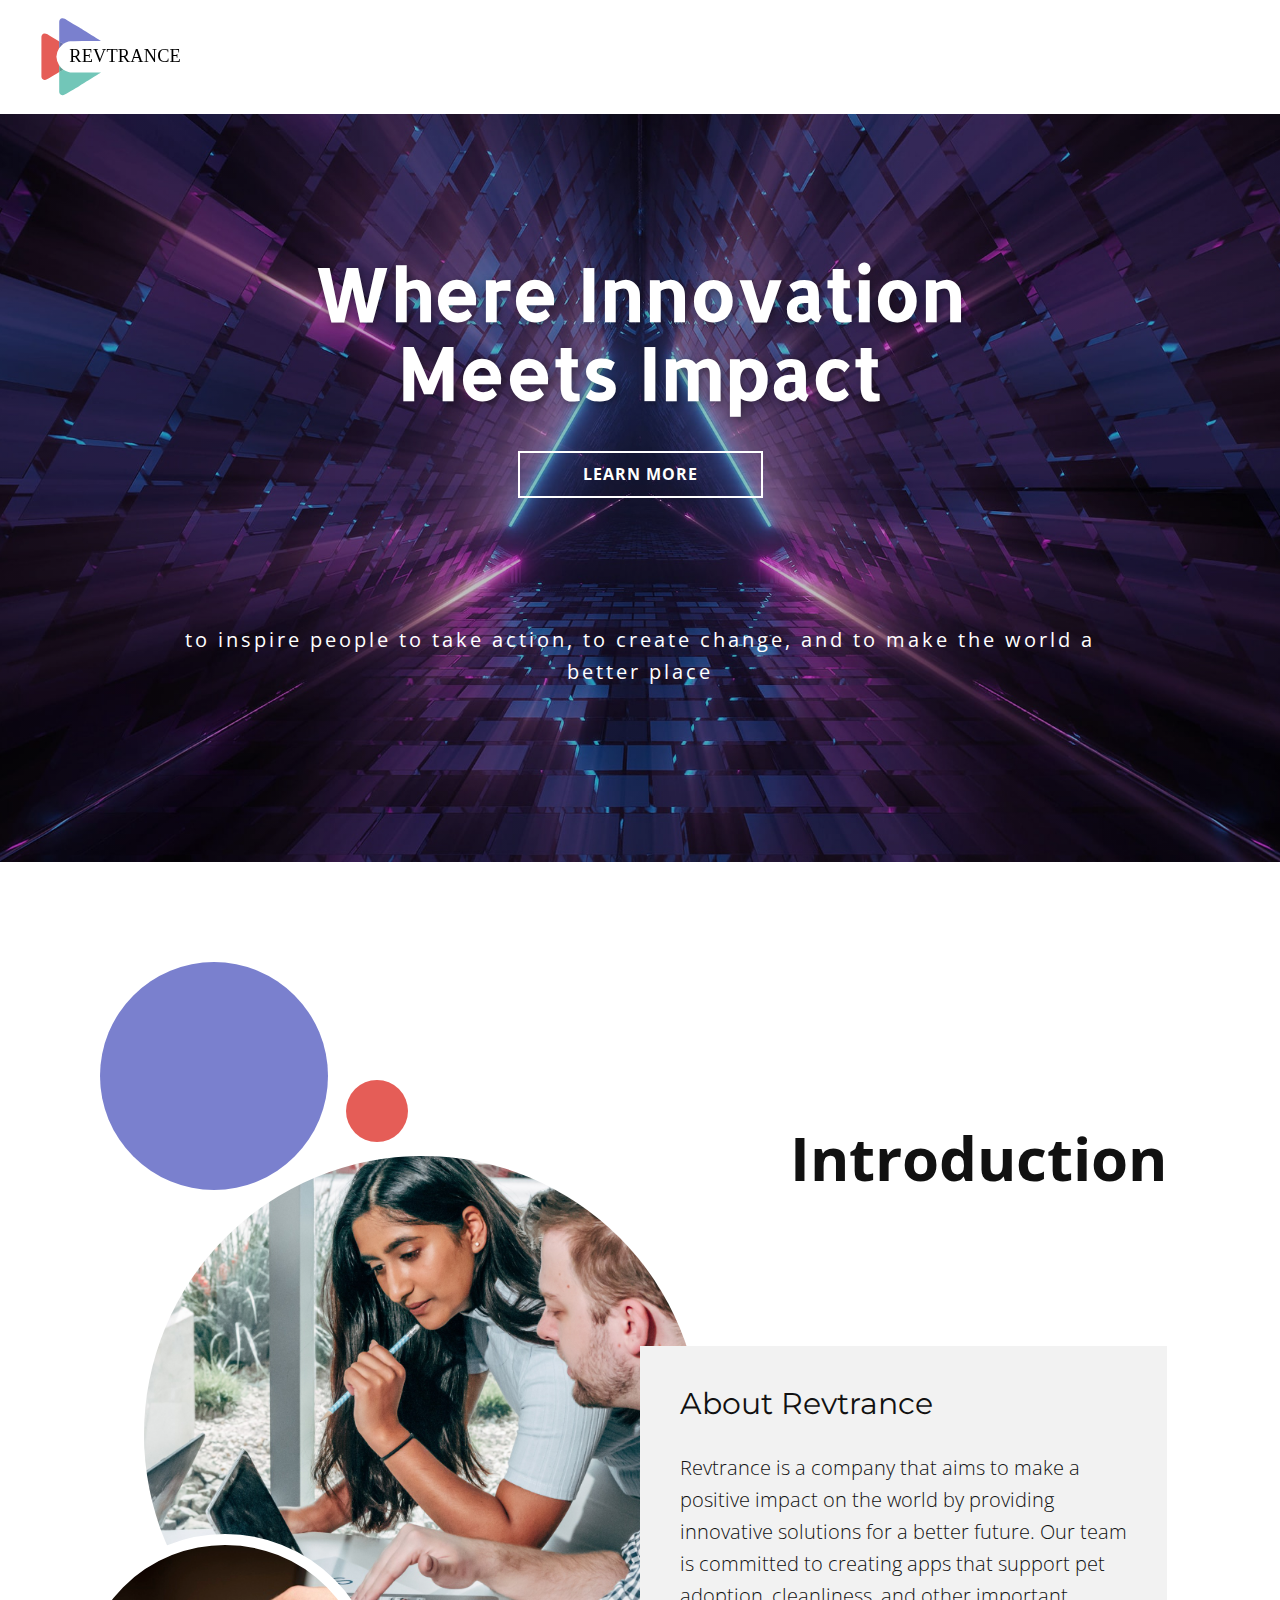
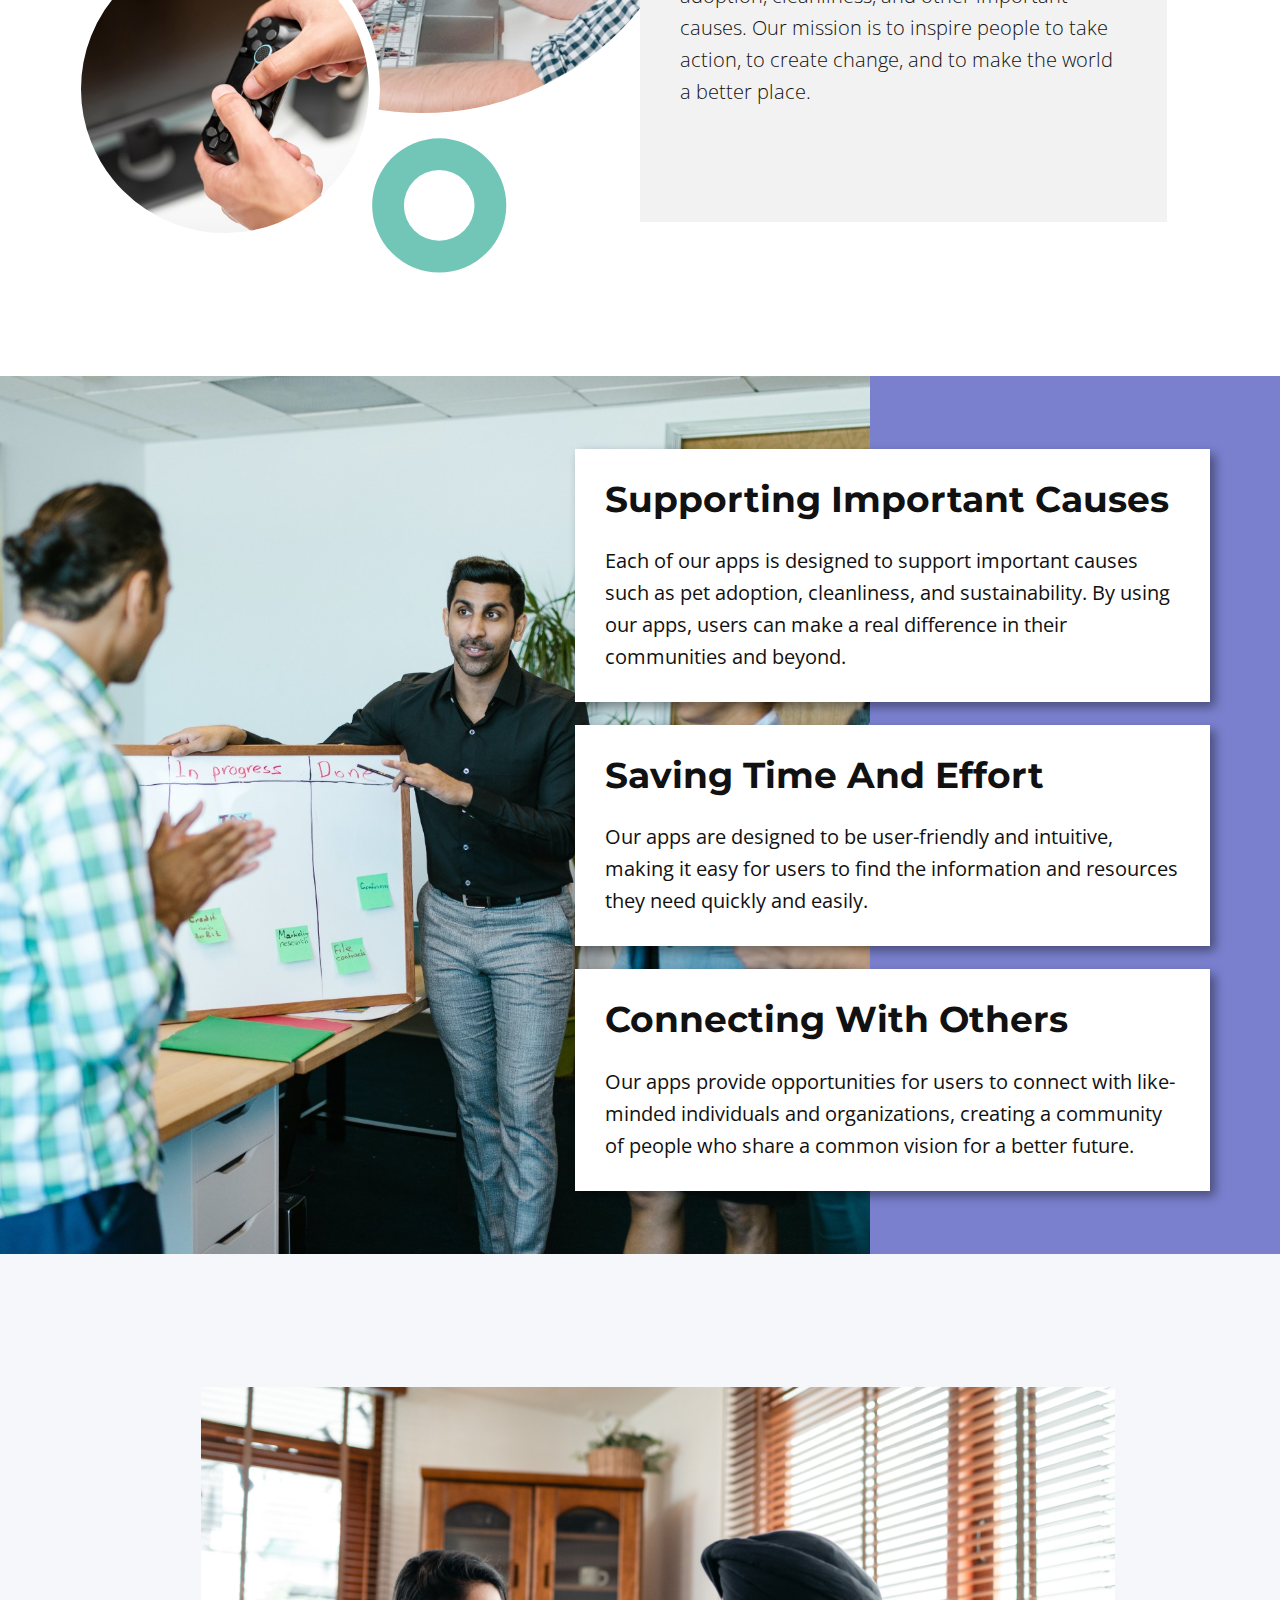
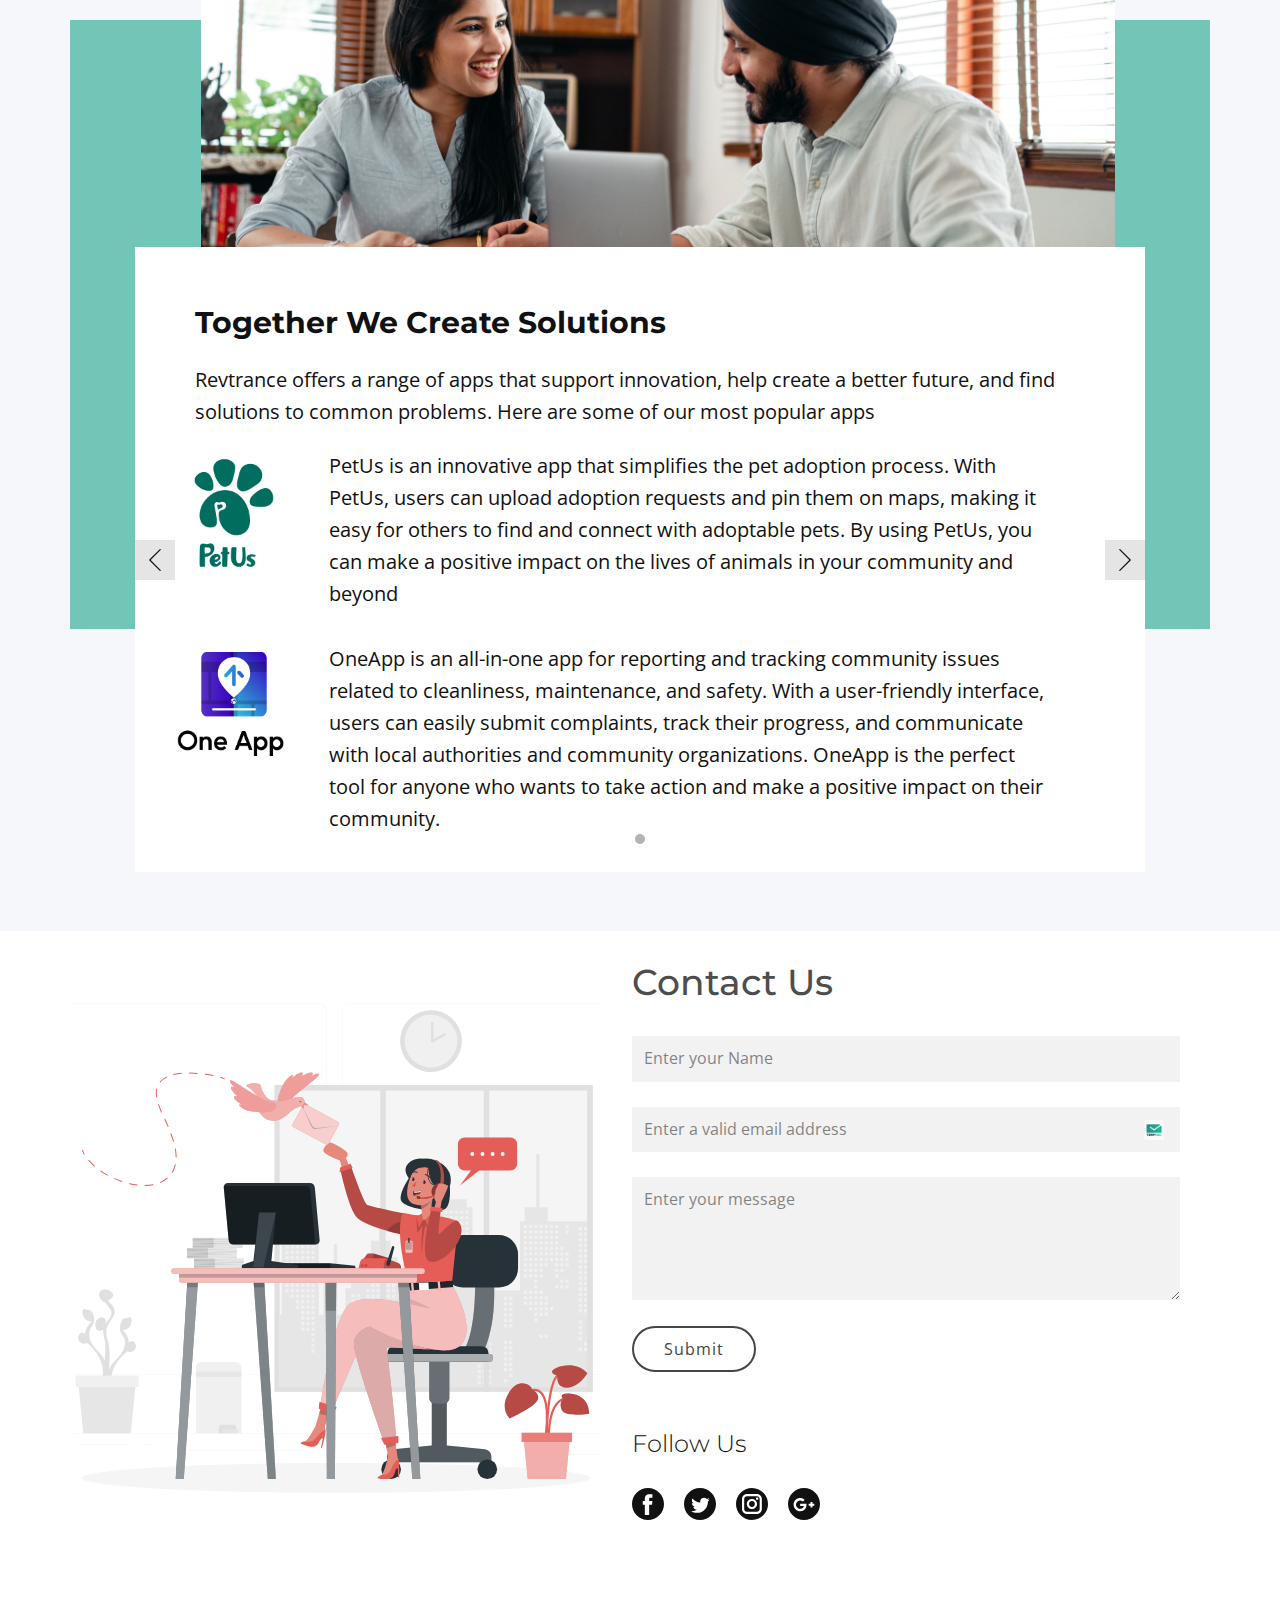
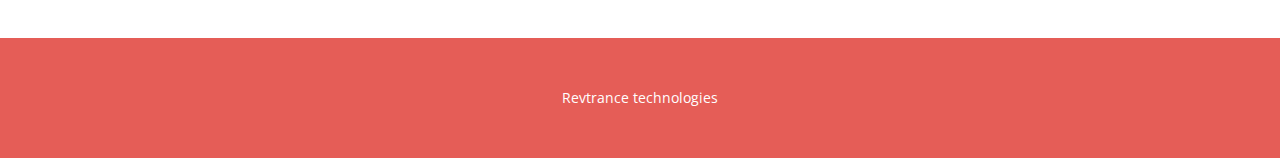
<file: index.html>
<!DOCTYPE html>
<html style="font-size: 16px;" lang="en"><head>
    <meta name="viewport" content="width=device-width, initial-scale=1.0">
    <meta charset="utf-8">
    <meta name="keywords" content="Top PC Games">
    <meta name="description" content="">
    <title>Home</title>
    <link rel="stylesheet" href="nicepage.css" media="screen">
<link rel="stylesheet" href="games-1.css" media="screen">
    <script class="u-script" type="text/javascript" src="jquery.js" defer=""></script>
    <script class="u-script" type="text/javascript" src="nicepage.js" defer=""></script>
    <meta name="generator" content="Nicepage 5.7.9, nicepage.com">
    <meta name="referrer" content="origin">
    <link id="u-theme-google-font" rel="stylesheet" href="https://fonts.googleapis.com/css?family=Montserrat:100,100i,200,200i,300,300i,400,400i,500,500i,600,600i,700,700i,800,800i,900,900i|Open+Sans:300,300i,400,400i,500,500i,600,600i,700,700i,800,800i">
    <link id="u-page-google-font" rel="stylesheet" href="https://fonts.googleapis.com/css?family=Open+Sans:300,300i,400,400i,500,500i,600,600i,700,700i,800,800i|Allerta:400">
    
    
    
    
    
    
    <script type="application/ld+json">{
		"@context": "http://schema.org",
		"@type": "Organization",
		"name": "WebSite4475500"
}</script>
    <meta name="theme-color" content="#4345e7">
    <meta property="og:title" content="games 1">
    <meta property="og:type" content="website">
  <meta data-intl-tel-input-cdn-path="intlTelInput/"></head>
  <body class="u-body u-xl-mode" data-lang="en"><header class="u-clearfix u-header u-sticky u-header" id="sec-3cd6"><div class="u-clearfix u-sheet u-valign-middle-lg u-valign-middle-md u-valign-middle-sm u-valign-middle-xl u-sheet-1">
        <img class="u-image u-image-contain u-image-default u-preserve-proportions u-image-1" src="images/revTrance.svg" alt="" data-image-width="295" data-image-height="150">
      </div></header>
    <section class="u-align-center u-clearfix u-image u-shading u-section-1" id="carousel_5d5a" src="" data-image-width="1980" data-image-height="1114">
      <div class="u-clearfix u-sheet u-sheet-1">
        <h1 class="u-custom-font u-text u-text-body-alt-color u-title u-text-1"> Where Innovation Meets Impact</h1>
        <a href="games-1.html#carousel_4cdc" class="u-active-white u-border-2 u-border-white u-btn u-button-style u-hover-white u-none u-text-active-black u-text-body-alt-color u-text-hover-black u-btn-1">Learn more</a>
        <p class="u-text u-text-body-alt-color u-text-2">to inspire people to take action, to create change, and to make the world a better place</p>
      </div>
    </section>
    <section class="u-clearfix u-section-2" id="carousel_4cdc">
      <div class="u-clearfix u-sheet u-valign-middle-xl u-sheet-1">
        <div class="u-align-left-lg u-align-left-md u-align-left-sm u-align-left-xl u-custom-color-1 u-shape u-shape-circle u-shape-1"></div>
        <div class="u-custom-color-2 u-shape u-shape-circle u-shape-2"></div>
        <div class="u-image u-image-circle u-image-1" data-image-width="1920" data-image-height="1440"></div>
        <div class="u-align-left u-container-style u-expanded-width-sm u-expanded-width-xs u-grey-5 u-group u-group-1">
          <div class="u-container-layout u-valign-top u-container-layout-1">
            <h3 class="u-text u-text-1">About revtrance</h3>
            <p class="u-text u-text-2"> Revtrance is a company that aims to make a positive impact on the world by providing innovative solutions for a better future. Our team is committed to creating apps that support pet adoption, cleanliness, and other important causes. Our mission is to inspire people to take action, to create change, and to make the world a better place.</p>
          </div>
        </div>
        <div class="u-border-11 u-border-white u-image u-image-circle u-image-2" data-image-width="626" data-image-height="417"></div>
        <h1 class="u-align-right u-custom-font u-font-open-sans u-text u-text-3">Introduction</h1><span class="u-icon u-icon-1"><svg class="u-svg-link" preserveAspectRatio="xMidYMin slice" viewBox="0 0 83.32 72.85" style=""><use xmlns:xlink="http://www.w3.org/1999/xlink" xlink:href="#svg-eef2"></use></svg><svg class="u-svg-content" viewBox="0 0 83.32 72.85" id="svg-eef2"><defs><style>.cls-1{fill:#72c6b8;}</style>
</defs><path class="cls-1" d="M41.53,5.54A32.68,32.68,0,1,0,74.21,38.22,32.68,32.68,0,0,0,41.53,5.54Zm0,49.87A17.2,17.2,0,1,1,58.72,38.22,17.2,17.2,0,0,1,41.53,55.41Z"></path></svg></span>
      </div>
    </section>
    <section class="u-clearfix u-custom-color-1 u-valign-middle-lg u-valign-middle-md u-section-3" id="carousel_9539">
      <img class="u-expanded-height-lg u-expanded-height-md u-expanded-height-xl u-image u-image-1" src="images/pexels-rodnae-productions-7581110.jpg" data-image-width="1920" data-image-height="1280">
      <div class="u-list u-list-1">
        <div class="u-repeater u-repeater-1">
          <div class="u-container-style u-list-item u-repeater-item u-white u-list-item-1">
            <div class="u-container-layout u-similar-container u-container-layout-1">
              <h2 class="u-text u-text-1"> Supporting important causes</h2>
              <p class="u-text u-text-2"> Each of our apps is designed to support important causes such as pet adoption, cleanliness, and sustainability. By using our apps, users can make a real difference in their communities and beyond.</p>
            </div>
          </div>
          <div class="u-container-style u-list-item u-repeater-item u-white u-list-item-2">
            <div class="u-container-layout u-similar-container u-container-layout-2">
              <h2 class="u-text u-text-3"> Saving time and effort</h2>
              <p class="u-text u-text-4"> Our apps are designed to be user-friendly and intuitive, making it easy for users to find the information and resources they need quickly and easily.</p>
            </div>
          </div>
          <div class="u-container-style u-list-item u-repeater-item u-white u-list-item-3">
            <div class="u-container-layout u-similar-container u-container-layout-3">
              <h2 class="u-text u-text-5"> Connecting with others</h2>
              <p class="u-text u-text-6"> Our apps provide opportunities for users to connect with like-minded individuals and organizations, creating a community of people who share a common vision for a better future.</p>
            </div>
          </div>
        </div>
      </div>
    </section>
    <section class="u-clearfix u-palette-5-light-3 u-section-4" id="sec-f967">
      <div class="u-clearfix u-sheet u-sheet-1">
        <div class="u-custom-color-3 u-expanded-width u-shape u-shape-rectangle u-shape-1"></div>
        <img src="images/pexels-ketut-subiyanto-4308102.jpg" alt="" class="u-image u-image-default u-image-1" data-image-width="1920" data-image-height="1280">
        <div id="carousel-ab56" data-interval="5000" data-u-ride="carousel" class="u-carousel u-slider u-slider-1">
          <ol class="u-absolute-hcenter u-carousel-indicators u-carousel-indicators-1">
            <li data-u-target="#carousel-ab56" class="u-active u-grey-30 u-shape-circle" data-u-slide-to="0" style="width: 10px; height: 10px;"></li>
          </ol>
          <div class="u-carousel-inner" role="listbox">
            <div class="u-active u-carousel-item u-container-style u-slide u-white u-carousel-item-1">
              <div class="u-container-layout u-container-layout-1">
                <h3 class="u-align-left-sm u-align-left-xs u-text u-text-default-lg u-text-default-md u-text-default-sm u-text-default-xl u-text-1"> Together we create solutions</h3>
                <p class="u-large-text u-text u-text-variant u-text-2"> Revtrance offers a range of apps that support innovation, help create a better future, and find solutions to common problems. Here are some of our most popular apps</p>
                <p class="u-large-text u-text u-text-variant u-text-3"> PetUs is an innovative app that simplifies the pet adoption process. With PetUs, users can upload adoption requests and pin them on maps, making it easy for others to find and connect with adoptable pets. By using PetUs, you can make a positive impact on the lives of animals in your community and beyond</p>
                <img class="u-image u-image-contain u-image-default u-image-2" src="images/petuslogo-05.png" alt="" data-image-width="2664" data-image-height="2418">
                <p class="u-large-text u-text u-text-variant u-text-4"> OneApp is an all-in-one app for reporting and tracking community issues related to cleanliness, maintenance, and safety. With a user-friendly interface, users can easily submit complaints, track their progress, and communicate with local authorities and community organizations. OneApp is the perfect tool for anyone who wants to take action and make a positive impact on their community.</p>
                <img class="u-image u-image-default u-image-3" src="images/oneapplogo.png" alt="" data-image-width="655" data-image-height="597">
              </div>
            </div>
          </div>
          <a class="u-absolute-vcenter u-carousel-control u-carousel-control-prev u-grey-10 u-hover-grey-15 u-spacing-9 u-text-body-color u-text-hover-grey-60 u-carousel-control-1" href="#carousel-ab56" role="button" data-u-slide="prev">
            <span aria-hidden="true">
              <svg viewBox="0 0 477.175 477.175"><path d="M145.188,238.575l215.5-215.5c5.3-5.3,5.3-13.8,0-19.1s-13.8-5.3-19.1,0l-225.1,225.1c-5.3,5.3-5.3,13.8,0,19.1l225.1,225
                    c2.6,2.6,6.1,4,9.5,4s6.9-1.3,9.5-4c5.3-5.3,5.3-13.8,0-19.1L145.188,238.575z"></path></svg>
            </span>
            <span class="sr-only">Previous</span>
          </a>
          <a class="u-absolute-vcenter u-carousel-control u-carousel-control-next u-grey-10 u-hover-grey-15 u-spacing-9 u-text-body-color u-text-hover-grey-60 u-carousel-control-2" href="#carousel-ab56" role="button" data-u-slide="next">
            <span aria-hidden="true">
              <svg viewBox="0 0 477.175 477.175"><path d="M360.731,229.075l-225.1-225.1c-5.3-5.3-13.8-5.3-19.1,0s-5.3,13.8,0,19.1l215.5,215.5l-215.5,215.5
                    c-5.3,5.3-5.3,13.8,0,19.1c2.6,2.6,6.1,4,9.5,4c3.4,0,6.9-1.3,9.5-4l225.1-225.1C365.931,242.875,365.931,234.275,360.731,229.075z"></path></svg>
            </span>
            <span class="sr-only">Next</span>
          </a>
        </div>
      </div>
    </section>
    <section class="u-clearfix u-section-5" id="carousel_5131">
      <div class="u-clearfix u-sheet u-sheet-1">
        <div class="u-clearfix u-expanded-width u-gutter-0 u-layout-wrap u-layout-wrap-1">
          <div class="u-gutter-0 u-layout">
            <div class="u-layout-row">
              <div class="u-size-28">
                <div class="u-layout-col">
                  <div class="u-align-left u-container-align-center u-container-style u-image u-layout-cell u-left-cell u-size-60 u-image-1" data-image-width="150" data-image-height="150">
                    <div class="u-container-layout u-container-layout-1"></div>
                  </div>
                </div>
              </div>
              <div class="u-size-32">
                <div class="u-layout-row">
                  <div class="u-container-style u-layout-cell u-right-cell u-size-60 u-layout-cell-2">
                    <div class="u-container-layout u-container-layout-2">
                      <h2 class="u-text u-text-grey-70 u-text-1">Contact Us<span style="font-weight: 700;">
                          <span style="font-weight: 400;">
                            <span style="font-weight: 700;"></span>
                          </span>
                        </span>
                      </h2>
                      <div class="u-expanded-width u-form u-form-1">
                        <form action="https://forms.nicepagesrv.com/v2/form/process" class="u-block-998e-21 u-clearfix u-form-spacing-25 u-form-vertical u-inner-form" source="email"><!-- hidden inputs for siteId and pageId -->
                          <div class="u-form-group u-form-name">
                            <label for="name-e4cc" class="u-form-control-hidden u-label">Name</label>
                            <input type="text" placeholder="Enter your Name" id="name-e4cc" name="name" class="u-border-no-bottom u-border-no-left u-border-no-right u-border-no-top u-grey-5 u-input u-input-rectangle" required="">
                          </div><!-- always visible -->
                          <div class="u-form-email u-form-group">
                            <label for="email-e4cc" class="u-form-control-hidden u-label">Email</label>
                            <input type="email" placeholder="Enter a valid email address" id="email-e4cc" name="email" class="u-border-no-bottom u-border-no-left u-border-no-right u-border-no-top u-grey-5 u-input u-input-rectangle u-input-2" required="">
                          </div>
                          <div class="u-form-group u-form-message">
                            <label for="message-e4cc" class="u-form-control-hidden u-label">Message</label>
                            <textarea placeholder="Enter your message" rows="4" cols="50" id="message-e4cc" name="message" class="u-border-no-bottom u-border-no-left u-border-no-right u-border-no-top u-grey-5 u-input u-input-rectangle" required=""></textarea>
                          </div>
                          <div class="u-form-group u-form-submit">
                            <a href="#" class="u-border-2 u-border-grey-dark-1 u-btn u-btn-round u-btn-submit u-button-style u-none u-radius-30 u-btn-1">Submit</a>
                            <input type="submit" value="submit" class="u-form-control-hidden u-grey-5">
                          </div>
                          <div class="u-form-send-message u-form-send-success"> Thank you! Your message has been sent. </div>
                          <div class="u-form-send-error u-form-send-message"> Unable to send your message. Please fix errors then try again. </div>
                          <input type="hidden" value="" name="recaptchaResponse">
                          <input type="hidden" name="formServices" value="94a74df8a0a3d452e97407d8c22b031c">
                        </form>
                      </div>
                      <h4 class="u-text u-text-2">follow us</h4>
                      <div class="u-social-icons u-spacing-20 u-social-icons-1">
                        <a class="u-social-url" target="_blank" href=""><span class="u-icon u-icon-circle u-social-facebook u-social-icon u-icon-1"><svg class="u-svg-link" preserveAspectRatio="xMidYMin slice" viewBox="0 0 112.2 112.2"><use xmlns:xlink="http://www.w3.org/1999/xlink" xlink:href="#svg-05cd"></use></svg><svg x="0px" y="0px" viewBox="0 0 112.2 112.2" style="enable-background:new 0 0 112.2 112.2;" xml:space="preserve" id="svg-05cd" class="u-svg-content"><path d="M56.1,0C25.1,0,0,25.1,0,56.1c0,31,25.1,56.1,56.1,56.1c31,0,56.1-25.1,56.1-56.1C112.2,25.1,87.1,0,56.1,0z M71.6,34.3h-8.2c-1.3,0-3.2,0.7-3.2,3.5v7.6h11.3l-1.3,12.9h-10V95H45V58.3h-7.2V45.4H45v-8.3c0-6,2.8-15.3,15.3-15.3l11.2,0V34.3z "></path></svg></span>
                        </a>
                        <a class="u-social-url" target="_blank" href=""><span class="u-icon u-icon-circle u-social-icon u-social-twitter u-icon-2"><svg class="u-svg-link" preserveAspectRatio="xMidYMin slice" viewBox="0 0 112.2 112.2"><use xmlns:xlink="http://www.w3.org/1999/xlink" xlink:href="#svg-ed78"></use></svg><svg x="0px" y="0px" viewBox="0 0 112.2 112.2" style="enable-background:new 0 0 112.2 112.2;" xml:space="preserve" id="svg-ed78" class="u-svg-content"><path d="M56.1,0C25.1,0,0,25.1,0,56.1s25.1,56.1,56.1,56.1s56.1-25.1,56.1-56.1S87.1,0,56.1,0z M83.8,47.3 c0,0.6,0,1.2,0,1.7c0,17.7-13.5,38.2-38.2,38.2c-7.6,0-14.6-2.2-20.6-6c1,0.1,2.1,0.2,3.2,0.2c6.3,0,12.1-2.1,16.7-5.7 c-5.9-0.1-10.8-4-12.5-9.3c0.8,0.2,1.7,0.2,2.5,0.2c1.2,0,2.4-0.2,3.5-0.5c-6.1-1.2-10.8-6.7-10.8-13.1c0-0.1,0-0.1,0-0.2 c1.8,1,3.9,1.6,6.1,1.7c-3.6-2.4-6-6.5-6-11.2c0-2.5,0.7-4.8,1.8-6.7c6.6,8.1,16.5,13.5,27.6,14c-0.2-1-0.3-2-0.3-3.1 c0-7.4,6-13.4,13.4-13.4c3.9,0,7.3,1.6,9.8,4.2c3.1-0.6,5.9-1.7,8.5-3.3c-1,3.1-3.1,5.8-5.9,7.4c2.7-0.3,5.3-1,7.7-2.1 C88.7,43,86.4,45.4,83.8,47.3z"></path></svg></span>
                        </a>
                        <a class="u-social-url" target="_blank" href=""><span class="u-icon u-icon-circle u-social-icon u-social-instagram u-icon-3"><svg class="u-svg-link" preserveAspectRatio="xMidYMin slice" viewBox="0 0 112.2 112.2"><use xmlns:xlink="http://www.w3.org/1999/xlink" xlink:href="#svg-556d"></use></svg><svg x="0px" y="0px" viewBox="0 0 112.2 112.2" style="enable-background:new 0 0 112.2 112.2;" xml:space="preserve" id="svg-556d" class="u-svg-content"><path d="M56.1,0C25.1,0,0,25.1,0,56.1c0,31,25.1,56.1,56.1,56.1c31,0,56.1-25.1,56.1-56.1C112.2,25.1,87.1,0,56.1,0z M90.6,73.4c0,9.6-7.8,17.5-17.5,17.5H38.6c-9.6,0-17.5-7.9-17.5-17.6V38.8c0-9.6,7.8-17.5,17.5-17.5h34.5c9.6,0,17.5,7.8,17.5,17.5 V73.4z"></path><path d="M73.1,28.9H38.6c-5.4,0-9.9,4.4-9.9,9.9v34.5c0,5.4,4.4,9.9,9.9,9.9h34.5c5.4,0,9.9-4.4,9.9-9.9V38.8 C83,33.4,78.6,28.9,73.1,28.9z M55.9,74C46,74,38,66,38,56.1c0-9.9,8-17.9,17.9-17.9c9.9,0,17.9,8,17.9,17.9 C73.8,66,65.8,74,55.9,74z M74.3,41.9c-2.3,0-4.2-1.9-4.2-4.2s1.9-4.2,4.2-4.2c2.3,0,4.2,1.9,4.2,4.2S76.6,41.9,74.3,41.9z"></path><path d="M55.9,45.8c-5.7,0-10.4,4.6-10.3,10.3c0,5.7,4.6,10.3,10.3,10.3s10.3-4.6,10.3-10.3 C66.2,50.4,61.6,45.8,55.9,45.8z"></path></svg></span>
                        </a>
                        <a class="u-social-url" target="_blank" href=""><span class="u-icon u-icon-circle u-social-google u-social-icon u-icon-4"><svg class="u-svg-link" preserveAspectRatio="xMidYMin slice" viewBox="0 0 112.2 112.2"><use xmlns:xlink="http://www.w3.org/1999/xlink" xlink:href="#svg-af15"></use></svg><svg x="0px" y="0px" viewBox="0 0 112.2 112.2" style="enable-background:new 0 0 112.2 112.2;" xml:space="preserve" id="svg-af15" class="u-svg-content"><path d="M56.1,0C25.1,0,0,25.1,0,56.1s25.1,56.1,56.1,56.1c31,0,56.1-25.1,56.1-56.1S87.1,0,56.1,0z M60.1,73.8 c-5.7,7.4-16.3,9.5-24.9,6.6c-9.1-3-15.8-12.2-15.6-21.9c-0.5-11.9,10-22.9,21.9-23.1c6.1-0.5,12,1.8,16.6,5.7 c-1.9,2.1-3.8,4.1-5.9,6.1c-4.1-2.5-8.9-4.3-13.7-2.7c-7.6,2.2-12.3,11.2-9.4,18.7c2.3,7.8,11.8,12.1,19.3,8.8 c3.9-1.4,6.4-4.9,7.5-8.8c-4.4-0.1-8.8,0-13.3-0.2c0-2.6,0-5.2,0-7.9c7.4,0,14.7,0,22.1,0C65.2,61.8,64.2,68.7,60.1,73.8z M92.3,61.9c-2.2,0-4.4,0-6.6,0c0,2.2,0,4.4,0,6.6c-2.2,0-4.4,0-6.6,0c0-2.2,0-4.4,0-6.6c-2.2,0-4.4,0-6.6,0c0-2.2,0-4.4,0-6.6 c2.2,0,4.4,0,6.6,0c0-2.2,0-4.4,0.1-6.6c2.2,0,4.4,0,6.6,0c0,2.2,0,4.4,0,6.6c2.2,0,4.4,0,6.6,0C92.3,57.5,92.3,59.7,92.3,61.9z"></path></svg></span>
                        </a>
                      </div>
                    </div>
                  </div>
                </div>
              </div>
            </div>
          </div>
        </div>
      </div>
    </section>
    
    
    <footer class="u-align-center u-clearfix u-custom-color-2 u-footer u-footer" id="sec-f456"><div class="u-clearfix u-sheet u-sheet-1">
        <p class="u-small-text u-text u-text-variant u-text-1">Revtrance technologies</p>
      </div></footer>
    
  
</body></html>
</file>
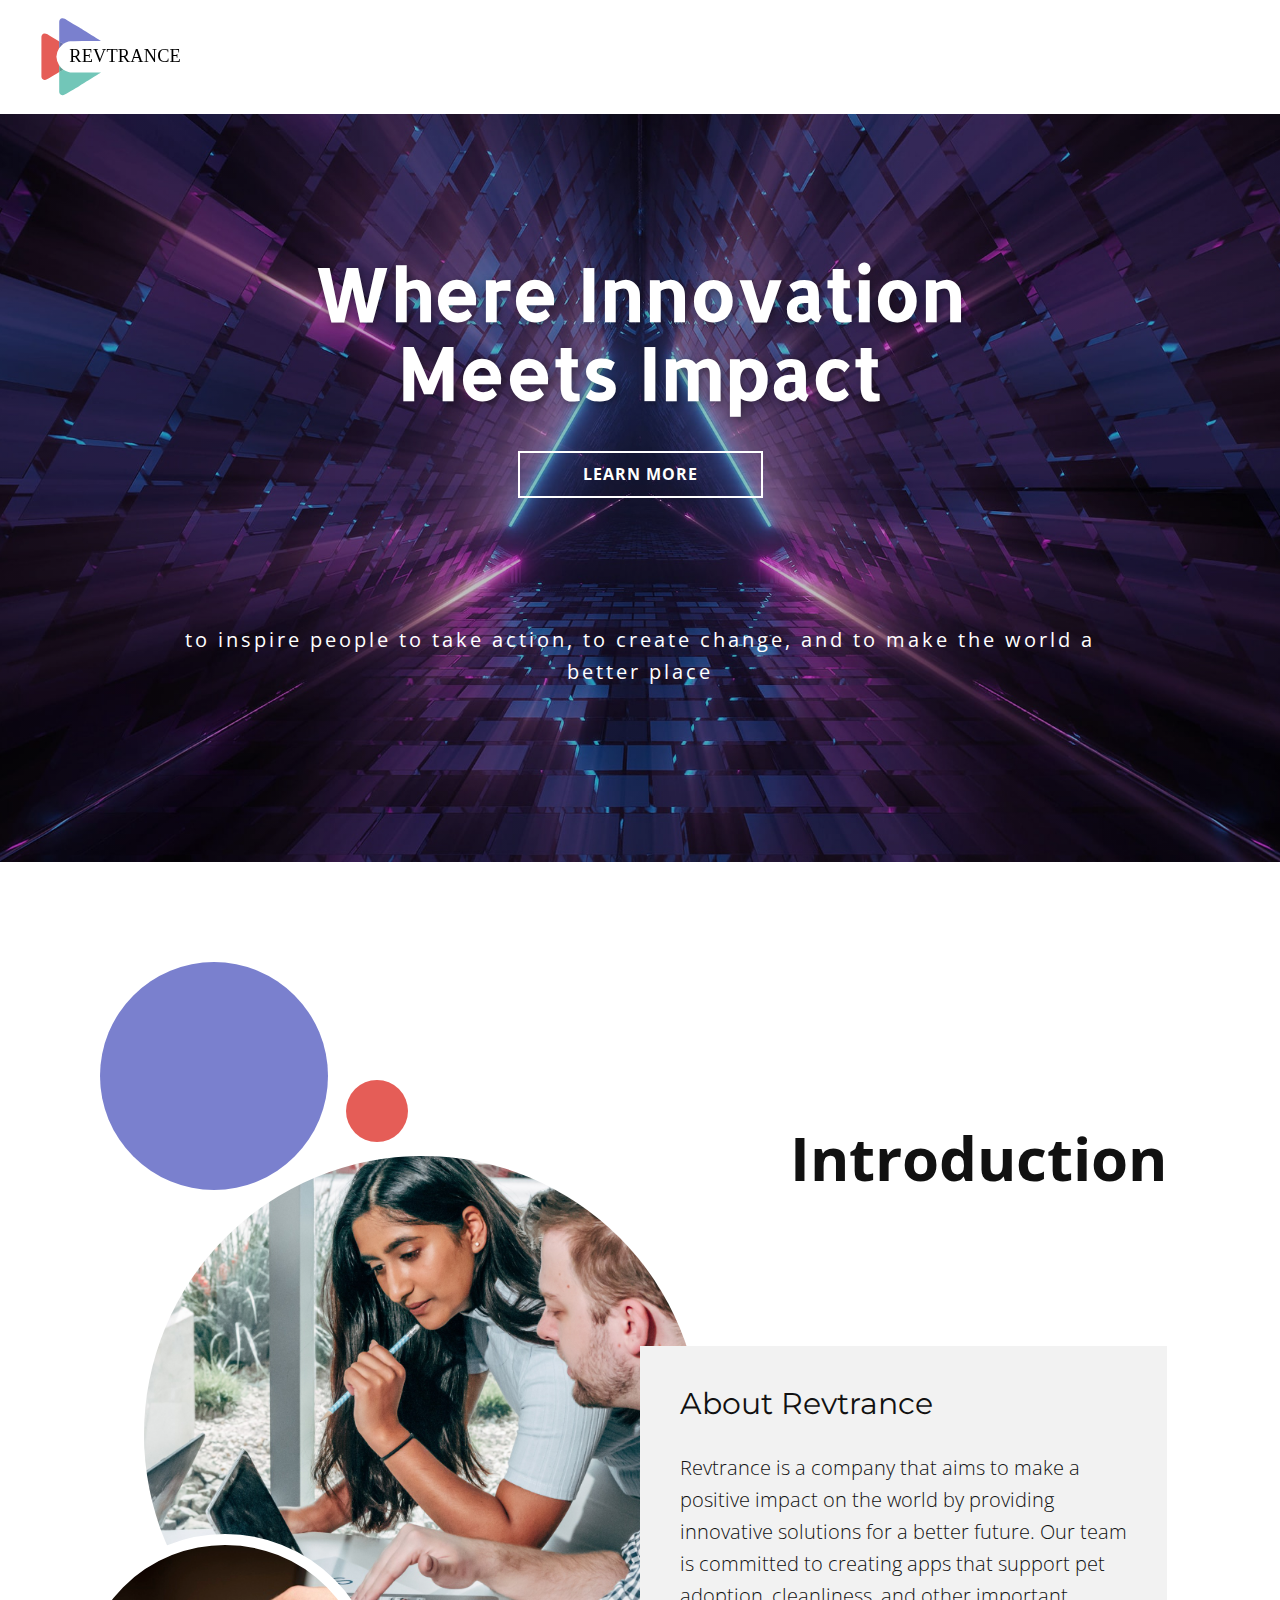
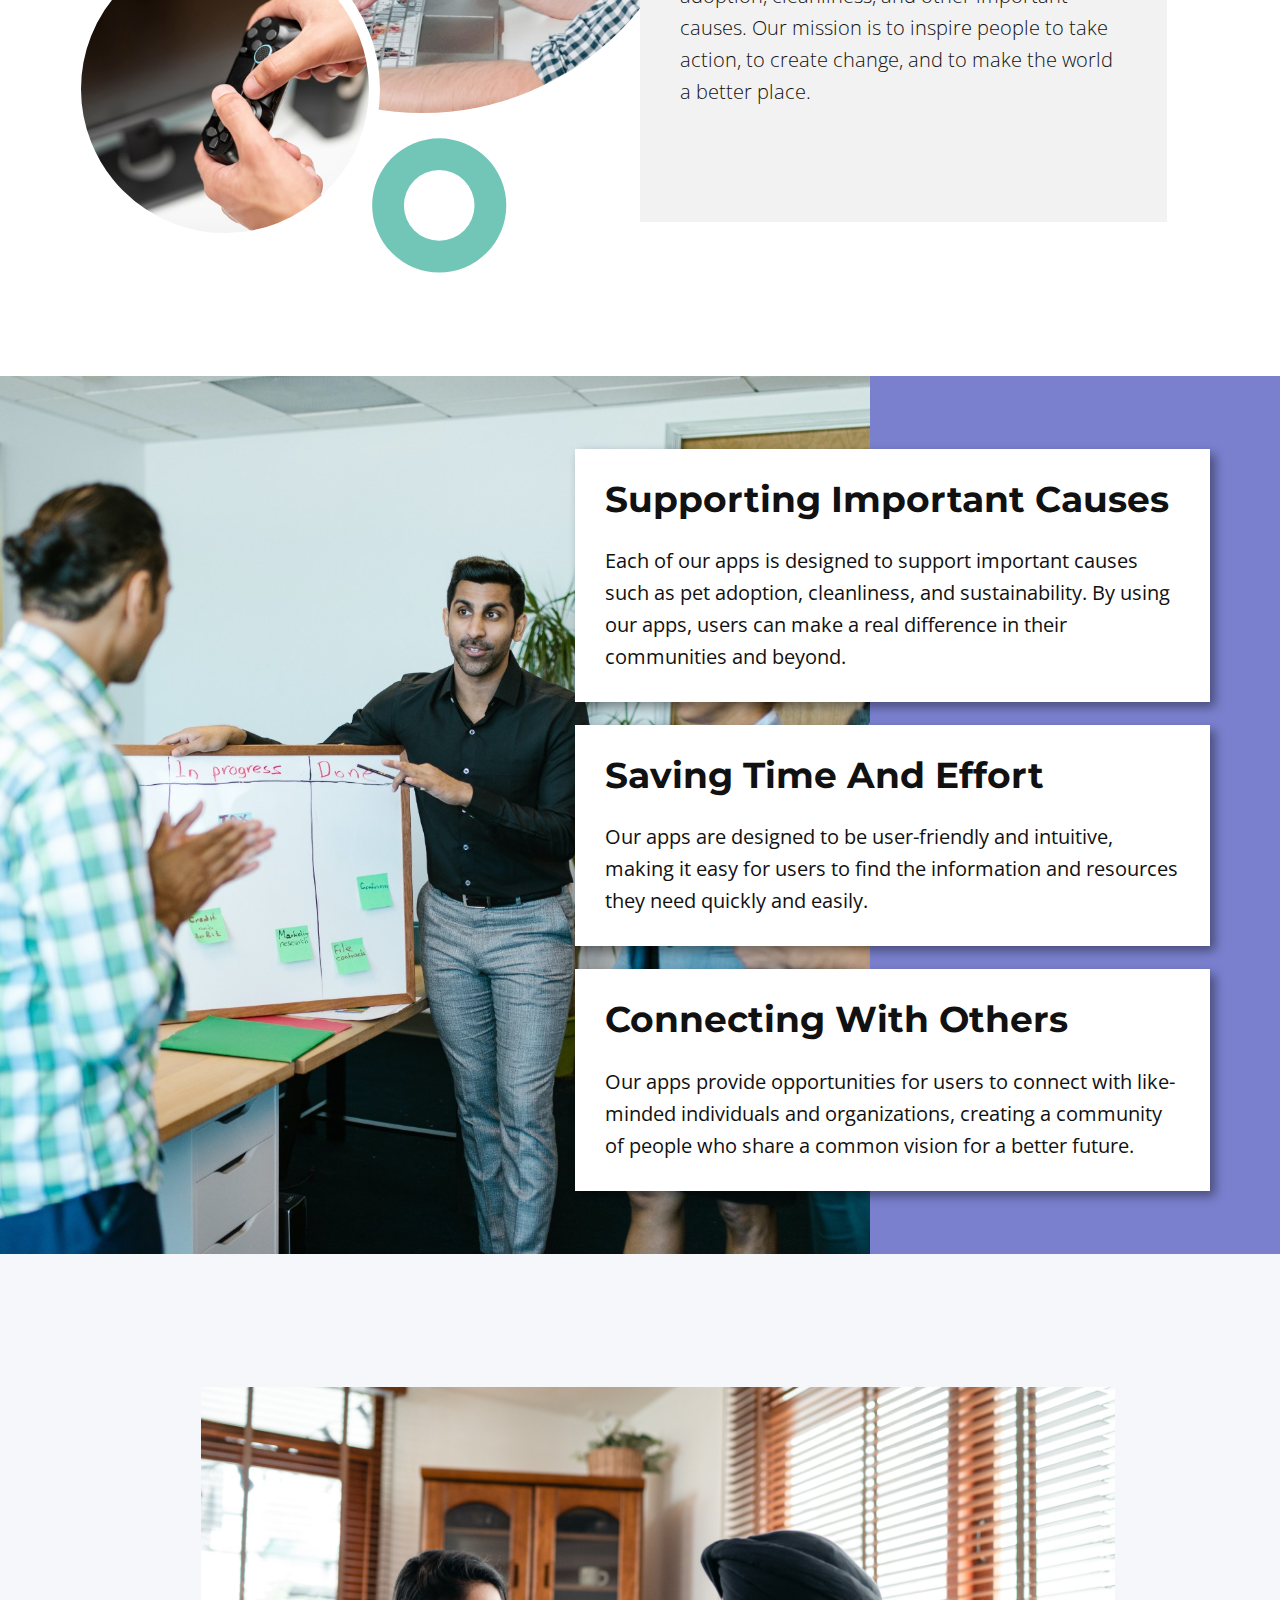
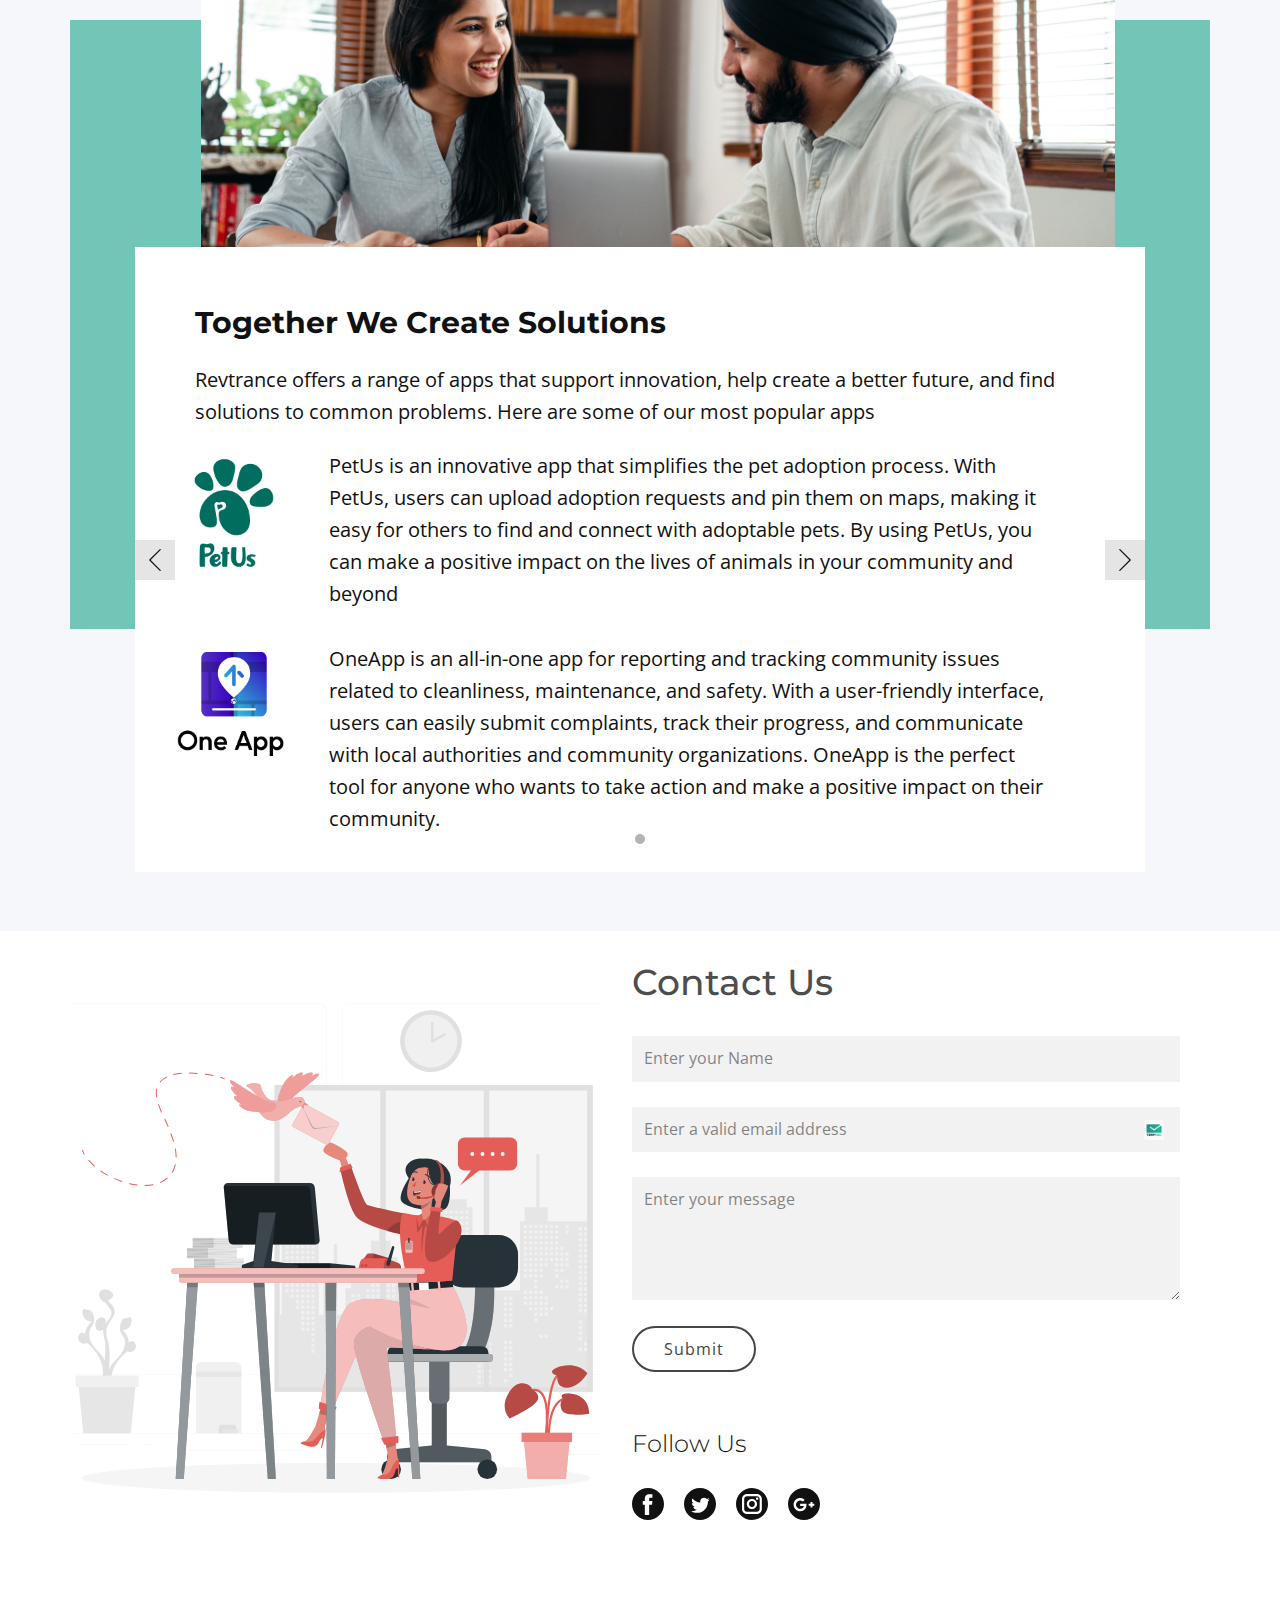
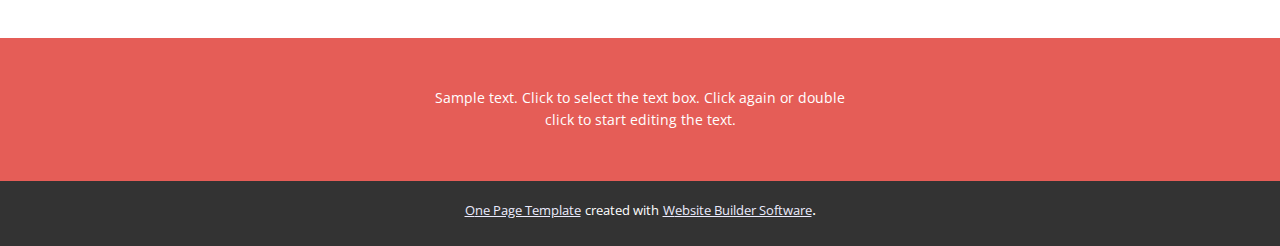
<file: games-1.html>
<!DOCTYPE html>
<html style="font-size: 16px;" lang="en"><head>
    <meta name="viewport" content="width=device-width, initial-scale=1.0">
    <meta charset="utf-8">
    <meta name="keywords" content="Top PC Games">
    <meta name="description" content="">
    <title>games 1</title>
    <link rel="stylesheet" href="nicepage.css" media="screen">
<link rel="stylesheet" href="games-1.css" media="screen">
    <script class="u-script" type="text/javascript" src="jquery.js" defer=""></script>
    <script class="u-script" type="text/javascript" src="nicepage.js" defer=""></script>
    <meta name="generator" content="Nicepage 5.7.9, nicepage.com">
    <meta name="referrer" content="origin">
    <link id="u-theme-google-font" rel="stylesheet" href="https://fonts.googleapis.com/css?family=Montserrat:100,100i,200,200i,300,300i,400,400i,500,500i,600,600i,700,700i,800,800i,900,900i|Open+Sans:300,300i,400,400i,500,500i,600,600i,700,700i,800,800i">
    <link id="u-page-google-font" rel="stylesheet" href="https://fonts.googleapis.com/css?family=Open+Sans:300,300i,400,400i,500,500i,600,600i,700,700i,800,800i|Allerta:400">
    
    
    
    
    
    
    <script type="application/ld+json">{
		"@context": "http://schema.org",
		"@type": "Organization",
		"name": "WebSite4475500"
}</script>
    <meta name="theme-color" content="#4345e7">
    <meta property="og:title" content="games 1">
    <meta property="og:type" content="website">
  <meta data-intl-tel-input-cdn-path="intlTelInput/"></head>
  <body class="u-body u-xl-mode" data-lang="en"><header class="u-clearfix u-header u-sticky u-header" id="sec-3cd6"><div class="u-clearfix u-sheet u-valign-middle-lg u-valign-middle-md u-valign-middle-sm u-valign-middle-xl u-sheet-1">
        <img class="u-image u-image-contain u-image-default u-preserve-proportions u-image-1" src="images/revTrance.svg" alt="" data-image-width="295" data-image-height="150">
      </div></header>
    <section class="u-align-center u-clearfix u-image u-shading u-section-1" id="carousel_5d5a" src="" data-image-width="1980" data-image-height="1114">
      <div class="u-clearfix u-sheet u-sheet-1">
        <h1 class="u-custom-font u-text u-text-body-alt-color u-title u-text-1"> Where Innovation Meets Impact</h1>
        <a href="games-1.html#carousel_4cdc" class="u-active-white u-border-2 u-border-white u-btn u-button-style u-hover-white u-none u-text-active-black u-text-body-alt-color u-text-hover-black u-btn-1">Learn more</a>
        <p class="u-text u-text-body-alt-color u-text-2">to inspire people to take action, to create change, and to make the world a better place</p>
      </div>
    </section>
    <section class="u-clearfix u-section-2" id="carousel_4cdc">
      <div class="u-clearfix u-sheet u-valign-middle-xl u-sheet-1">
        <div class="u-align-left-lg u-align-left-md u-align-left-sm u-align-left-xl u-custom-color-1 u-shape u-shape-circle u-shape-1"></div>
        <div class="u-custom-color-2 u-shape u-shape-circle u-shape-2"></div>
        <div class="u-image u-image-circle u-image-1" data-image-width="1920" data-image-height="1440"></div>
        <div class="u-align-left u-container-style u-expanded-width-sm u-expanded-width-xs u-grey-5 u-group u-group-1">
          <div class="u-container-layout u-valign-top u-container-layout-1">
            <h3 class="u-text u-text-1">About revtrance</h3>
            <p class="u-text u-text-2"> Revtrance is a company that aims to make a positive impact on the world by providing innovative solutions for a better future. Our team is committed to creating apps that support pet adoption, cleanliness, and other important causes. Our mission is to inspire people to take action, to create change, and to make the world a better place.</p>
          </div>
        </div>
        <div class="u-border-11 u-border-white u-image u-image-circle u-image-2" data-image-width="626" data-image-height="417"></div>
        <h1 class="u-align-right u-custom-font u-font-open-sans u-text u-text-3">Introduction</h1><span class="u-icon u-icon-1"><svg class="u-svg-link" preserveAspectRatio="xMidYMin slice" viewBox="0 0 83.32 72.85" style=""><use xmlns:xlink="http://www.w3.org/1999/xlink" xlink:href="#svg-eef2"></use></svg><svg class="u-svg-content" viewBox="0 0 83.32 72.85" id="svg-eef2"><defs><style>.cls-1{fill:#72c6b8;}</style>
</defs><path class="cls-1" d="M41.53,5.54A32.68,32.68,0,1,0,74.21,38.22,32.68,32.68,0,0,0,41.53,5.54Zm0,49.87A17.2,17.2,0,1,1,58.72,38.22,17.2,17.2,0,0,1,41.53,55.41Z"></path></svg></span>
      </div>
    </section>
    <section class="u-clearfix u-custom-color-1 u-valign-middle-lg u-valign-middle-md u-section-3" id="carousel_9539">
      <img class="u-expanded-height-lg u-expanded-height-md u-expanded-height-xl u-image u-image-1" src="images/pexels-rodnae-productions-7581110.jpg" data-image-width="1920" data-image-height="1280">
      <div class="u-list u-list-1">
        <div class="u-repeater u-repeater-1">
          <div class="u-container-style u-list-item u-repeater-item u-white u-list-item-1">
            <div class="u-container-layout u-similar-container u-container-layout-1">
              <h2 class="u-text u-text-1"> Supporting important causes</h2>
              <p class="u-text u-text-2"> Each of our apps is designed to support important causes such as pet adoption, cleanliness, and sustainability. By using our apps, users can make a real difference in their communities and beyond.</p>
            </div>
          </div>
          <div class="u-container-style u-list-item u-repeater-item u-white u-list-item-2">
            <div class="u-container-layout u-similar-container u-container-layout-2">
              <h2 class="u-text u-text-3"> Saving time and effort</h2>
              <p class="u-text u-text-4"> Our apps are designed to be user-friendly and intuitive, making it easy for users to find the information and resources they need quickly and easily.</p>
            </div>
          </div>
          <div class="u-container-style u-list-item u-repeater-item u-white u-list-item-3">
            <div class="u-container-layout u-similar-container u-container-layout-3">
              <h2 class="u-text u-text-5"> Connecting with others</h2>
              <p class="u-text u-text-6"> Our apps provide opportunities for users to connect with like-minded individuals and organizations, creating a community of people who share a common vision for a better future.</p>
            </div>
          </div>
        </div>
      </div>
    </section>
    <section class="u-clearfix u-palette-5-light-3 u-section-4" id="sec-f967">
      <div class="u-clearfix u-sheet u-sheet-1">
        <div class="u-custom-color-3 u-expanded-width u-shape u-shape-rectangle u-shape-1"></div>
        <img src="images/pexels-ketut-subiyanto-4308102.jpg" alt="" class="u-image u-image-default u-image-1" data-image-width="1920" data-image-height="1280">
        <div id="carousel-ab56" data-interval="5000" data-u-ride="carousel" class="u-carousel u-slider u-slider-1">
          <ol class="u-absolute-hcenter u-carousel-indicators u-carousel-indicators-1">
            <li data-u-target="#carousel-ab56" class="u-active u-grey-30 u-shape-circle" data-u-slide-to="0" style="width: 10px; height: 10px;"></li>
          </ol>
          <div class="u-carousel-inner" role="listbox">
            <div class="u-active u-carousel-item u-container-style u-slide u-white u-carousel-item-1">
              <div class="u-container-layout u-container-layout-1">
                <h3 class="u-align-left-sm u-align-left-xs u-text u-text-default-lg u-text-default-md u-text-default-sm u-text-default-xl u-text-1"> Together we create solutions</h3>
                <p class="u-large-text u-text u-text-variant u-text-2"> Revtrance offers a range of apps that support innovation, help create a better future, and find solutions to common problems. Here are some of our most popular apps</p>
                <p class="u-large-text u-text u-text-variant u-text-3"> PetUs is an innovative app that simplifies the pet adoption process. With PetUs, users can upload adoption requests and pin them on maps, making it easy for others to find and connect with adoptable pets. By using PetUs, you can make a positive impact on the lives of animals in your community and beyond</p>
                <img class="u-image u-image-contain u-image-default u-image-2" src="images/petuslogo-05.png" alt="" data-image-width="2664" data-image-height="2418">
                <p class="u-large-text u-text u-text-variant u-text-4"> OneApp is an all-in-one app for reporting and tracking community issues related to cleanliness, maintenance, and safety. With a user-friendly interface, users can easily submit complaints, track their progress, and communicate with local authorities and community organizations. OneApp is the perfect tool for anyone who wants to take action and make a positive impact on their community.</p>
                <img class="u-image u-image-default u-image-3" src="images/oneapplogo.png" alt="" data-image-width="655" data-image-height="597">
              </div>
            </div>
          </div>
          <a class="u-absolute-vcenter u-carousel-control u-carousel-control-prev u-grey-10 u-hover-grey-15 u-spacing-9 u-text-body-color u-text-hover-grey-60 u-carousel-control-1" href="#carousel-ab56" role="button" data-u-slide="prev">
            <span aria-hidden="true">
              <svg viewBox="0 0 477.175 477.175"><path d="M145.188,238.575l215.5-215.5c5.3-5.3,5.3-13.8,0-19.1s-13.8-5.3-19.1,0l-225.1,225.1c-5.3,5.3-5.3,13.8,0,19.1l225.1,225
                    c2.6,2.6,6.1,4,9.5,4s6.9-1.3,9.5-4c5.3-5.3,5.3-13.8,0-19.1L145.188,238.575z"></path></svg>
            </span>
            <span class="sr-only">Previous</span>
          </a>
          <a class="u-absolute-vcenter u-carousel-control u-carousel-control-next u-grey-10 u-hover-grey-15 u-spacing-9 u-text-body-color u-text-hover-grey-60 u-carousel-control-2" href="#carousel-ab56" role="button" data-u-slide="next">
            <span aria-hidden="true">
              <svg viewBox="0 0 477.175 477.175"><path d="M360.731,229.075l-225.1-225.1c-5.3-5.3-13.8-5.3-19.1,0s-5.3,13.8,0,19.1l215.5,215.5l-215.5,215.5
                    c-5.3,5.3-5.3,13.8,0,19.1c2.6,2.6,6.1,4,9.5,4c3.4,0,6.9-1.3,9.5-4l225.1-225.1C365.931,242.875,365.931,234.275,360.731,229.075z"></path></svg>
            </span>
            <span class="sr-only">Next</span>
          </a>
        </div>
      </div>
    </section>
    <section class="u-clearfix u-section-5" id="carousel_5131">
      <div class="u-clearfix u-sheet u-sheet-1">
        <div class="u-clearfix u-expanded-width u-gutter-0 u-layout-wrap u-layout-wrap-1">
          <div class="u-gutter-0 u-layout">
            <div class="u-layout-row">
              <div class="u-size-28">
                <div class="u-layout-col">
                  <div class="u-align-left u-container-align-center u-container-style u-image u-layout-cell u-left-cell u-size-60 u-image-1" data-image-width="150" data-image-height="150">
                    <div class="u-container-layout u-container-layout-1"></div>
                  </div>
                </div>
              </div>
              <div class="u-size-32">
                <div class="u-layout-row">
                  <div class="u-container-style u-layout-cell u-right-cell u-size-60 u-layout-cell-2">
                    <div class="u-container-layout u-container-layout-2">
                      <h2 class="u-text u-text-grey-70 u-text-1">Contact Us<span style="font-weight: 700;">
                          <span style="font-weight: 400;">
                            <span style="font-weight: 700;"></span>
                          </span>
                        </span>
                      </h2>
                      <div class="u-expanded-width u-form u-form-1">
                        <form action="https://forms.nicepagesrv.com/v2/form/process" class="u-block-998e-21 u-clearfix u-form-spacing-25 u-form-vertical u-inner-form" source="email"><!-- hidden inputs for siteId and pageId -->
                          <div class="u-form-group u-form-name">
                            <label for="name-e4cc" class="u-form-control-hidden u-label">Name</label>
                            <input type="text" placeholder="Enter your Name" id="name-e4cc" name="name" class="u-border-no-bottom u-border-no-left u-border-no-right u-border-no-top u-grey-5 u-input u-input-rectangle" required="">
                          </div><!-- always visible -->
                          <div class="u-form-email u-form-group">
                            <label for="email-e4cc" class="u-form-control-hidden u-label">Email</label>
                            <input type="email" placeholder="Enter a valid email address" id="email-e4cc" name="email" class="u-border-no-bottom u-border-no-left u-border-no-right u-border-no-top u-grey-5 u-input u-input-rectangle u-input-2" required="">
                          </div>
                          <div class="u-form-group u-form-message">
                            <label for="message-e4cc" class="u-form-control-hidden u-label">Message</label>
                            <textarea placeholder="Enter your message" rows="4" cols="50" id="message-e4cc" name="message" class="u-border-no-bottom u-border-no-left u-border-no-right u-border-no-top u-grey-5 u-input u-input-rectangle" required=""></textarea>
                          </div>
                          <div class="u-form-group u-form-submit">
                            <a href="#" class="u-border-2 u-border-grey-dark-1 u-btn u-btn-round u-btn-submit u-button-style u-none u-radius-30 u-btn-1">Submit</a>
                            <input type="submit" value="submit" class="u-form-control-hidden u-grey-5">
                          </div>
                          <div class="u-form-send-message u-form-send-success"> Thank you! Your message has been sent. </div>
                          <div class="u-form-send-error u-form-send-message"> Unable to send your message. Please fix errors then try again. </div>
                          <input type="hidden" value="" name="recaptchaResponse">
                          <input type="hidden" name="formServices" value="94a74df8a0a3d452e97407d8c22b031c">
                        </form>
                      </div>
                      <h4 class="u-text u-text-2">follow us</h4>
                      <div class="u-social-icons u-spacing-20 u-social-icons-1">
                        <a class="u-social-url" target="_blank" href=""><span class="u-icon u-icon-circle u-social-facebook u-social-icon u-icon-1"><svg class="u-svg-link" preserveAspectRatio="xMidYMin slice" viewBox="0 0 112.2 112.2"><use xmlns:xlink="http://www.w3.org/1999/xlink" xlink:href="#svg-05cd"></use></svg><svg x="0px" y="0px" viewBox="0 0 112.2 112.2" style="enable-background:new 0 0 112.2 112.2;" xml:space="preserve" id="svg-05cd" class="u-svg-content"><path d="M56.1,0C25.1,0,0,25.1,0,56.1c0,31,25.1,56.1,56.1,56.1c31,0,56.1-25.1,56.1-56.1C112.2,25.1,87.1,0,56.1,0z M71.6,34.3h-8.2c-1.3,0-3.2,0.7-3.2,3.5v7.6h11.3l-1.3,12.9h-10V95H45V58.3h-7.2V45.4H45v-8.3c0-6,2.8-15.3,15.3-15.3l11.2,0V34.3z "></path></svg></span>
                        </a>
                        <a class="u-social-url" target="_blank" href=""><span class="u-icon u-icon-circle u-social-icon u-social-twitter u-icon-2"><svg class="u-svg-link" preserveAspectRatio="xMidYMin slice" viewBox="0 0 112.2 112.2"><use xmlns:xlink="http://www.w3.org/1999/xlink" xlink:href="#svg-ed78"></use></svg><svg x="0px" y="0px" viewBox="0 0 112.2 112.2" style="enable-background:new 0 0 112.2 112.2;" xml:space="preserve" id="svg-ed78" class="u-svg-content"><path d="M56.1,0C25.1,0,0,25.1,0,56.1s25.1,56.1,56.1,56.1s56.1-25.1,56.1-56.1S87.1,0,56.1,0z M83.8,47.3 c0,0.6,0,1.2,0,1.7c0,17.7-13.5,38.2-38.2,38.2c-7.6,0-14.6-2.2-20.6-6c1,0.1,2.1,0.2,3.2,0.2c6.3,0,12.1-2.1,16.7-5.7 c-5.9-0.1-10.8-4-12.5-9.3c0.8,0.2,1.7,0.2,2.5,0.2c1.2,0,2.4-0.2,3.5-0.5c-6.1-1.2-10.8-6.7-10.8-13.1c0-0.1,0-0.1,0-0.2 c1.8,1,3.9,1.6,6.1,1.7c-3.6-2.4-6-6.5-6-11.2c0-2.5,0.7-4.8,1.8-6.7c6.6,8.1,16.5,13.5,27.6,14c-0.2-1-0.3-2-0.3-3.1 c0-7.4,6-13.4,13.4-13.4c3.9,0,7.3,1.6,9.8,4.2c3.1-0.6,5.9-1.7,8.5-3.3c-1,3.1-3.1,5.8-5.9,7.4c2.7-0.3,5.3-1,7.7-2.1 C88.7,43,86.4,45.4,83.8,47.3z"></path></svg></span>
                        </a>
                        <a class="u-social-url" target="_blank" href=""><span class="u-icon u-icon-circle u-social-icon u-social-instagram u-icon-3"><svg class="u-svg-link" preserveAspectRatio="xMidYMin slice" viewBox="0 0 112.2 112.2"><use xmlns:xlink="http://www.w3.org/1999/xlink" xlink:href="#svg-556d"></use></svg><svg x="0px" y="0px" viewBox="0 0 112.2 112.2" style="enable-background:new 0 0 112.2 112.2;" xml:space="preserve" id="svg-556d" class="u-svg-content"><path d="M56.1,0C25.1,0,0,25.1,0,56.1c0,31,25.1,56.1,56.1,56.1c31,0,56.1-25.1,56.1-56.1C112.2,25.1,87.1,0,56.1,0z M90.6,73.4c0,9.6-7.8,17.5-17.5,17.5H38.6c-9.6,0-17.5-7.9-17.5-17.6V38.8c0-9.6,7.8-17.5,17.5-17.5h34.5c9.6,0,17.5,7.8,17.5,17.5 V73.4z"></path><path d="M73.1,28.9H38.6c-5.4,0-9.9,4.4-9.9,9.9v34.5c0,5.4,4.4,9.9,9.9,9.9h34.5c5.4,0,9.9-4.4,9.9-9.9V38.8 C83,33.4,78.6,28.9,73.1,28.9z M55.9,74C46,74,38,66,38,56.1c0-9.9,8-17.9,17.9-17.9c9.9,0,17.9,8,17.9,17.9 C73.8,66,65.8,74,55.9,74z M74.3,41.9c-2.3,0-4.2-1.9-4.2-4.2s1.9-4.2,4.2-4.2c2.3,0,4.2,1.9,4.2,4.2S76.6,41.9,74.3,41.9z"></path><path d="M55.9,45.8c-5.7,0-10.4,4.6-10.3,10.3c0,5.7,4.6,10.3,10.3,10.3s10.3-4.6,10.3-10.3 C66.2,50.4,61.6,45.8,55.9,45.8z"></path></svg></span>
                        </a>
                        <a class="u-social-url" target="_blank" href=""><span class="u-icon u-icon-circle u-social-google u-social-icon u-icon-4"><svg class="u-svg-link" preserveAspectRatio="xMidYMin slice" viewBox="0 0 112.2 112.2"><use xmlns:xlink="http://www.w3.org/1999/xlink" xlink:href="#svg-af15"></use></svg><svg x="0px" y="0px" viewBox="0 0 112.2 112.2" style="enable-background:new 0 0 112.2 112.2;" xml:space="preserve" id="svg-af15" class="u-svg-content"><path d="M56.1,0C25.1,0,0,25.1,0,56.1s25.1,56.1,56.1,56.1c31,0,56.1-25.1,56.1-56.1S87.1,0,56.1,0z M60.1,73.8 c-5.7,7.4-16.3,9.5-24.9,6.6c-9.1-3-15.8-12.2-15.6-21.9c-0.5-11.9,10-22.9,21.9-23.1c6.1-0.5,12,1.8,16.6,5.7 c-1.9,2.1-3.8,4.1-5.9,6.1c-4.1-2.5-8.9-4.3-13.7-2.7c-7.6,2.2-12.3,11.2-9.4,18.7c2.3,7.8,11.8,12.1,19.3,8.8 c3.9-1.4,6.4-4.9,7.5-8.8c-4.4-0.1-8.8,0-13.3-0.2c0-2.6,0-5.2,0-7.9c7.4,0,14.7,0,22.1,0C65.2,61.8,64.2,68.7,60.1,73.8z M92.3,61.9c-2.2,0-4.4,0-6.6,0c0,2.2,0,4.4,0,6.6c-2.2,0-4.4,0-6.6,0c0-2.2,0-4.4,0-6.6c-2.2,0-4.4,0-6.6,0c0-2.2,0-4.4,0-6.6 c2.2,0,4.4,0,6.6,0c0-2.2,0-4.4,0.1-6.6c2.2,0,4.4,0,6.6,0c0,2.2,0,4.4,0,6.6c2.2,0,4.4,0,6.6,0C92.3,57.5,92.3,59.7,92.3,61.9z"></path></svg></span>
                        </a>
                      </div>
                    </div>
                  </div>
                </div>
              </div>
            </div>
          </div>
        </div>
      </div>
    </section>
    
    
    <footer class="u-align-center u-clearfix u-custom-color-2 u-footer u-footer" id="sec-f456"><div class="u-clearfix u-sheet u-sheet-1">
        <p class="u-small-text u-text u-text-variant u-text-1">Sample text. Click to select the text box. Click again or double click to start editing the text.</p>
      </div></footer>
    <section class="u-backlink u-clearfix u-grey-80">
      <a class="u-link" href="one-page-template" target="_blank">
        <span>One Page Template</span>
      </a>
      <p class="u-text">
        <span>created with</span>
      </p>
      <a class="u-link" href="" target="_blank">
        <span>Website Builder Software</span>
      </a>. 
    </section>
  
</body></html>
</file>
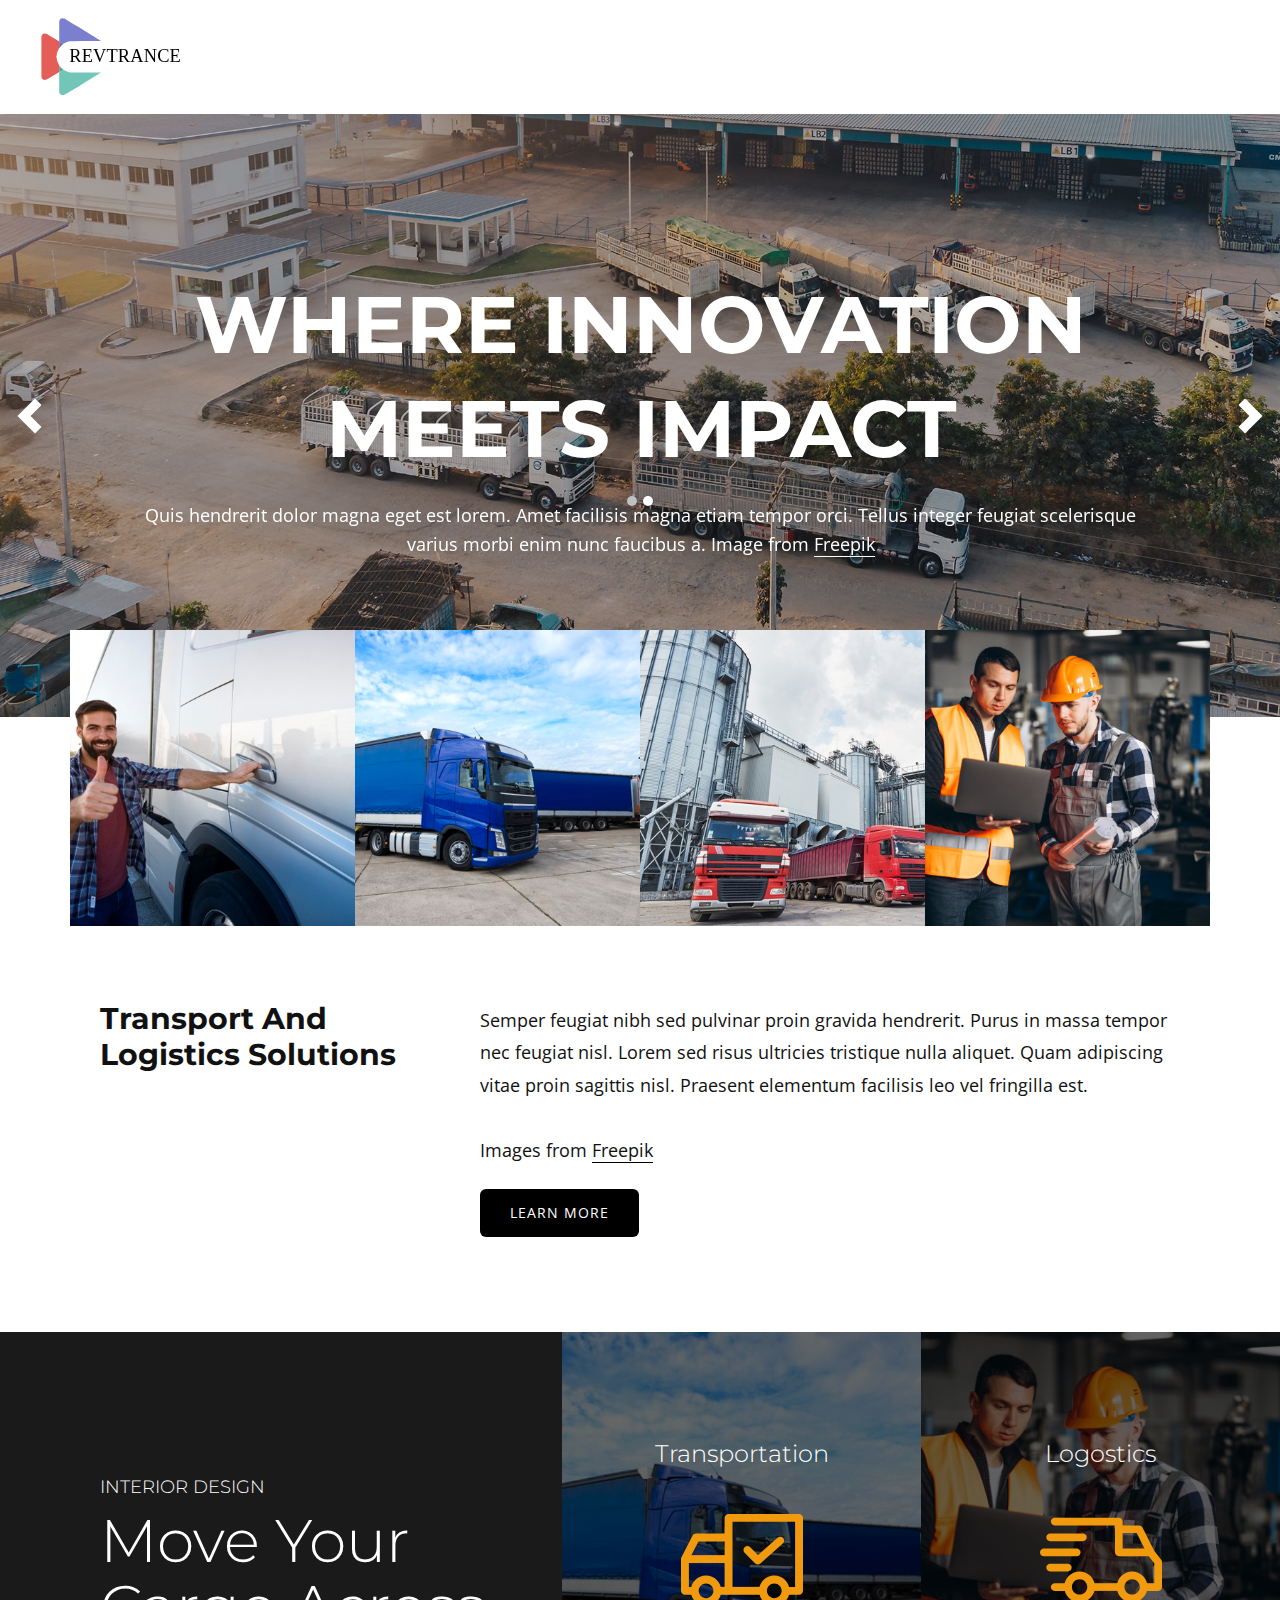
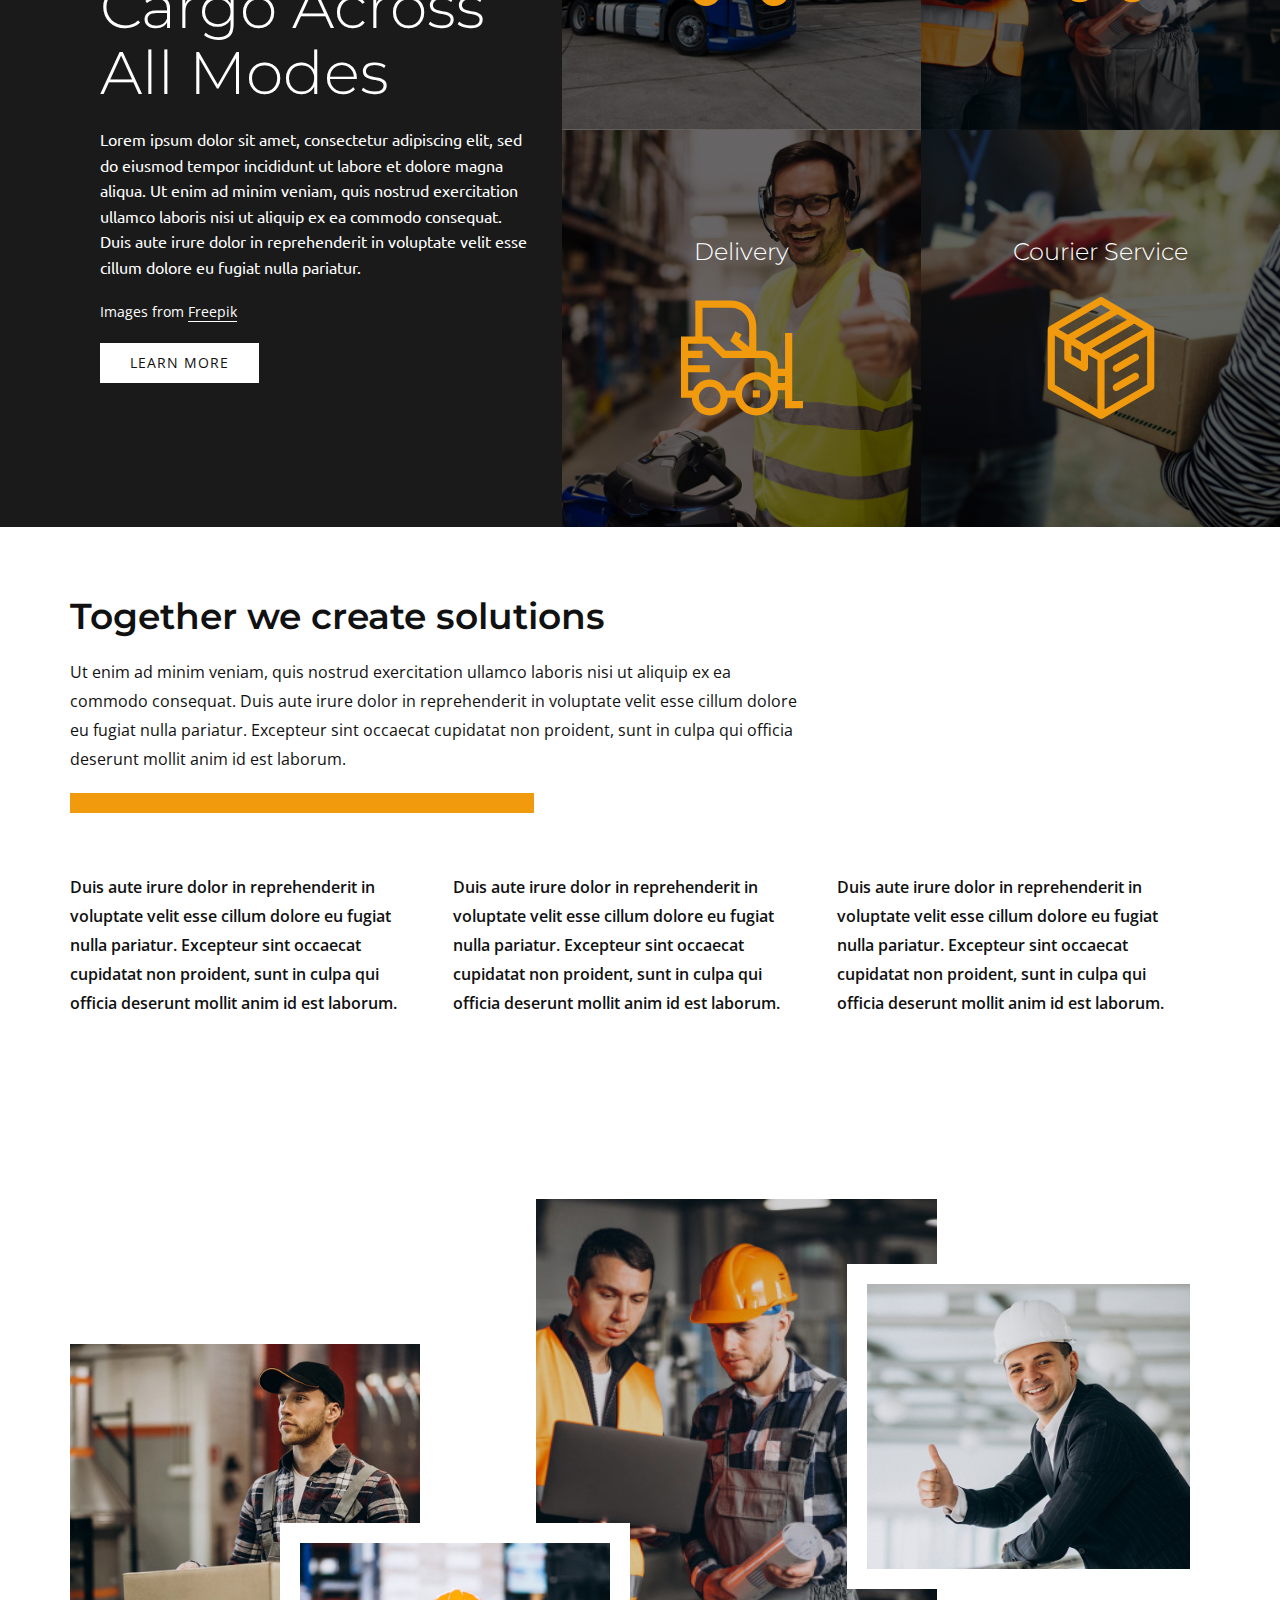
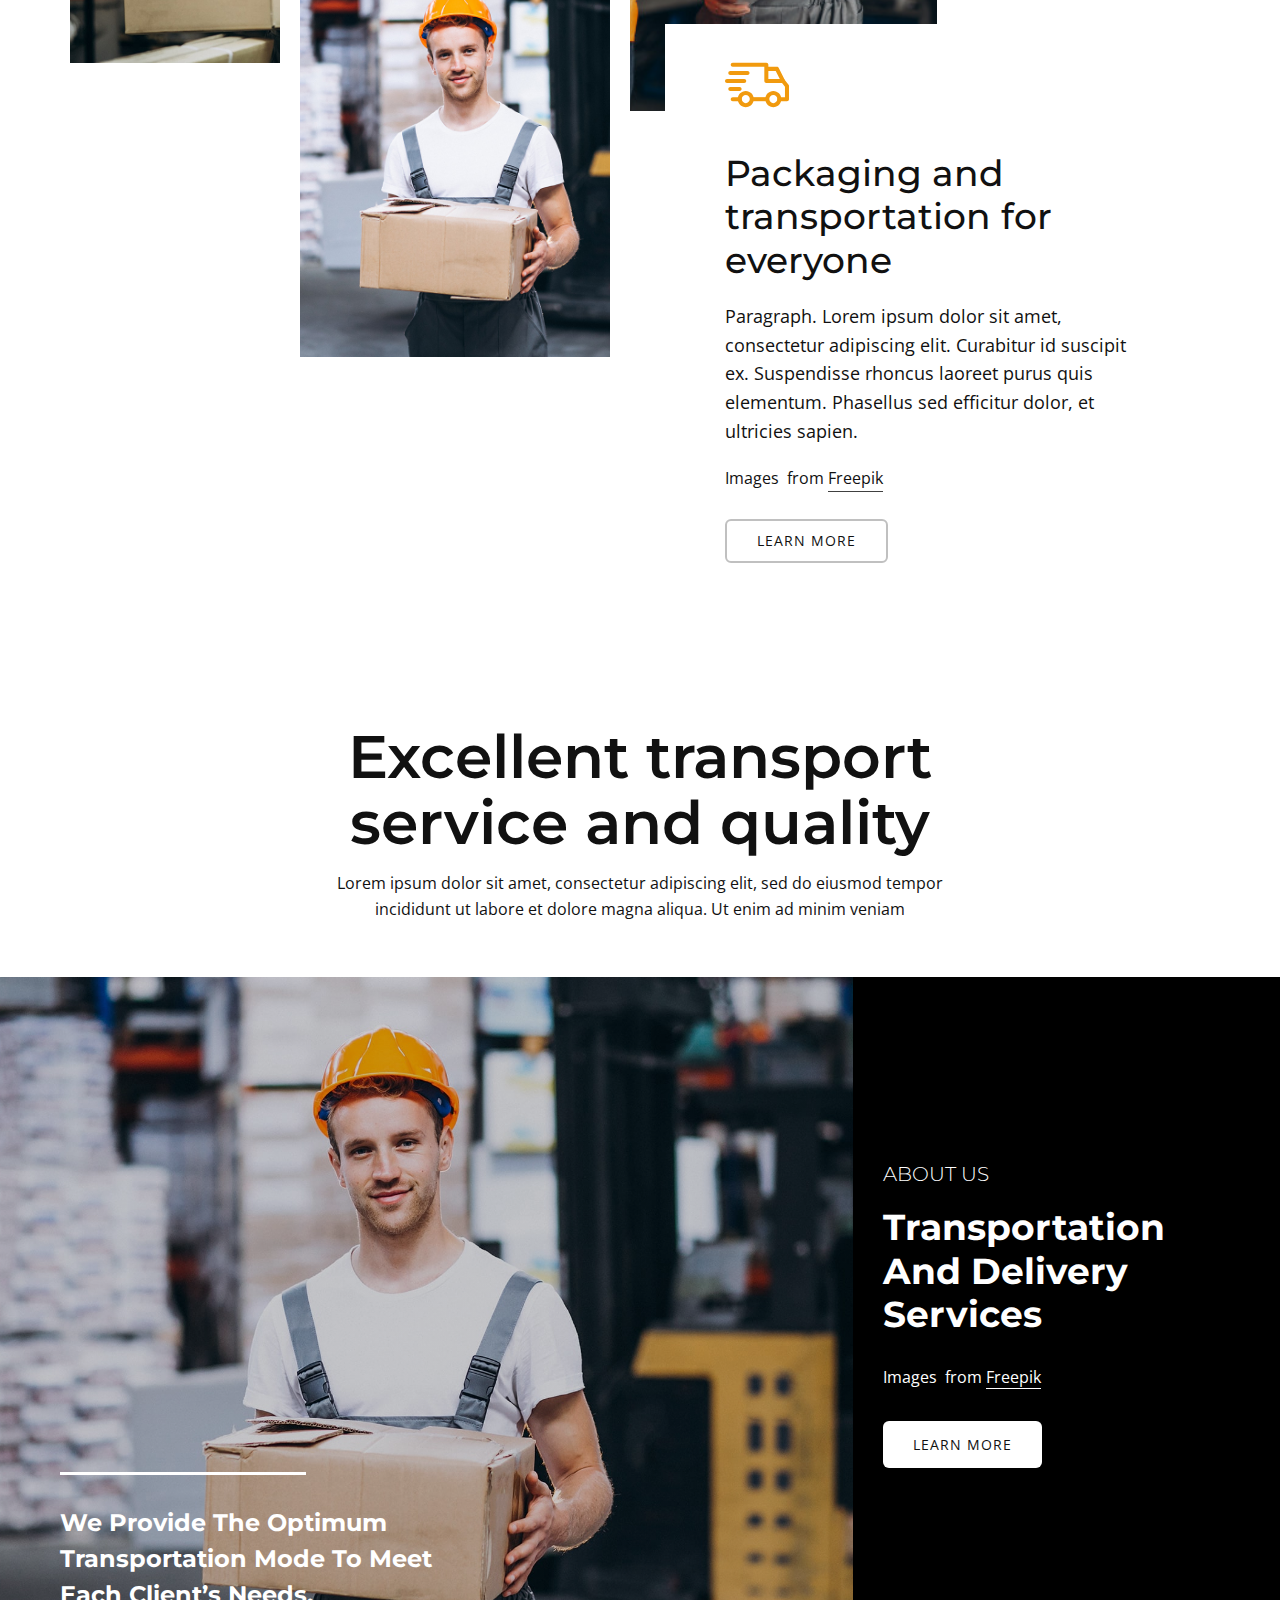
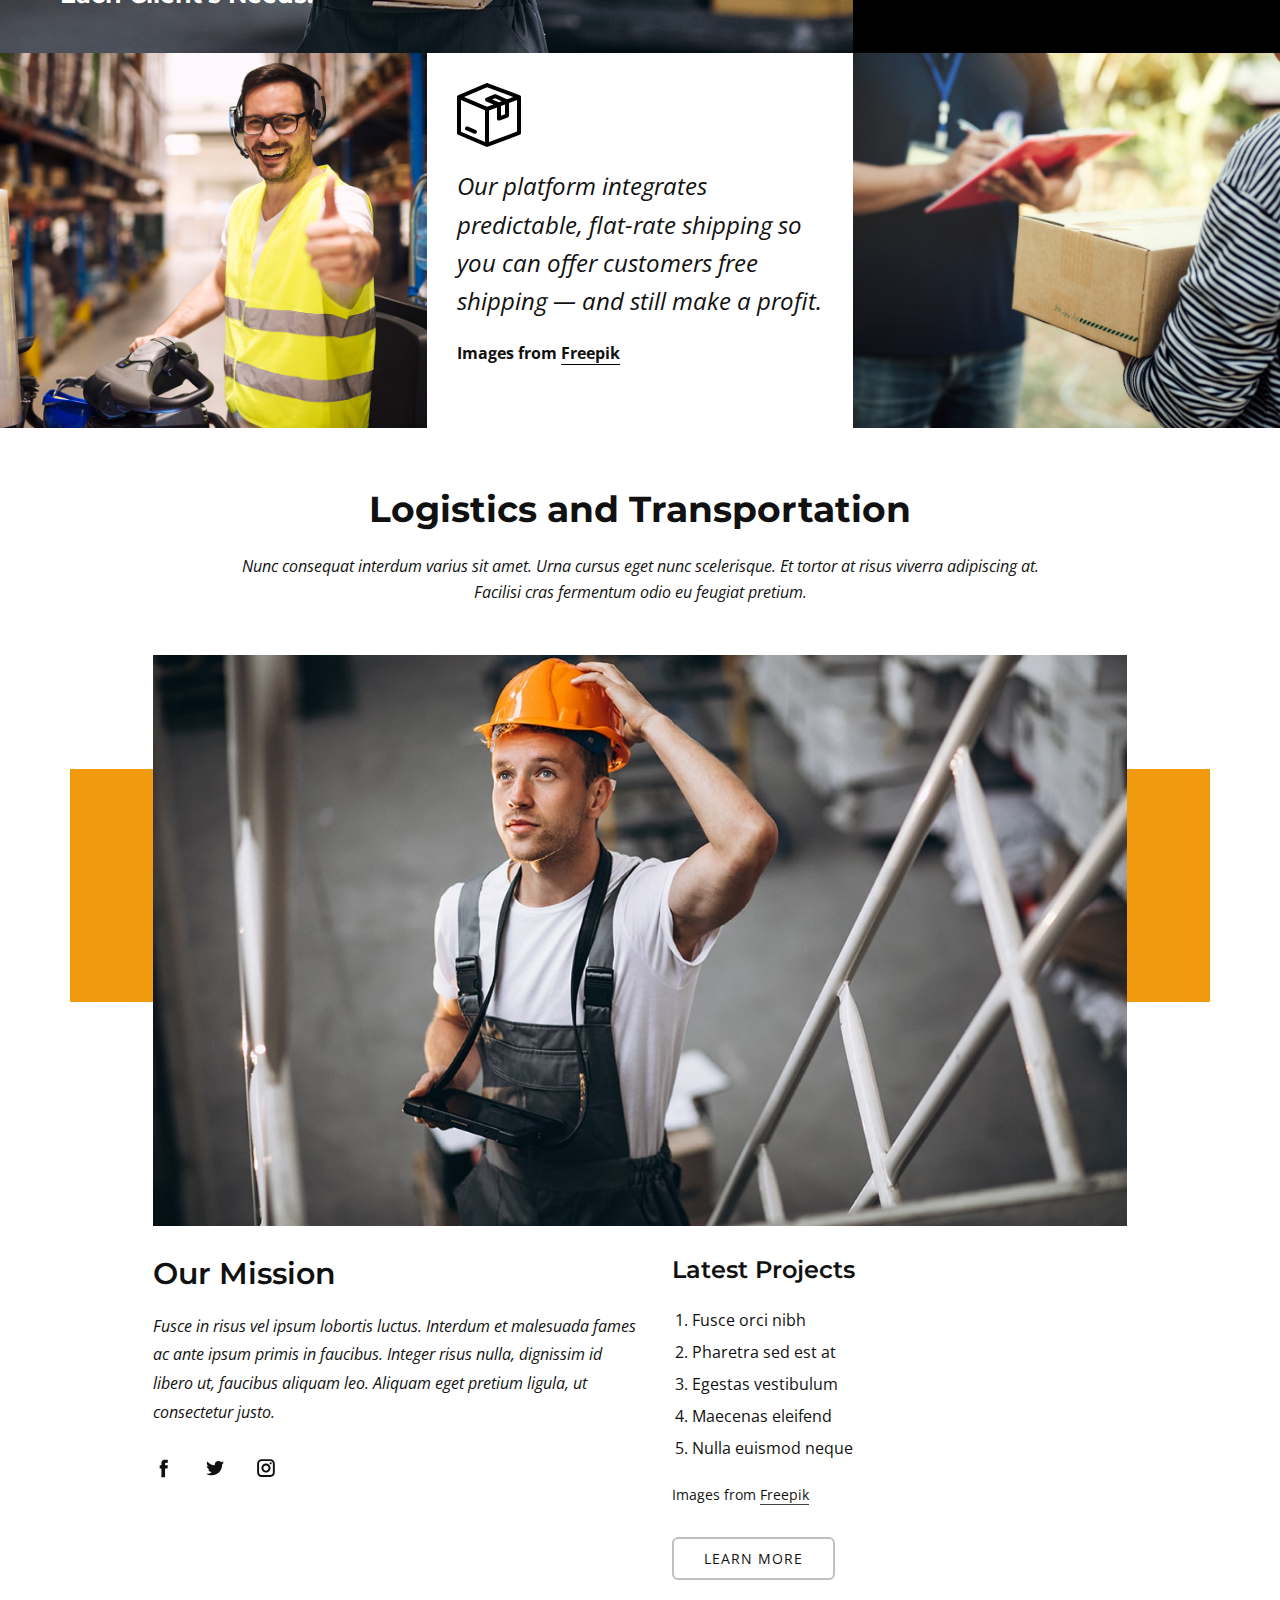
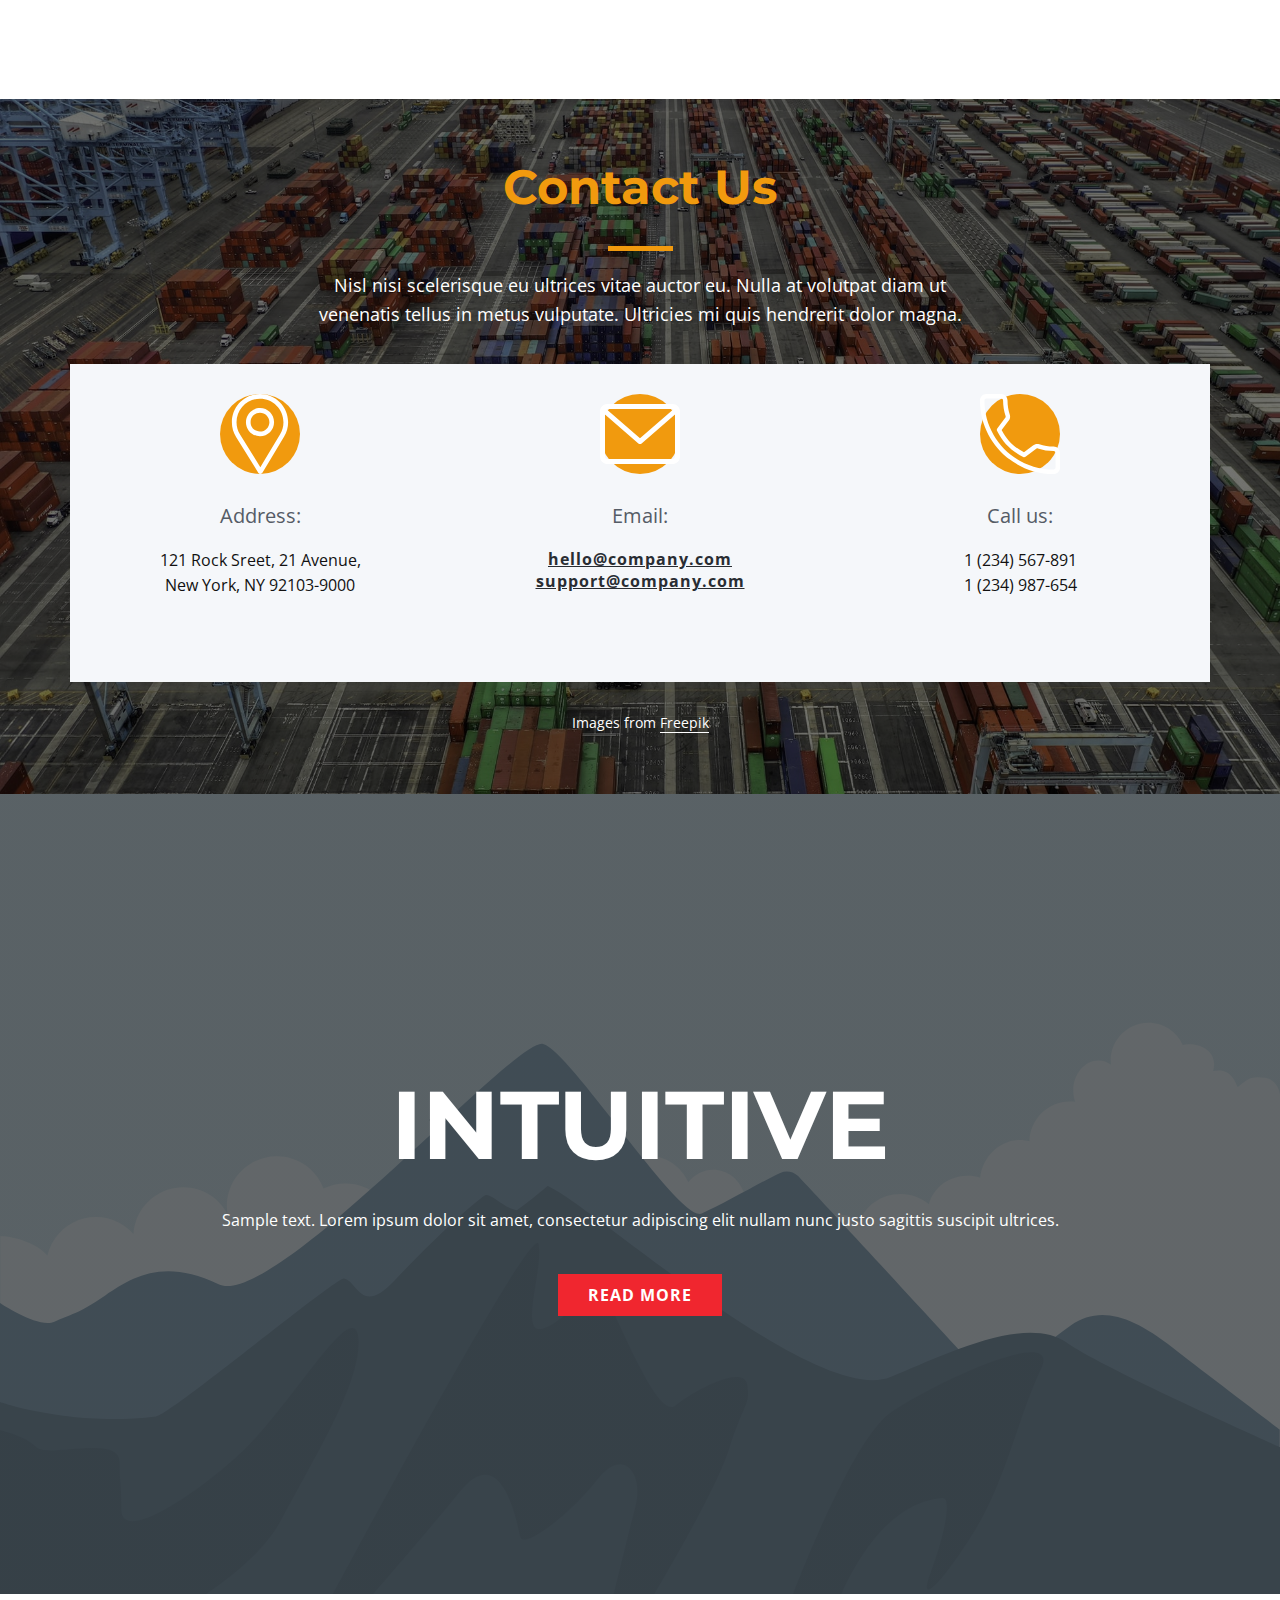
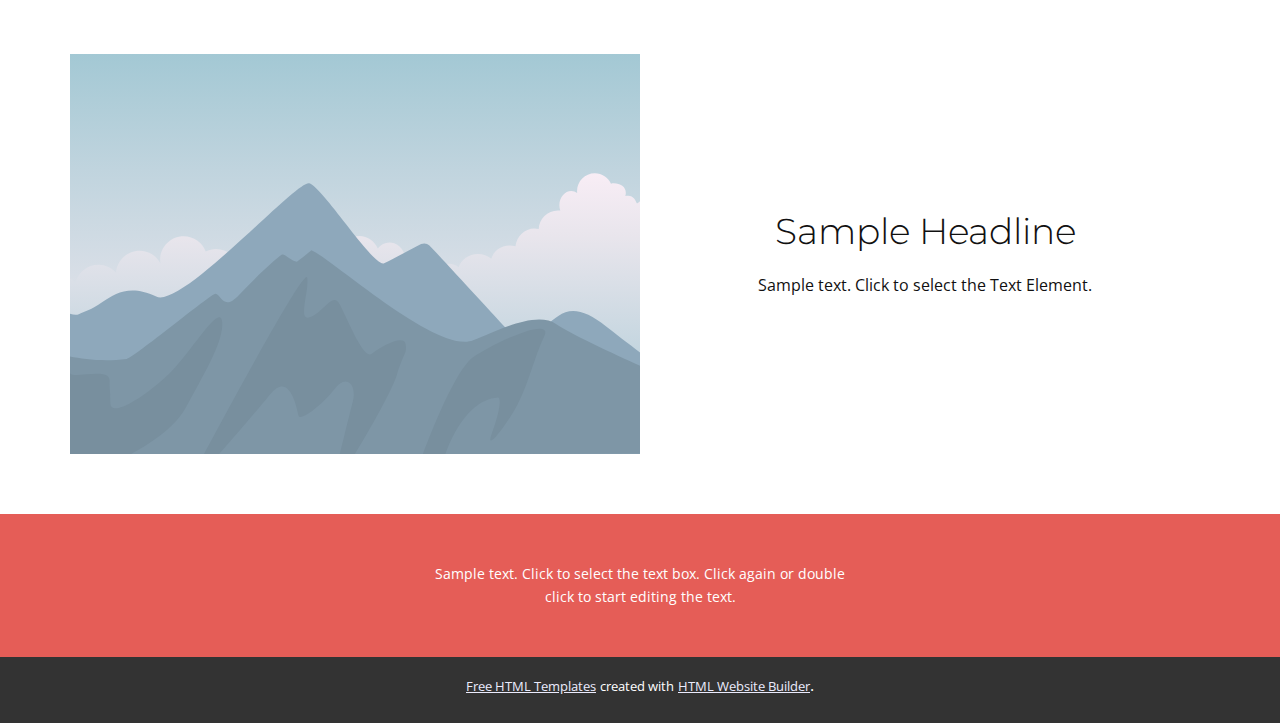
<file: Page-4.html>
<!DOCTYPE html>
<html style="font-size: 16px;" lang="en"><head>
    <meta name="viewport" content="width=device-width, initial-scale=1.0">
    <meta charset="utf-8">
    <meta name="keywords" content="On Top of the World, financial success">
    <meta name="description" content="">
    <title>Page 4</title>
    <link rel="stylesheet" href="nicepage.css" media="screen">
<link rel="stylesheet" href="Page-4.css" media="screen">
    <script class="u-script" type="text/javascript" src="jquery.js" defer=""></script>
    <script class="u-script" type="text/javascript" src="nicepage.js" defer=""></script>
    <meta name="generator" content="Nicepage 5.7.9, nicepage.com">
    <link id="u-theme-google-font" rel="stylesheet" href="https://fonts.googleapis.com/css?family=Montserrat:100,100i,200,200i,300,300i,400,400i,500,500i,600,600i,700,700i,800,800i,900,900i|Open+Sans:300,300i,400,400i,500,500i,600,600i,700,700i,800,800i">
    <link id="u-page-google-font" rel="stylesheet" href="https://fonts.googleapis.com/css?family=Montserrat:100,100i,200,200i,300,300i,400,400i,500,500i,600,600i,700,700i,800,800i,900,900i|Ubuntu:300,300i,400,400i,500,500i,700,700i|Montserrat:100,100i,200,200i,300,300i,400,400i,500,500i,600,600i,700,700i,800,800i,900,900i|Open+Sans:300,300i,400,400i,500,500i,600,600i,700,700i,800,800i">
    
    
    
    
    
    
    
    
    
    
    
    <script type="application/ld+json">{
		"@context": "http://schema.org",
		"@type": "Organization",
		"name": "WebSite4475500"
}</script>
    <meta name="theme-color" content="#4345e7">
    <meta property="og:title" content="Page 4">
    <meta property="og:type" content="website">
  <meta data-intl-tel-input-cdn-path="intlTelInput/"></head>
  <body class="u-body u-xl-mode" data-lang="en"><header class="u-clearfix u-header u-sticky u-header" id="sec-3cd6"><div class="u-clearfix u-sheet u-valign-middle-lg u-valign-middle-md u-valign-middle-sm u-valign-middle-xl u-sheet-1">
        <img class="u-image u-image-contain u-image-default u-preserve-proportions u-image-1" src="images/revTrance.svg" alt="" data-image-width="295" data-image-height="150">
      </div></header> 
    <section class="u-align-center u-clearfix u-section-1" id="sec-63bc">
      <div id="carousel-bd35" data-interval="5000" data-u-ride="carousel" class="u-carousel u-expanded-width u-slider u-slider-1">
        <ol class="u-absolute-hcenter u-carousel-indicators u-carousel-indicators-1">
          <li data-u-target="#carousel-bd35" class="u-active u-active-grey-25 u-shape-circle u-white" data-u-slide-to="0" style="width: 10px; height: 10px;"></li>
          <li data-u-target="#carousel-bd35" class="u-active-grey-25 u-shape-circle u-white" data-u-slide-to="1" style="width: 10px; height: 10px;"></li>
        </ol>
        <div class="u-carousel-inner" role="listbox">
          <div class="u-active u-align-center u-carousel-item u-container-style u-image u-shading u-slide u-image-1" data-image-width="1980" data-image-height="901">
            <div class="u-container-layout u-valign-middle-xl u-container-layout-1">
              <div class="u-container-style u-group u-shape-rectangle u-group-1" data-animation-name="fadeIn" data-animation-duration="1000" data-animation-delay="0" data-animation-direction="Up">
                <div class="u-container-layout u-valign-top u-container-layout-2">
                  <h2 class="u-align-center u-text u-text-body-alt-color u-text-1"> Where Innovation Meets Impact</h2>
                  <p class="u-align-center u-text u-text-2">Quis hendrerit dolor magna eget est lorem. Amet facilisis magna etiam tempor orci. Tellus integer feugiat scelerisque varius morbi enim nunc faucibus a. Image from <a href="https://www.freepik.com/photos/business" class="u-active-none u-border-1 u-border-no-left u-border-no-right u-border-no-top u-border-white u-btn u-button-link u-button-style u-hover-none u-none u-text-body-alt-color u-btn-1" target="_blank">Freepik</a>
                  </p>
                </div>
              </div>
            </div>
          </div>
          <div class="u-align-center u-carousel-item u-container-style u-expanded-width u-image u-shading u-slide u-image-2" data-image-width="1980" data-image-height="1321">
            <div class="u-container-layout u-valign-middle-xl u-container-layout-3">
              <div class="u-container-style u-group u-shape-rectangle u-group-2" data-animation-name="fadeIn" data-animation-duration="1000" data-animation-delay="0" data-animation-direction="Up">
                <div class="u-container-layout u-valign-top u-container-layout-4">
                  <h2 class="u-align-center u-text u-text-body-alt-color u-text-3">Transport and Logistics</h2>
                  <p class="u-align-center u-text u-text-4">Quis hendrerit dolor magna eget est lorem. Amet facilisis magna etiam tempor orci. Tellus integer feugiat scelerisque varius morbi enim nunc faucibus a. Image from <a href="https://www.freepik.com/photos/business" class="u-active-none u-border-1 u-border-no-left u-border-no-right u-border-no-top u-border-white u-btn u-button-link u-button-style u-hover-none u-none u-text-body-alt-color u-btn-2" target="_blank">Freepik</a>
                  </p>
                </div>
              </div>
            </div>
          </div>
        </div>
        <a class="u-absolute-vcenter u-carousel-control u-carousel-control-prev u-spacing-12 u-text-body-alt-color u-carousel-control-1" href="#carousel-bd35" role="button" data-u-slide="prev">
          <span aria-hidden="true">
            <svg viewBox="0 0 8 8"><path d="M5.25 0l-4 4 4 4 1.5-1.5-2.5-2.5 2.5-2.5-1.5-1.5z"></path></svg>
          </span>
          <span class="sr-only">
            <svg viewBox="0 0 8 8"><path d="M5.25 0l-4 4 4 4 1.5-1.5-2.5-2.5 2.5-2.5-1.5-1.5z"></path></svg>
          </span>
        </a>
        <a class="u-absolute-vcenter u-carousel-control u-carousel-control-next u-spacing-12 u-text-body-alt-color u-carousel-control-2" href="#carousel-bd35" role="button" data-u-slide="next">
          <span aria-hidden="true">
            <svg viewBox="0 0 8 8"><path d="M2.75 0l-1.5 1.5 2.5 2.5-2.5 2.5 1.5 1.5 4-4-4-4z"></path></svg>
          </span>
          <span class="sr-only">
            <svg viewBox="0 0 8 8"><path d="M2.75 0l-1.5 1.5 2.5 2.5-2.5 2.5 1.5 1.5 4-4-4-4z"></path></svg>
          </span>
        </a>
      </div>
    </section>
    <section class="u-clearfix u-section-2" id="sec-3845">
      <div class="u-clearfix u-sheet u-sheet-1">
        <div class="u-expanded-width u-gallery u-layout-grid u-lightbox u-show-text-on-hover u-gallery-1">
          <div class="u-gallery-inner u-gallery-inner-1">
            <div class="u-effect-fade u-gallery-item">
              <div class="u-back-slide" data-image-width="626" data-image-height="417">
                <img class="u-back-image u-expanded" src="images/professional-middle-aged-bearded-trucker-standing-by-his-semi-truck-holding-thumbs-up_342744-1318.jpg" alt="Online Services">
              </div>
              <div class="u-align-center u-over-slide u-shading u-valign-middle u-over-slide-1">
                <h4 class="u-gallery-heading" style="width: 245px; margin-right: auto; margin-left: auto;">Online Services</h4>
                <p class="u-gallery-text" style="width: 245px; margin-right: auto; margin-left: auto;"></p>
              </div>
            </div>
            <div class="u-effect-fade u-gallery-item">
              <div class="u-back-slide" data-image-width="626" data-image-height="417">
                <img class="u-back-image u-expanded" src="images/truck-vehicle-with-trailers-background_342744-1297.jpg" alt="Freight Shipping">
              </div>
              <div class="u-align-center u-over-slide u-shading u-valign-middle u-over-slide-2">
                <h4 class="u-gallery-heading" style="width: 245px; margin-right: auto; margin-left: auto;">Freight Shipping</h4>
                <p class="u-gallery-text" style="width: 245px; margin-right: auto; margin-left: auto;"></p>
              </div>
            </div>
            <div class="u-effect-fade u-gallery-item">
              <div class="u-back-slide" data-image-width="626" data-image-height="417">
                <img class="u-back-image u-expanded u-back-image-3" src="images/agricultural-silo_146671-19117.jpg" alt="Shipment Execution">
              </div>
              <div class="u-align-center u-over-slide u-shading u-valign-middle u-over-slide-3">
                <h4 class="u-gallery-heading" style="width: 245px; margin-right: auto; margin-left: auto;">Shipment Execution</h4>
                <p class="u-gallery-text" style="width: 245px; margin-right: auto; margin-left: auto;"></p>
              </div>
            </div>
            <div class="u-effect-fade u-gallery-item">
              <div class="u-back-slide" data-image-width="626" data-image-height="417">
                <img class="u-back-image u-expanded" src="images/two-colleagues-factory_1303-14331.jpg" alt="Innovations">
              </div>
              <div class="u-align-center u-over-slide u-shading u-valign-middle u-over-slide-4">
                <h4 class="u-gallery-heading" style="width: 245px; margin-right: auto; margin-left: auto;">Innovations</h4>
                <p class="u-gallery-text" style="width: 245px; margin-right: auto; margin-left: auto;"></p>
              </div>
            </div>
          </div>
        </div>
        <div class="u-clearfix u-expanded-width u-layout-wrap u-layout-wrap-1">
          <div class="u-layout">
            <div class="u-layout-row">
              <div class="u-container-style u-layout-cell u-left-cell u-size-20-lg u-size-20-xl u-size-26-md u-size-26-sm u-size-26-xs u-layout-cell-1">
                <div class="u-container-layout u-valign-top u-container-layout-1">
                  <h2 class="u-text u-text-1">Transport and Logistics Solutions</h2>
                </div>
              </div>
              <div class="u-container-style u-layout-cell u-right-cell u-size-34-md u-size-34-sm u-size-34-xs u-size-40-lg u-size-40-xl u-layout-cell-2">
                <div class="u-container-layout u-container-layout-2">
                  <p class="u-text u-text-2">Semper feugiat nibh sed pulvinar proin gravida hendrerit. Purus in massa tempor nec feugiat nisl. Lorem sed risus ultricies tristique nulla aliquet. Quam adipiscing vitae proin sagittis nisl. Praesent elementum facilisis leo vel fringilla est.<br>
                    <br>Images from <a href="https://freepik.com/photos/backround" class="u-active-none u-border-1 u-border-black u-border-no-left u-border-no-right u-border-no-top u-btn u-button-link u-button-style u-hover-none u-none u-text-body-color u-btn-1">Freepik</a>
                  </p>
                  <a href="#" class="u-active-grey-60 u-black u-btn u-btn-round u-button-style u-hover-grey-60 u-radius-6 u-btn-2">learn more</a>
                </div>
              </div>
            </div>
          </div>
        </div>
      </div>
    </section>
    <section class="u-align-center u-clearfix u-grey-90 u-valign-middle-md u-valign-middle-xl u-valign-middle-xs u-section-3" id="carousel_4a5f">
      <div class="u-expanded-height-xl u-list u-list-1">
        <div class="u-repeater u-repeater-1">
          <div class="u-align-center u-container-style u-image u-list-item u-repeater-item u-shading u-image-1" data-image-width="626" data-image-height="417">
            <div class="u-container-layout u-similar-container u-valign-middle u-container-layout-1">
              <h4 class="u-text u-text-1">Transportation</h4><span class="u-icon u-icon-circle u-icon-1"><svg class="u-svg-link" preserveAspectRatio="xMidYMin slice" viewBox="0 0 512 512" style=""><use xmlns:xlink="http://www.w3.org/1999/xlink" xlink:href="#svg-9819"></use></svg><svg class="u-svg-content" viewBox="0 0 512 512" x="0px" y="0px" id="svg-9819" style="enable-background:new 0 0 512 512;"><g><g><path d="M105.054,321.244c-35.365,0-64.138,28.768-64.138,64.138s28.774,64.138,64.138,64.138    c35.364,0,64.138-28.774,64.138-64.138C169.192,350.018,140.418,321.244,105.054,321.244z M105.054,416.351    c-17.074,0-30.963-13.889-30.963-30.963c0-17.074,13.889-30.969,30.963-30.969s30.963,13.895,30.963,30.969    C136.017,402.462,122.128,416.351,105.054,416.351z"></path>
</g>
</g><g><g><path d="M391.464,321.244c-35.37,0-64.138,28.768-64.138,64.138s28.774,64.138,64.138,64.138    c35.365,0,64.138-28.774,64.138-64.138C455.603,350.018,426.834,321.244,391.464,321.244z M391.464,416.351    c-17.074,0-30.963-13.889-30.963-30.963c0-17.074,13.889-30.969,30.963-30.969c17.074,0,30.969,13.895,30.969,30.969    C422.433,402.462,408.538,416.351,391.464,416.351z"></path>
</g>
</g><g><g><path d="M63.032,144.864c-6.209,0-11.899,3.467-14.746,8.99L1.841,243.98C0.63,246.329,0,248.934,0,251.577v133.806    c0,9.162,7.426,16.587,16.587,16.587H56.95v-33.175H33.175V255.602l39.97-77.563h126.457v-33.175H63.032z"></path>
</g>
</g><g><g><rect x="154.263" y="368.795" width="189.097" height="33.175"></rect>
</g>
</g><g><g><path d="M495.413,62.479h-295.81c-9.162,0-16.587,7.426-16.587,16.587v306.315h33.175V95.654h262.635v273.14h-39.81v33.175h56.397    c9.162,0,16.587-7.426,16.587-16.587V79.067C512,69.905,504.574,62.479,495.413,62.479z"></path>
</g>
</g><g><g><rect x="16.587" y="235.542" width="183.015" height="33.175"></rect>
</g>
</g><g><g><path d="M428.742,163.702c-6.088-6.856-16.576-7.47-23.416-1.382l-82.23,73.04l-32.622-33.042    c-6.436-6.519-16.941-6.585-23.455-0.149c-6.519,6.436-6.585,16.941-0.149,23.46l43.675,44.233    c3.235,3.279,7.52,4.938,11.81,4.938c3.926,0,7.857-1.388,11.003-4.186l93.996-83.496    C434.205,181.036,434.824,170.552,428.742,163.702z"></path>
</g>
</g></svg></span>
            </div>
          </div>
          <div class="u-align-center u-container-style u-image u-list-item u-repeater-item u-shading u-video-cover u-image-2" data-image-width="626" data-image-height="417">
            <div class="u-container-layout u-similar-container u-valign-middle u-container-layout-2">
              <h4 class="u-text u-text-2">Logostics</h4><span class="u-icon u-icon-circle u-icon-2"><svg class="u-svg-link" preserveAspectRatio="xMidYMin slice" viewBox="0 0 512 512" style=""><use xmlns:xlink="http://www.w3.org/1999/xlink" xlink:href="#svg-4922"></use></svg><svg class="u-svg-content" viewBox="0 0 512 512" x="0px" y="0px" id="svg-4922" style="enable-background:new 0 0 512 512;"><g><g><path d="M386.689,304.403c-35.587,0-64.538,28.951-64.538,64.538s28.951,64.538,64.538,64.538    c35.593,0,64.538-28.951,64.538-64.538S422.276,304.403,386.689,304.403z M386.689,401.21c-17.796,0-32.269-14.473-32.269-32.269    c0-17.796,14.473-32.269,32.269-32.269c17.796,0,32.269,14.473,32.269,32.269C418.958,386.738,404.485,401.21,386.689,401.21z"></path>
</g>
</g><g><g><path d="M166.185,304.403c-35.587,0-64.538,28.951-64.538,64.538s28.951,64.538,64.538,64.538s64.538-28.951,64.538-64.538    S201.772,304.403,166.185,304.403z M166.185,401.21c-17.796,0-32.269-14.473-32.269-32.269c0-17.796,14.473-32.269,32.269-32.269    c17.791,0,32.269,14.473,32.269,32.269C198.454,386.738,183.981,401.21,166.185,401.21z"></path>
</g>
</g><g><g><path d="M430.15,119.675c-2.743-5.448-8.32-8.885-14.419-8.885h-84.975v32.269h75.025l43.934,87.384l28.838-14.5L430.15,119.675z"></path>
</g>
</g><g><g><rect x="216.202" y="353.345" width="122.084" height="32.269"></rect>
</g>
</g><g><g><path d="M117.781,353.345H61.849c-8.912,0-16.134,7.223-16.134,16.134c0,8.912,7.223,16.134,16.134,16.134h55.933    c8.912,0,16.134-7.223,16.134-16.134C133.916,360.567,126.693,353.345,117.781,353.345z"></path>
</g>
</g><g><g><path d="M508.612,254.709l-31.736-40.874c-3.049-3.937-7.755-6.239-12.741-6.239H346.891V94.655    c0-8.912-7.223-16.134-16.134-16.134H61.849c-8.912,0-16.134,7.223-16.134,16.134s7.223,16.134,16.134,16.134h252.773v112.941    c0,8.912,7.223,16.134,16.134,16.134h125.478l23.497,30.268v83.211h-44.639c-8.912,0-16.134,7.223-16.134,16.134    c0,8.912,7.223,16.134,16.134,16.134h60.773c8.912,0,16.134-7.223,16.135-16.134V264.605    C512,261.023,510.806,257.538,508.612,254.709z"></path>
</g>
</g><g><g><path d="M116.706,271.597H42.487c-8.912,0-16.134,7.223-16.134,16.134c0,8.912,7.223,16.134,16.134,16.134h74.218    c8.912,0,16.134-7.223,16.134-16.134C132.84,278.82,125.617,271.597,116.706,271.597z"></path>
</g>
</g><g><g><path d="M153.815,208.134H16.134C7.223,208.134,0,215.357,0,224.269s7.223,16.134,16.134,16.134h137.681    c8.912,0,16.134-7.223,16.134-16.134S162.727,208.134,153.815,208.134z"></path>
</g>
</g><g><g><path d="M180.168,144.672H42.487c-8.912,0-16.134,7.223-16.134,16.134c0,8.912,7.223,16.134,16.134,16.134h137.681    c8.912,0,16.134-7.223,16.134-16.134C196.303,151.895,189.08,144.672,180.168,144.672z"></path>
</g>
</g></svg></span>
            </div>
          </div>
          <div class="u-align-center u-container-style u-image u-list-item u-repeater-item u-shading u-video-cover u-image-3" data-image-width="1200" data-image-height="801">
            <div class="u-container-layout u-similar-container u-valign-middle u-container-layout-3">
              <h4 class="u-text u-text-3">Delivery</h4><span class="u-icon u-icon-circle u-icon-3"><svg class="u-svg-link" preserveAspectRatio="xMidYMin slice" viewBox="0 0 510 510" style=""><use xmlns:xlink="http://www.w3.org/1999/xlink" xlink:href="#svg-f27c"></use></svg><svg class="u-svg-content" viewBox="0 0 510 510" id="svg-f27c"><g><path d="m465 435v-284h-30v149h-30v-15c0-33.084-26.916-60-60-60h-30v-104c0-58.448-47.551-106-106-106h-149v150h-60v256h45.025c.54 40.895 33.955 74 74.975 74s74.435-33.105 74.975-74h31.451c7.571 42.02 44.408 74 88.575 74 49.292 0 89.448-39.834 89.987-89h.012v-16h30v75h75v-30zm-375-390h119c41.907 0 76 34.094 76 76v88.465l-41.205-33.514 9.622-19.243-26.833-13.416-20.378 40.757 50.349 40.951h-70.342l-60-60h-36.213zm30 420c-24.813 0-45-20.186-45-45s20.187-45 45-45 45 20.186 45 45-20.187 45-45 45zm106.091-74h-36.929c-11.362-26.996-38.083-46-69.162-46s-57.8 19.004-69.162 46h-20.838v-76h90v-30h-90v-30h60v-30h-60v-30h83.787l60 60h171.213c16.542 0 30 13.458 30 30v52.98c-15.935-14.281-36.969-22.98-60-22.98-44.865 0-82.164 33-88.909 76zm88.909 74c-33.084 0-60-26.916-60-60s26.916-60 60-60 60 26.916 60 60-26.916 60-60 60zm90-105v-30h30v30z"></path><path d="m300 390h30v30h-30z"></path>
</g></svg></span>
            </div>
          </div>
          <div class="u-align-center u-container-style u-image u-list-item u-repeater-item u-shading u-video-cover u-image-4" data-image-width="626" data-image-height="417">
            <div class="u-container-layout u-similar-container u-valign-middle u-container-layout-4">
              <h4 class="u-text u-text-4">courier service</h4><span class="u-icon u-icon-circle u-icon-4"><svg class="u-svg-link" preserveAspectRatio="xMidYMin slice" viewBox="0 0 512 512" style=""><use xmlns:xlink="http://www.w3.org/1999/xlink" xlink:href="#svg-0e58"></use></svg><svg class="u-svg-content" viewBox="0 0 512 512" id="svg-0e58"><g><path d="m327.766 312.218 80.333-46.377c7.175-4.142 9.633-13.315 5.491-20.49-4.142-7.174-13.315-9.635-20.49-5.49l-80.333 46.377c-7.175 4.142-9.633 13.315-5.491 20.49 3.486 6.038 12.24 10.255 20.49 5.49z"></path><path d="m472.214 122.51-208.714-120.5c-4.642-2.68-10.359-2.68-15 0l-208.714 120.5c-4.641 2.68-7.5 7.631-7.5 12.99v241c0 5.359 2.859 10.311 7.5 12.99l208.714 120.5c2.32 1.34 4.91 2.01 7.5 2.01s5.18-.67 7.5-2.01l208.714-120.5c4.641-2.68 7.5-7.631 7.5-12.99v-241c0-5.359-2.859-10.311-7.5-12.99zm-106.996-27.136-178.715 103.18-39.569-22.847 178.714-103.18zm-193.715 129.16v45.562l-39.625-22.88.037-45.539zm84.497-192.214 39.645 22.889-178.714 103.18-39.645-22.889zm-15 438.7-178.714-103.18v-206.36l39.643 22.887-.057 71.492c-.004 5.362 2.855 10.32 7.5 13.002l69.632 40.207c7.811 4.509 14.855.084 15 0 4.642-2.679 7.5-7.631 7.5-12.99v-54.221l39.496 22.803zm15-232.34-39.499-22.804 178.714-103.18 39.498 22.804zm193.714 129.16-178.714 103.18v-206.36l178.714-103.18z"></path><path d="m393.101 320.193-80.333 46.377c-7.174 4.142-9.633 13.315-5.491 20.489 3.524 6.104 12.295 10.224 20.49 5.491l80.333-46.375c7.174-4.143 9.633-13.316 5.491-20.49s-13.314-9.632-20.49-5.492z"></path>
</g></svg></span>
            </div>
          </div>
        </div>
      </div>
      <div class="u-align-left u-container-style u-group u-group-1">
        <div class="u-container-layout u-valign-middle u-container-layout-5">
          <h6 class="u-text u-text-5"> Interior Design</h6>
          <h1 class="u-text u-text-6">Move your cargo across all modes</h1>
          <p class="u-custom-font u-font-ubuntu u-text u-text-7">Lorem ipsum dolor sit amet, consectetur adipiscing elit, sed do eiusmod tempor incididunt ut labore et dolore magna aliqua. Ut enim ad minim veniam, quis nostrud exercitation ullamco laboris nisi ut aliquip ex ea commodo consequat. Duis aute irure dolor in reprehenderit in voluptate velit esse cillum dolore eu fugiat nulla pariatur. </p>
          <p class="u-text u-text-8">Images from <a href="https://www.freepik.com/photos/business" class="u-active-none u-border-1 u-border-no-left u-border-no-right u-border-no-top u-border-white u-btn u-button-link u-button-style u-hover-none u-none u-text-body-alt-color u-btn-1" target="_blank">Freepik</a>
          </p>
          <a href="#" class="u-btn u-btn-rectangle u-button-style u-hover-grey-15 u-radius-0 u-white u-btn-2">learn more</a>
        </div>
      </div>
    </section>
    <section class="u-clearfix u-section-4" id="carousel_e443">
      <div class="u-clearfix u-sheet u-sheet-1">
        <h2 class="u-text u-text-1">Together we create solutions</h2>
        <p class="u-text u-text-2">Ut enim ad minim veniam, quis nostrud exercitation ullamco laboris nisi ut aliquip ex ea commodo consequat. Duis aute irure dolor in reprehenderit in voluptate velit esse cillum dolore eu fugiat nulla pariatur. Excepteur sint occaecat cupidatat non proident, sunt in culpa qui officia deserunt mollit anim id est laborum.</p>
        <div class="u-palette-3-base u-shape u-shape-rectangle u-shape-1"></div>
        <div class="u-expanded-width u-list u-list-1">
          <div class="u-repeater u-repeater-1">
            <div class="u-container-style u-list-item u-repeater-item">
              <div class="u-container-layout u-similar-container u-valign-top u-container-layout-1">
                <p class="u-text u-text-3">Duis aute irure dolor in reprehenderit in voluptate velit esse cillum dolore eu fugiat nulla pariatur. Excepteur sint occaecat cupidatat non proident, sunt in culpa qui officia deserunt mollit anim id est laborum.</p>
              </div>
            </div>
            <div class="u-container-style u-list-item u-repeater-item">
              <div class="u-container-layout u-similar-container u-valign-top u-container-layout-2">
                <p class="u-text u-text-4">Duis aute irure dolor in reprehenderit in voluptate velit esse cillum dolore eu fugiat nulla pariatur. Excepteur sint occaecat cupidatat non proident, sunt in culpa qui officia deserunt mollit anim id est laborum.</p>
              </div>
            </div>
            <div class="u-container-style u-list-item u-repeater-item">
              <div class="u-container-layout u-similar-container u-valign-top u-container-layout-3">
                <p class="u-text u-text-5">Duis aute irure dolor in reprehenderit in voluptate velit esse cillum dolore eu fugiat nulla pariatur. Excepteur sint occaecat cupidatat non proident, sunt in culpa qui officia deserunt mollit anim id est laborum.</p>
              </div>
            </div>
          </div>
        </div>
      </div>
    </section>
    <section class="u-clearfix u-section-5" id="carousel_ed3e">
      <div class="u-clearfix u-sheet u-valign-middle u-sheet-1">
        <img class="u-image u-image-1" src="images/two-colleagues-factory_1303-14331.jpg?version=" data-image-width="626" data-image-height="417">
        <img class="u-image u-image-2" src="images/dfer-min.jpg" data-image-width="1200" data-image-height="800">
        <img class="u-border-20 u-border-white u-image u-image-3" src="images/drt.jpg" data-image-width="700" data-image-height="906">
        <img class="u-border-20 u-border-white u-image u-image-4" src="images/fsdz.jpg" data-image-width="700" data-image-height="700">
        <div class="u-align-left u-container-style u-group u-white u-group-1">
          <div class="u-container-layout u-valign-middle u-container-layout-1"><span class="u-icon u-icon-circle u-icon-1"><svg class="u-svg-link" preserveAspectRatio="xMidYMin slice" viewBox="0 0 512 512" style=""><use xmlns:xlink="http://www.w3.org/1999/xlink" xlink:href="#svg-0228"></use></svg><svg class="u-svg-content" viewBox="0 0 512 512" x="0px" y="0px" id="svg-0228" style="enable-background:new 0 0 512 512;"><g><g><path d="M386.689,304.403c-35.587,0-64.538,28.951-64.538,64.538s28.951,64.538,64.538,64.538    c35.593,0,64.538-28.951,64.538-64.538S422.276,304.403,386.689,304.403z M386.689,401.21c-17.796,0-32.269-14.473-32.269-32.269    c0-17.796,14.473-32.269,32.269-32.269c17.796,0,32.269,14.473,32.269,32.269C418.958,386.738,404.485,401.21,386.689,401.21z"></path>
</g>
</g><g><g><path d="M166.185,304.403c-35.587,0-64.538,28.951-64.538,64.538s28.951,64.538,64.538,64.538s64.538-28.951,64.538-64.538    S201.772,304.403,166.185,304.403z M166.185,401.21c-17.796,0-32.269-14.473-32.269-32.269c0-17.796,14.473-32.269,32.269-32.269    c17.791,0,32.269,14.473,32.269,32.269C198.454,386.738,183.981,401.21,166.185,401.21z"></path>
</g>
</g><g><g><path d="M430.15,119.675c-2.743-5.448-8.32-8.885-14.419-8.885h-84.975v32.269h75.025l43.934,87.384l28.838-14.5L430.15,119.675z"></path>
</g>
</g><g><g><rect x="216.202" y="353.345" width="122.084" height="32.269"></rect>
</g>
</g><g><g><path d="M117.781,353.345H61.849c-8.912,0-16.134,7.223-16.134,16.134c0,8.912,7.223,16.134,16.134,16.134h55.933    c8.912,0,16.134-7.223,16.134-16.134C133.916,360.567,126.693,353.345,117.781,353.345z"></path>
</g>
</g><g><g><path d="M508.612,254.709l-31.736-40.874c-3.049-3.937-7.755-6.239-12.741-6.239H346.891V94.655    c0-8.912-7.223-16.134-16.134-16.134H61.849c-8.912,0-16.134,7.223-16.134,16.134s7.223,16.134,16.134,16.134h252.773v112.941    c0,8.912,7.223,16.134,16.134,16.134h125.478l23.497,30.268v83.211h-44.639c-8.912,0-16.134,7.223-16.134,16.134    c0,8.912,7.223,16.134,16.134,16.134h60.773c8.912,0,16.134-7.223,16.135-16.134V264.605    C512,261.023,510.806,257.538,508.612,254.709z"></path>
</g>
</g><g><g><path d="M116.706,271.597H42.487c-8.912,0-16.134,7.223-16.134,16.134c0,8.912,7.223,16.134,16.134,16.134h74.218    c8.912,0,16.134-7.223,16.134-16.134C132.84,278.82,125.617,271.597,116.706,271.597z"></path>
</g>
</g><g><g><path d="M153.815,208.134H16.134C7.223,208.134,0,215.357,0,224.269s7.223,16.134,16.134,16.134h137.681    c8.912,0,16.134-7.223,16.134-16.134S162.727,208.134,153.815,208.134z"></path>
</g>
</g><g><g><path d="M180.168,144.672H42.487c-8.912,0-16.134,7.223-16.134,16.134c0,8.912,7.223,16.134,16.134,16.134h137.681    c8.912,0,16.134-7.223,16.134-16.134C196.303,151.895,189.08,144.672,180.168,144.672z"></path>
</g>
</g></svg></span>
            <h2 class="u-text u-text-1">Packaging and transportation for everyone</h2>
            <p class="u-text u-text-2">Paragraph. Lorem ipsum dolor sit amet, consectetur adipiscing elit. Curabitur id suscipit ex. Suspendisse rhoncus laoreet purus quis elementum. Phasellus sed efficitur dolor, et ultricies sapien.&nbsp;<i></i>
            </p>
            <p class="u-text u-text-3">Images&nbsp; from <a href="https://www.freepik.com/photos/background" class="u-border-1 u-border-grey-75 u-border-no-left u-border-no-right u-border-no-top u-btn u-button-style u-none u-text-body-color u-btn-1">Freepik</a>
            </p>
            <a href="#" class="u-border-2 u-border-active-grey-40 u-border-grey-25 u-border-hover-grey-40 u-btn u-btn-round u-button-style u-none u-radius-6 u-text-body-color u-btn-2" target="_blank">learn more</a>
          </div>
        </div>
      </div>
    </section>
    <section class="u-align-center u-clearfix u-white u-section-6" id="sec-2543">
      <h1 class="u-text u-text-1">Excellent transport service and quality</h1>
      <p class="u-text u-text-2">Lorem ipsum dolor sit amet, consectetur adipiscing elit, sed do eiusmod tempor incididunt ut labore et dolore magna aliqua. Ut enim ad minim veniam </p>
      <div class="u-clearfix u-expanded-width u-layout-wrap u-layout-wrap-1">
        <div class="u-layout">
          <div class="u-layout-col">
            <div class="u-size-40">
              <div class="u-layout-row">
                <div class="u-size-40">
                  <div class="u-layout-col">
                    <div class="u-align-left u-container-style u-image u-layout-cell u-left-cell u-shading u-size-60 u-image-1" data-image-width="1980" data-image-height="1114">
                      <div class="u-container-layout u-valign-bottom u-container-layout-1">
                        <div class="u-border-3 u-border-white u-line u-line-horizontal u-line-1"></div>
                        <h6 class="u-text u-text-3"><b>We provide the optimum transportation mode to meet each client’s needs.</b>
                        </h6>
                      </div>
                    </div>
                  </div>
                </div>
                <div class="u-size-20">
                  <div class="u-layout-col">
                    <div class="u-black u-container-style u-layout-cell u-right-cell u-size-60 u-layout-cell-2">
                      <div class="u-container-layout u-valign-middle u-container-layout-2">
                        <h5 class="u-text u-text-4">about us</h5>
                        <h2 class="u-text u-text-5">Transportation and delivery services </h2>
                        <p class="u-text u-text-6">Images&nbsp; from <a href="https://www.freepik.com/photos/background" class="u-border-1 u-border-no-left u-border-no-right u-border-no-top u-border-white u-btn u-button-link u-button-style u-none u-text-body-alt-color u-btn-1">Freepik</a>
                        </p>
                        <a href="#" class="u-active-grey-15 u-btn u-btn-round u-button-style u-hover-grey-25 u-radius-6 u-white u-btn-2">learn more</a>
                      </div>
                    </div>
                  </div>
                </div>
              </div>
            </div>
            <div class="u-size-20">
              <div class="u-layout-row">
                <div class="u-container-style u-image u-layout-cell u-left-cell u-size-20 u-image-2" data-image-width="1200" data-image-height="801">
                  <div class="u-container-layout"></div>
                </div>
                <div class="u-align-left u-container-style u-layout-cell u-size-20 u-white u-layout-cell-4">
                  <div class="u-container-layout u-container-layout-4"><span class="u-icon u-icon-circle u-text-black u-icon-1"><svg class="u-svg-link" preserveAspectRatio="xMidYMin slice" viewBox="0 0 512 512" style=""><use xmlns:xlink="http://www.w3.org/1999/xlink" xlink:href="#svg-e1bf"></use></svg><svg class="u-svg-content" viewBox="0 0 512 512" x="0px" y="0px" id="svg-e1bf" style="enable-background:new 0 0 512 512;"><g><g><path d="M150.24,375.99l-64-27.2c-8.064-3.456-17.504,0.352-20.96,8.48s0.32,17.536,8.48,20.96l64,27.2    c2.016,0.864,4.16,1.28,6.24,1.28c6.208,0,12.128-3.648,14.72-9.76C162.176,388.822,158.4,379.414,150.24,375.99z"></path>
</g>
</g><g><g><path d="M511.776,111.254c-0.096-1.632-0.192-3.264-0.8-4.896c-0.352-0.928-0.992-1.568-1.504-2.4    c-0.352-0.576-0.608-1.088-0.992-1.6c-1.792-2.336-4-4.128-6.656-5.152c-0.096-0.032-0.128-0.128-0.224-0.16l-256-95.968    c-3.872-1.504-8.128-1.408-11.904,0.224l-224,95.968c-0.224,0.096-0.32,0.352-0.544,0.448c-2.208,1.056-4.064,2.688-5.6,4.704    c-0.448,0.576-0.832,1.088-1.216,1.728c-0.32,0.544-0.8,0.928-1.056,1.536c-0.864,2.048-1.28,4.16-1.28,6.272v0.032v288    c0,6.4,3.808,12.192,9.696,14.72l224,96h0.032c1.952,0.832,4.064,1.28,6.272,1.28c1.92,0,3.808-0.352,5.632-1.024l0.576-0.224    c0,0,0,0,0.032,0l255.392-95.776c6.24-2.336,10.368-8.32,10.368-14.976v-288C512,111.702,511.776,111.51,511.776,111.254z     M224,471.702L32,389.43V136.277l192,82.272V471.702z M240.384,190.742L56.64,111.99l183.744-78.72l210.048,78.72l-50.08,18.784    L310.56,90.55c-4.544-2.048-9.728-1.824-14.048,0.544L233.76,117.75c-5.92,2.496-9.76,8.384-9.76,14.816    c0,6.464,3.904,12.32,9.92,14.784l58.208,24.032L240.384,190.742z M352,183.062l32-12v77.984l-32,12V183.062z M336.064,154.87    l-54.72-22.56L304,122.678l53.76,24.064L336.064,154.87z M480,388.886l-224,84V219.062l64-24v89.088    c0,5.248,2.592,10.144,6.88,13.152c2.72,1.888,5.888,2.848,9.12,2.848c1.888,0,3.808-0.352,5.632-1.024l64-24    c6.24-2.368,10.368-8.32,10.368-14.976V159.062l64-24V388.886z"></path>
</g>
</g></svg></span>
                    <p class="u-large-text u-text u-text-variant u-text-7">Our platform integrates predictable, flat-rate shipping so you can offer&nbsp;customers free shipping — and still make a profit.</p>
                    <p class="u-text u-text-8">Images from <a href="https://www.freepik.com/photos/people" class="u-active-none u-border-1 u-border-black u-border-no-left u-border-no-right u-border-no-top u-btn u-button-link u-button-style u-hover-none u-none u-text-body-color u-btn-3">Freepik</a>
                    </p>
                  </div>
                </div>
                <div class="u-container-style u-image u-layout-cell u-right-cell u-size-20 u-image-3" data-image-width="626" data-image-height="417">
                  <div class="u-container-layout u-container-layout-5"></div>
                </div>
              </div>
            </div>
          </div>
        </div>
      </div>
    </section>
    <section class="u-align-center u-clearfix u-section-7" id="carousel_86eb">
      <div class="u-clearfix u-sheet u-valign-middle-xl u-sheet-1">
        <h2 class="u-text u-text-1">Logistics and Transportation</h2>
        <p class="u-text u-text-2">Nunc consequat interdum varius sit amet. Urna cursus eget nunc scelerisque. Et tortor at risus viverra adipiscing at. Facilisi cras fermentum odio eu feugiat pretium. </p>
        <div class="u-expanded-width u-palette-3-base u-shape u-shape-rectangle u-shape-1"></div>
        <div class="u-clearfix u-gutter-30 u-layout-wrap u-layout-wrap-1">
          <div class="u-layout">
            <div class="u-layout-col">
              <div class="u-size-30">
                <div class="u-layout-row">
                  <div class="u-container-style u-image u-layout-cell u-right-cell u-size-60 u-image-1" data-image-width="1200" data-image-height="800">
                    <div class="u-container-layout"></div>
                  </div>
                </div>
              </div>
              <div class="u-size-30">
                <div class="u-layout-row">
                  <div class="u-container-style u-layout-cell u-size-31 u-layout-cell-2">
                    <div class="u-container-layout u-container-layout-2">
                      <h3 class="u-text u-text-3">Our Mission</h3>
                      <p class="u-text u-text-4">Fusce in risus vel ipsum lobortis luctus. Interdum et malesuada fames ac ante ipsum primis in faucibus. Integer risus nulla, dignissim id libero ut, faucibus aliquam leo. Aliquam eget pretium ligula, ut consectetur
                                            justo. </p>
                      <div class="u-social-icons u-spacing-29 u-social-icons-1">
                        <a class="u-social-url" target="_blank" href=""><span class="u-icon u-icon-circle u-social-facebook u-social-icon u-icon-1"><svg class="u-svg-link" preserveAspectRatio="xMidYMin slice" viewBox="0 0 112 112" style=""><use xmlns:xlink="http://www.w3.org/1999/xlink" xlink:href="#svg-2a84"></use></svg><svg class="u-svg-content" viewBox="0 0 112 112" x="0px" y="0px" id="svg-2a84"><path d="M75.5,28.8H65.4c-1.5,0-4,0.9-4,4.3v9.4h13.9l-1.5,15.8H61.4v45.1H42.8V58.3h-8.8V42.4h8.8V32.2 c0-7.4,3.4-18.8,18.8-18.8h13.8v15.4H75.5z"></path></svg></span>
                        </a>
                        <a class="u-social-url" target="_blank" href=""><span class="u-icon u-icon-circle u-social-icon u-social-twitter u-icon-2"><svg class="u-svg-link" preserveAspectRatio="xMidYMin slice" viewBox="0 0 112 112" style=""><use xmlns:xlink="http://www.w3.org/1999/xlink" xlink:href="#svg-eb6c"></use></svg><svg class="u-svg-content" viewBox="0 0 112 112" x="0px" y="0px" id="svg-eb6c"><path d="M92.2,38.2c0,0.8,0,1.6,0,2.3c0,24.3-18.6,52.4-52.6,52.4c-10.6,0.1-20.2-2.9-28.5-8.2 c1.4,0.2,2.9,0.2,4.4,0.2c8.7,0,16.7-2.9,23-7.9c-8.1-0.2-14.9-5.5-17.3-12.8c1.1,0.2,2.4,0.2,3.4,0.2c1.6,0,3.3-0.2,4.8-0.7 c-8.4-1.6-14.9-9.2-14.9-18c0-0.2,0-0.2,0-0.2c2.5,1.4,5.4,2.2,8.4,2.3c-5-3.3-8.3-8.9-8.3-15.4c0-3.4,1-6.5,2.5-9.2 c9.1,11.1,22.7,18.5,38,19.2c-0.2-1.4-0.4-2.8-0.4-4.3c0.1-10,8.3-18.2,18.5-18.2c5.4,0,10.1,2.2,13.5,5.7c4.3-0.8,8.1-2.3,11.7-4.5 c-1.4,4.3-4.3,7.9-8.1,10.1c3.7-0.4,7.3-1.4,10.6-2.9C98.9,32.3,95.7,35.5,92.2,38.2z"></path></svg></span>
                        </a>
                        <a class="u-social-url" target="_blank" href=""><span class="u-icon u-icon-circle u-social-icon u-social-instagram u-icon-3"><svg class="u-svg-link" preserveAspectRatio="xMidYMin slice" viewBox="0 0 112 112" style=""><use xmlns:xlink="http://www.w3.org/1999/xlink" xlink:href="#svg-34a8"></use></svg><svg class="u-svg-content" viewBox="0 0 112 112" x="0px" y="0px" id="svg-34a8"><path d="M55.9,32.9c-12.8,0-23.2,10.4-23.2,23.2s10.4,23.2,23.2,23.2s23.2-10.4,23.2-23.2S68.7,32.9,55.9,32.9z M55.9,69.4c-7.4,0-13.3-6-13.3-13.3c-0.1-7.4,6-13.3,13.3-13.3s13.3,6,13.3,13.3C69.3,63.5,63.3,69.4,55.9,69.4z"></path><path d="M79.7,26.8c-3,0-5.4,2.5-5.4,5.4s2.5,5.4,5.4,5.4c3,0,5.4-2.5,5.4-5.4S82.7,26.8,79.7,26.8z"></path><path d="M78.2,11H33.5C21,11,10.8,21.3,10.8,33.7v44.7c0,12.6,10.2,22.8,22.7,22.8h44.7c12.6,0,22.7-10.2,22.7-22.7 V33.7C100.8,21.1,90.6,11,78.2,11z M91,78.4c0,7.1-5.8,12.8-12.8,12.8H33.5c-7.1,0-12.8-5.8-12.8-12.8V33.7 c0-7.1,5.8-12.8,12.8-12.8h44.7c7.1,0,12.8,5.8,12.8,12.8V78.4z"></path></svg></span>
                        </a>
                      </div>
                    </div>
                  </div>
                  <div class="u-container-style u-layout-cell u-left-cell u-size-29 u-layout-cell-3">
                    <div class="u-container-layout u-container-layout-3">
                      <h4 class="u-custom-font u-font-montserrat u-text u-text-5">Latest Projects</h4>
                      <ol class="u-text u-text-6">
                        <li style="">Fusce orci nibh</li>
                        <li style="">Pharetra sed est at</li>
                        <li style="">Egestas vestibulum</li>
                        <li style="">Maecenas eleifend</li>
                        <li style="">Nulla euismod neque<br>
                        </li>
                      </ol>
                      <p class="u-text u-text-7">Images from <a href="https://www.freepik.com/photos/business" class="u-active-none u-border-1 u-border-grey-75 u-border-no-left u-border-no-right u-border-no-top u-btn u-button-link u-button-style u-hover-none u-none u-text-body-color u-btn-1">Freepik</a>
                      </p>
                      <a href="#" class="u-border-2 u-border-active-grey-40 u-border-grey-25 u-border-hover-grey-40 u-btn u-btn-round u-button-style u-none u-radius-6 u-text-body-color u-btn-2" target="_blank">learn more</a>
                    </div>
                  </div>
                </div>
              </div>
            </div>
          </div>
        </div>
      </div>
    </section>
    <section class="u-align-center u-clearfix u-image u-shading u-section-8" id="carousel_3311" data-image-width="1980" data-image-height="1114">
      <div class="u-clearfix u-sheet u-valign-middle u-sheet-1">
        <h2 class="u-custom-font u-font-montserrat u-text u-text-palette-3-base u-text-1">Contact Us</h2>
        <div class="u-border-5 u-border-palette-3-base u-line u-line-horizontal u-line-1"></div>
        <p class="u-text u-text-2">Nisl nisi scelerisque eu ultrices vitae auctor eu. Nulla at volutpat diam ut venenatis tellus in metus vulputate. Ultricies mi quis hendrerit dolor magna.</p>
        <div class="u-clearfix u-gutter-0 u-layout-wrap u-layout-wrap-1">
          <div class="u-gutter-0 u-layout">
            <div class="u-layout-row">
              <div class="u-container-style u-layout-cell u-left-cell u-palette-5-light-3 u-size-20 u-layout-cell-1">
                <div class="u-container-layout u-valign-top u-container-layout-1"><span class="u-icon u-icon-circle u-palette-3-base u-spacing-20 u-text-body-alt-color u-icon-1"><svg class="u-svg-link" preserveAspectRatio="xMidYMin slice" viewBox="0 0 512 512" style=""><use xmlns:xlink="http://www.w3.org/1999/xlink" xlink:href="#svg-15a8"></use></svg><svg class="u-svg-content" viewBox="0 0 512 512" x="0px" y="0px" id="svg-15a8" style="enable-background:new 0 0 512 512;"><g><g><path d="M256,0C156.748,0,76,80.748,76,180c0,33.534,9.289,66.26,26.869,94.652l142.885,230.257    c2.737,4.411,7.559,7.091,12.745,7.091c0.04,0,0.079,0,0.119,0c5.231-0.041,10.063-2.804,12.75-7.292L410.611,272.22    C427.221,244.428,436,212.539,436,180C436,80.748,355.252,0,256,0z M384.866,256.818L258.272,468.186l-129.905-209.34    C113.734,235.214,105.8,207.95,105.8,180c0-82.71,67.49-150.2,150.2-150.2S406.1,97.29,406.1,180    C406.1,207.121,398.689,233.688,384.866,256.818z"></path>
</g>
</g><g><g><path d="M256,90c-49.626,0-90,40.374-90,90c0,49.309,39.717,90,90,90c50.903,0,90-41.233,90-90C346,130.374,305.626,90,256,90z     M256,240.2c-33.257,0-60.2-27.033-60.2-60.2c0-33.084,27.116-60.2,60.2-60.2s60.1,27.116,60.1,60.2    C316.1,212.683,289.784,240.2,256,240.2z"></path>
</g>
</g></svg></span>
                  <h5 class="u-align-center u-custom-font u-text u-text-font u-text-palette-5-dark-2 u-text-3">Address:</h5>
                  <p class="u-align-center u-text u-text-4">121 Rock Sreet, 21 Avenue, <br>New York, NY 92103-9000
                  </p>
                </div>
              </div>
              <div class="u-container-style u-layout-cell u-palette-5-light-3 u-size-20 u-layout-cell-2">
                <div class="u-container-layout u-valign-top u-container-layout-2"><span class="u-icon u-icon-circle u-palette-3-base u-spacing-20 u-text-body-alt-color u-icon-2"><svg class="u-svg-link" preserveAspectRatio="xMidYMin slice" viewBox="0 0 479.058 479.058" style=""><use xmlns:xlink="http://www.w3.org/1999/xlink" xlink:href="#svg-0bcd"></use></svg><svg class="u-svg-content" viewBox="0 0 479.058 479.058" id="svg-0bcd"><path d="m434.146 59.882h-389.234c-24.766 0-44.912 20.146-44.912 44.912v269.47c0 24.766 20.146 44.912 44.912 44.912h389.234c24.766 0 44.912-20.146 44.912-44.912v-269.47c0-24.766-20.146-44.912-44.912-44.912zm0 29.941c2.034 0 3.969.422 5.738 1.159l-200.355 173.649-200.356-173.649c1.769-.736 3.704-1.159 5.738-1.159zm0 299.411h-389.234c-8.26 0-14.971-6.71-14.971-14.971v-251.648l199.778 173.141c2.822 2.441 6.316 3.655 9.81 3.655s6.988-1.213 9.81-3.655l199.778-173.141v251.649c-.001 8.26-6.711 14.97-14.971 14.97z"></path></svg></span>
                  <h5 class="u-align-center u-custom-font u-text u-text-font u-text-palette-5-dark-2 u-text-5">Email:</h5>
                  <a href="#" class="u-border-active-none u-border-hover-none u-btn u-btn-rectangle u-button-style u-none u-text-hover-palette-3-base u-text-palette-5-dark-3 u-btn-1">hello@company.com</a>
                  <a href="#" class="u-border-active-none u-border-hover-none u-btn u-btn-rectangle u-button-style u-none u-text-hover-palette-3-base u-text-palette-5-dark-3 u-btn-2">support@company.com</a>
                </div>
              </div>
              <div class="u-container-style u-layout-cell u-palette-5-light-3 u-right-cell u-size-20 u-layout-cell-3">
                <div class="u-container-layout u-valign-top u-container-layout-3"><span class="u-icon u-icon-circle u-palette-3-base u-spacing-20 u-text-body-alt-color u-icon-3"><svg class="u-svg-link" preserveAspectRatio="xMidYMin slice" viewBox="0 0 384 384" style=""><use xmlns:xlink="http://www.w3.org/1999/xlink" xlink:href="#svg-30bc"></use></svg><svg class="u-svg-content" viewBox="0 0 384 384" x="0px" y="0px" id="svg-30bc" style="enable-background:new 0 0 384 384;"><g><g><path d="M353.188,252.052c-23.51,0-46.594-3.677-68.469-10.906c-10.906-3.719-23.323-0.833-30.438,6.417l-43.177,32.594    c-50.073-26.729-80.917-57.563-107.281-107.26l31.635-42.052c8.219-8.208,11.167-20.198,7.635-31.448    c-7.26-21.99-10.948-45.063-10.948-68.583C132.146,13.823,118.323,0,101.333,0H30.812C13.823,0,0,13.823,0,30.812    C0,225.563,158.438,384,353.188,384c16.99,0,30.813-13.823,30.813-30.813v-70.323C384,265.875,370.177,252.052,353.188,252.052z     M362.667,353.188c0,5.229-4.25,9.479-9.479,9.479c-182.99,0-331.854-148.865-331.854-331.854c0-5.229,4.25-9.479,9.479-9.479    h70.521c5.229,0,9.479,4.25,9.479,9.479c0,25.802,4.052,51.125,11.979,75.115c1.104,3.542,0.208,7.208-3.375,10.938L82.75,165.427    c-2.458,3.26-2.844,7.625-1,11.26c29.927,58.823,66.292,95.188,125.531,125.542c3.604,1.885,8.021,1.49,11.292-0.979    l49.677-37.635c2.51-2.51,6.271-3.406,9.667-2.25c24.156,7.979,49.479,12.021,75.271,12.021c5.229,0,9.479,4.25,9.479,9.479    V353.188z"></path>
</g>
</g></svg></span>
                  <h5 class="u-align-center u-custom-font u-text u-text-font u-text-palette-5-dark-2 u-text-6">Call us:</h5>
                  <p class="u-align-center u-text u-text-7">1 (234) 567-891 <br>1 (234) 987-654
                  </p>
                </div>
              </div>
            </div>
          </div>
        </div>
        <p class="u-text u-text-8">Images from <a href="https://www.freepik.com/photos/sea" class="u-active-none u-border-1 u-border-no-left u-border-no-right u-border-no-top u-border-white u-btn u-button-link u-button-style u-hover-none u-none u-text-body-alt-color u-btn-3" target="_blank">Freepik</a>
        </p>
      </div>
    </section>
    <section class="u-align-center u-clearfix u-image u-shading u-section-9" src="" data-image-width="256" data-image-height="256" id="sec-289c">
      <div class="u-clearfix u-sheet u-valign-middle u-sheet-1">
        <h1 class="u-text u-text-default u-title u-text-1">INTUITIVE</h1>
        <p class="u-large-text u-text u-text-default u-text-variant u-text-2">Sample text. Lorem ipsum dolor sit amet, consectetur adipiscing elit nullam nunc justo sagittis suscipit ultrices.</p>
        <a href="#" class="u-btn u-button-style u-palette-2-base u-btn-1">Read More</a>
      </div>
    </section>
    <section class="u-clearfix u-section-10" id="sec-9dcd">
      <div class="u-clearfix u-sheet u-sheet-1">
        <div class="u-clearfix u-expanded-width u-layout-wrap u-layout-wrap-1">
          <div class="u-layout">
            <div class="u-layout-row">
              <div class="u-container-style u-image u-layout-cell u-size-30 u-image-1" data-image-width="400" data-image-height="265">
                <div class="u-container-layout u-valign-top u-container-layout-1"></div>
              </div>
              <div class="u-container-align-center u-container-style u-layout-cell u-size-30 u-layout-cell-2">
                <div class="u-container-layout u-valign-middle u-container-layout-2">
                  <h2 class="u-align-center u-text u-text-default u-text-1">Sample Headline</h2>
                  <p class="u-align-center u-text u-text-default u-text-2">Sample text. Click to select the Text Element.</p>
                </div>
              </div>
            </div>
          </div>
        </div>
      </div>
    </section>
    
    
    <footer class="u-align-center u-clearfix u-custom-color-2 u-footer u-footer" id="sec-f456"><div class="u-clearfix u-sheet u-sheet-1">
        <p class="u-small-text u-text u-text-variant u-text-1">Sample text. Click to select the text box. Click again or double click to start editing the text.</p>
      </div></footer>
    <section class="u-backlink u-clearfix u-grey-80">
      <a class="u-link" href="html-templates" target="_blank">
        <span>Free HTML Templates</span>
      </a>
      <p class="u-text">
        <span>created with</span>
      </p>
      <a class="u-link" href="html-website-builder" target="_blank">
        <span>HTML Website Builder</span>
      </a>. 
    </section>
  
</body></html>
</file>
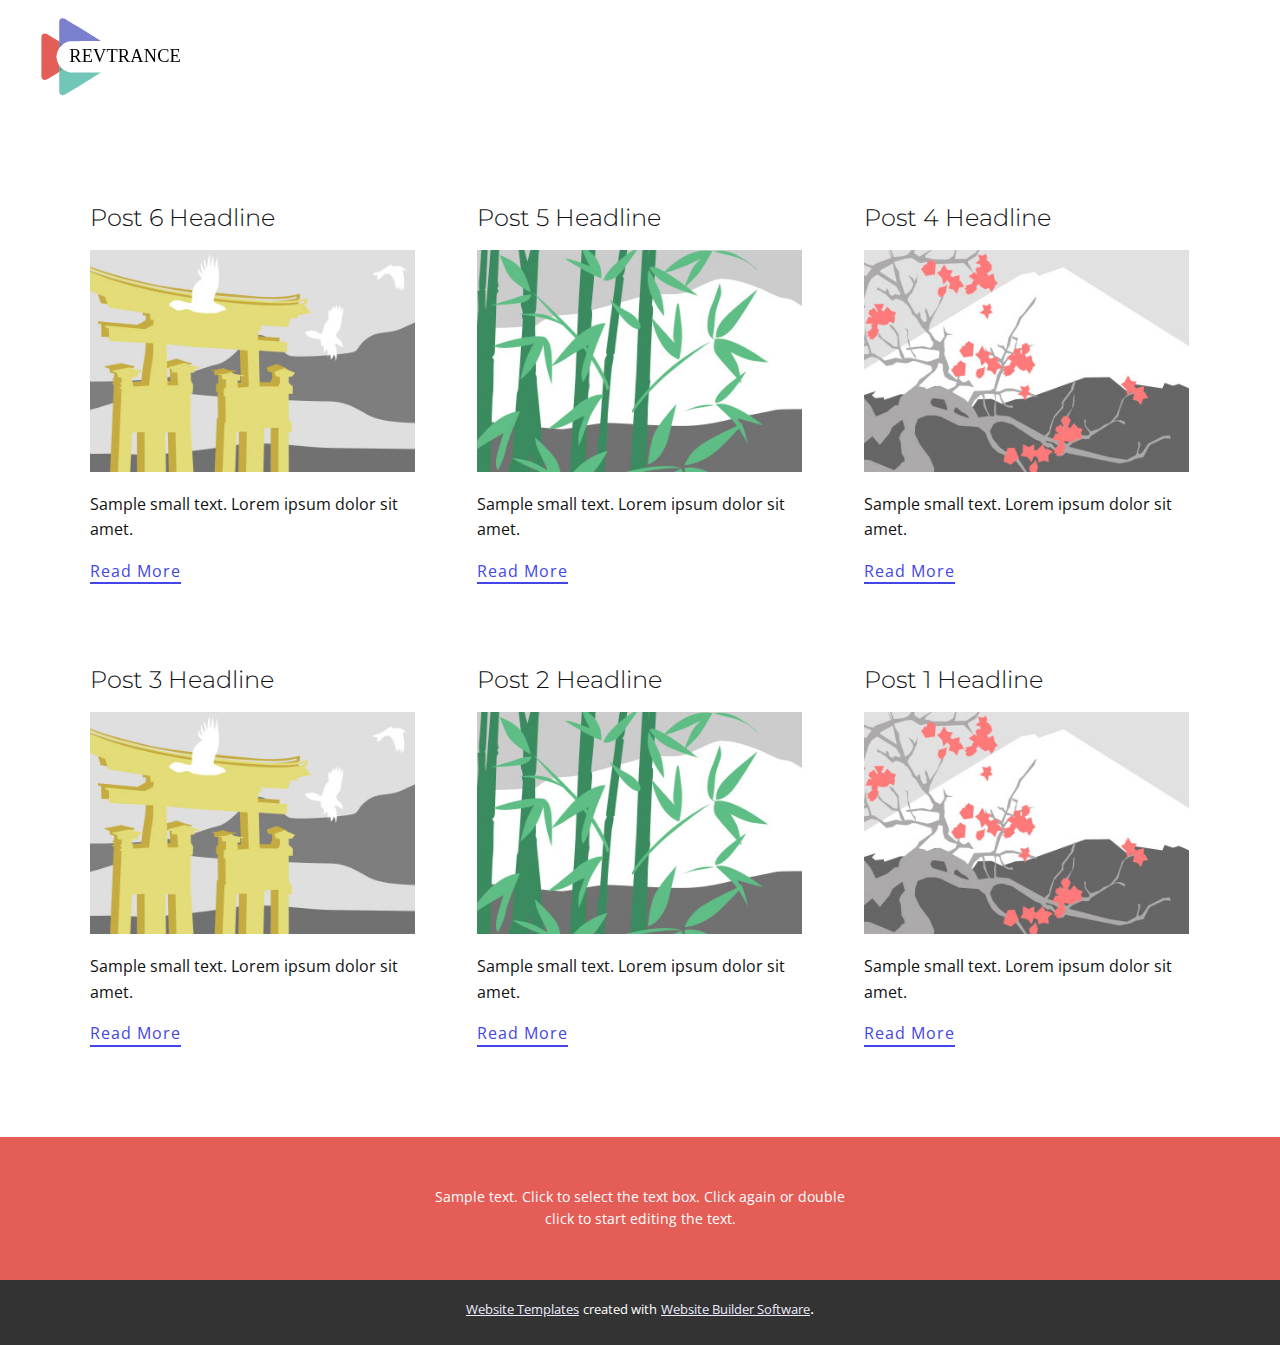
<file: blog/blog.html>
<!DOCTYPE html>
<html style="font-size: 16px;" lang="en"><head>
    <meta name="viewport" content="width=device-width, initial-scale=1.0">
    <meta charset="utf-8">
    <meta name="keywords" content="">
    <meta name="description" content="">
    <title>Blog Template</title>
    <link rel="stylesheet" href="../nicepage.css" media="screen">
<link rel="stylesheet" href="../Blog-Template.css" media="screen">
    <script class="u-script" type="text/javascript" src="../jquery.js" defer=""></script>
    <script class="u-script" type="text/javascript" src="../nicepage.js" defer=""></script>
    <meta name="generator" content="Nicepage 5.7.9, nicepage.com">
    <link id="u-theme-google-font" rel="stylesheet" href="https://fonts.googleapis.com/css?family=Montserrat:100,100i,200,200i,300,300i,400,400i,500,500i,600,600i,700,700i,800,800i,900,900i|Open+Sans:300,300i,400,400i,500,500i,600,600i,700,700i,800,800i">
    
    
    <script type="application/ld+json">{
		"@context": "http://schema.org",
		"@type": "Organization",
		"name": "WebSite4475500"
}</script>
    <meta name="theme-color" content="#4345e7">
  <meta data-intl-tel-input-cdn-path="intlTelInput/"></head>
  <body class="u-body u-xl-mode" data-lang="en"><header class="u-clearfix u-header u-sticky u-header" id="sec-3cd6"><div class="u-clearfix u-sheet u-valign-middle-lg u-valign-middle-md u-valign-middle-sm u-valign-middle-xl u-sheet-1">
        <img class="u-image u-image-contain u-image-default u-preserve-proportions u-image-1" src="../images/revTrance.svg" alt="" data-image-width="295" data-image-height="150">
      </div></header>
    <section class="u-clearfix u-section-1" id="sec-cb2b">
      <div class="u-clearfix u-sheet u-valign-middle u-sheet-1"><!--blog--><!--blog_options_json--><!--{"type":"Recent","source":"","tags":"","count":""}--><!--/blog_options_json-->
        <div class="u-blog u-expanded-width u-repeater u-repeater-1"><!--blog_post-->
          <div class="u-blog-post u-container-style u-repeater-item u-white u-repeater-item-1">
            <div class="u-container-layout u-similar-container u-valign-top u-container-layout-1"><!--blog_post_header-->
              <h4 class="u-blog-control u-text u-text-1">
                <a class="u-post-header-link" href="../blog/post-5.html">Post 6 Headline</a>
              </h4><!--/blog_post_header--><!--blog_post_image-->
              <a class="u-post-header-link" href="../blog/post-5.html"><img alt="" class="u-blog-control u-expanded-width u-image u-image-default u-image-1" src="../images/8ad73f3c.jpeg"></a><!--/blog_post_image--><!--blog_post_content-->
              <div class="u-blog-control u-post-content u-text u-text-2 fr-view">Sample small text. Lorem ipsum dolor sit amet.</div><!--/blog_post_content--><!--blog_post_readmore-->
              <a href="../blog/post-5.html" class="u-blog-control u-border-2 u-border-palette-1-base u-btn u-btn-rectangle u-button-style u-none u-btn-1"><!--blog_post_readmore_content--><!--options_json--><!--{"content":"","defaultValue":"Read More"}--><!--/options_json-->Read More<!--/blog_post_readmore_content--></a><!--/blog_post_readmore-->
            </div>
          </div><div class="u-blog-post u-container-style u-repeater-item u-video-cover u-white">
            <div class="u-container-layout u-similar-container u-valign-top u-container-layout-2"><!--blog_post_header-->
              <h4 class="u-blog-control u-text u-text-3">
                <a class="u-post-header-link" href="../blog/post-4.html">Post 5 Headline</a>
              </h4><!--/blog_post_header--><!--blog_post_image-->
              <a class="u-post-header-link" href="../blog/post-4.html"><img alt="" class="u-blog-control u-expanded-width u-image u-image-default u-image-2" src="../images/68f64b9d.jpeg"></a><!--/blog_post_image--><!--blog_post_content-->
              <div class="u-blog-control u-post-content u-text u-text-4 fr-view">Sample small text. Lorem ipsum dolor sit amet.</div><!--/blog_post_content--><!--blog_post_readmore-->
              <a href="../blog/post-4.html" class="u-blog-control u-border-2 u-border-palette-1-base u-btn u-btn-rectangle u-button-style u-none u-btn-2"><!--blog_post_readmore_content--><!--options_json--><!--{"content":"","defaultValue":"Read More"}--><!--/options_json-->Read More<!--/blog_post_readmore_content--></a><!--/blog_post_readmore-->
            </div>
          </div><div class="u-blog-post u-container-style u-repeater-item u-video-cover u-white">
            <div class="u-container-layout u-similar-container u-valign-top u-container-layout-3"><!--blog_post_header-->
              <h4 class="u-blog-control u-text u-text-5">
                <a class="u-post-header-link" href="../blog/post-3.html">Post 4 Headline</a>
              </h4><!--/blog_post_header--><!--blog_post_image-->
              <a class="u-post-header-link" href="../blog/post-3.html"><img alt="" class="u-blog-control u-expanded-width u-image u-image-default u-image-3" src="../images/0fd3416c.jpeg"></a><!--/blog_post_image--><!--blog_post_content-->
              <div class="u-blog-control u-post-content u-text u-text-6 fr-view">Sample small text. Lorem ipsum dolor sit amet.</div><!--/blog_post_content--><!--blog_post_readmore-->
              <a href="../blog/post-3.html" class="u-blog-control u-border-2 u-border-palette-1-base u-btn u-btn-rectangle u-button-style u-none u-btn-3"><!--blog_post_readmore_content--><!--options_json--><!--{"content":"","defaultValue":"Read More"}--><!--/options_json-->Read More<!--/blog_post_readmore_content--></a><!--/blog_post_readmore-->
            </div>
          </div><div class="u-blog-post u-container-style u-repeater-item u-white u-repeater-item-1">
            <div class="u-container-layout u-similar-container u-valign-top u-container-layout-1"><!--blog_post_header-->
              <h4 class="u-blog-control u-text u-text-1">
                <a class="u-post-header-link" href="../blog/post-2.html">Post 3 Headline</a>
              </h4><!--/blog_post_header--><!--blog_post_image-->
              <a class="u-post-header-link" href="../blog/post-2.html"><img alt="" class="u-blog-control u-expanded-width u-image u-image-default u-image-1" src="../images/8ad73f3c.jpeg"></a><!--/blog_post_image--><!--blog_post_content-->
              <div class="u-blog-control u-post-content u-text u-text-2 fr-view">Sample small text. Lorem ipsum dolor sit amet.</div><!--/blog_post_content--><!--blog_post_readmore-->
              <a href="../blog/post-2.html" class="u-blog-control u-border-2 u-border-palette-1-base u-btn u-btn-rectangle u-button-style u-none u-btn-1"><!--blog_post_readmore_content--><!--options_json--><!--{"content":"","defaultValue":"Read More"}--><!--/options_json-->Read More<!--/blog_post_readmore_content--></a><!--/blog_post_readmore-->
            </div>
          </div><div class="u-blog-post u-container-style u-repeater-item u-video-cover u-white">
            <div class="u-container-layout u-similar-container u-valign-top u-container-layout-2"><!--blog_post_header-->
              <h4 class="u-blog-control u-text u-text-3">
                <a class="u-post-header-link" href="../blog/post-1.html">Post 2 Headline</a>
              </h4><!--/blog_post_header--><!--blog_post_image-->
              <a class="u-post-header-link" href="../blog/post-1.html"><img alt="" class="u-blog-control u-expanded-width u-image u-image-default u-image-2" src="../images/68f64b9d.jpeg"></a><!--/blog_post_image--><!--blog_post_content-->
              <div class="u-blog-control u-post-content u-text u-text-4 fr-view">Sample small text. Lorem ipsum dolor sit amet.</div><!--/blog_post_content--><!--blog_post_readmore-->
              <a href="../blog/post-1.html" class="u-blog-control u-border-2 u-border-palette-1-base u-btn u-btn-rectangle u-button-style u-none u-btn-2"><!--blog_post_readmore_content--><!--options_json--><!--{"content":"","defaultValue":"Read More"}--><!--/options_json-->Read More<!--/blog_post_readmore_content--></a><!--/blog_post_readmore-->
            </div>
          </div><div class="u-blog-post u-container-style u-repeater-item u-video-cover u-white">
            <div class="u-container-layout u-similar-container u-valign-top u-container-layout-3"><!--blog_post_header-->
              <h4 class="u-blog-control u-text u-text-5">
                <a class="u-post-header-link" href="../blog/post.html">Post 1 Headline</a>
              </h4><!--/blog_post_header--><!--blog_post_image-->
              <a class="u-post-header-link" href="../blog/post.html"><img alt="" class="u-blog-control u-expanded-width u-image u-image-default u-image-3" src="../images/0fd3416c.jpeg"></a><!--/blog_post_image--><!--blog_post_content-->
              <div class="u-blog-control u-post-content u-text u-text-6 fr-view">Sample small text. Lorem ipsum dolor sit amet.</div><!--/blog_post_content--><!--blog_post_readmore-->
              <a href="../blog/post.html" class="u-blog-control u-border-2 u-border-palette-1-base u-btn u-btn-rectangle u-button-style u-none u-btn-3"><!--blog_post_readmore_content--><!--options_json--><!--{"content":"","defaultValue":"Read More"}--><!--/options_json-->Read More<!--/blog_post_readmore_content--></a><!--/blog_post_readmore-->
            </div>
          </div><!--/blog_post--><!--blog_post-->
          <!--/blog_post--><!--blog_post-->
          <!--/blog_post-->
        </div><!--/blog-->
      </div>
    </section>
    
    
    <footer class="u-align-center u-clearfix u-custom-color-2 u-footer u-footer" id="sec-f456"><div class="u-clearfix u-sheet u-sheet-1">
        <p class="u-small-text u-text u-text-variant u-text-1">Sample text. Click to select the text box. Click again or double click to start editing the text.</p>
      </div></footer>
    <section class="u-backlink u-clearfix u-grey-80">
      <a class="u-link" href="https://nicepage.com/website-templates" target="_blank">
        <span>Website Templates</span>
      </a>
      <p class="u-text">
        <span>created with</span>
      </p>
      <a class="u-link" href="" target="_blank">
        <span>Website Builder Software</span>
      </a>. 
    </section>
  
</body></html>
</file>
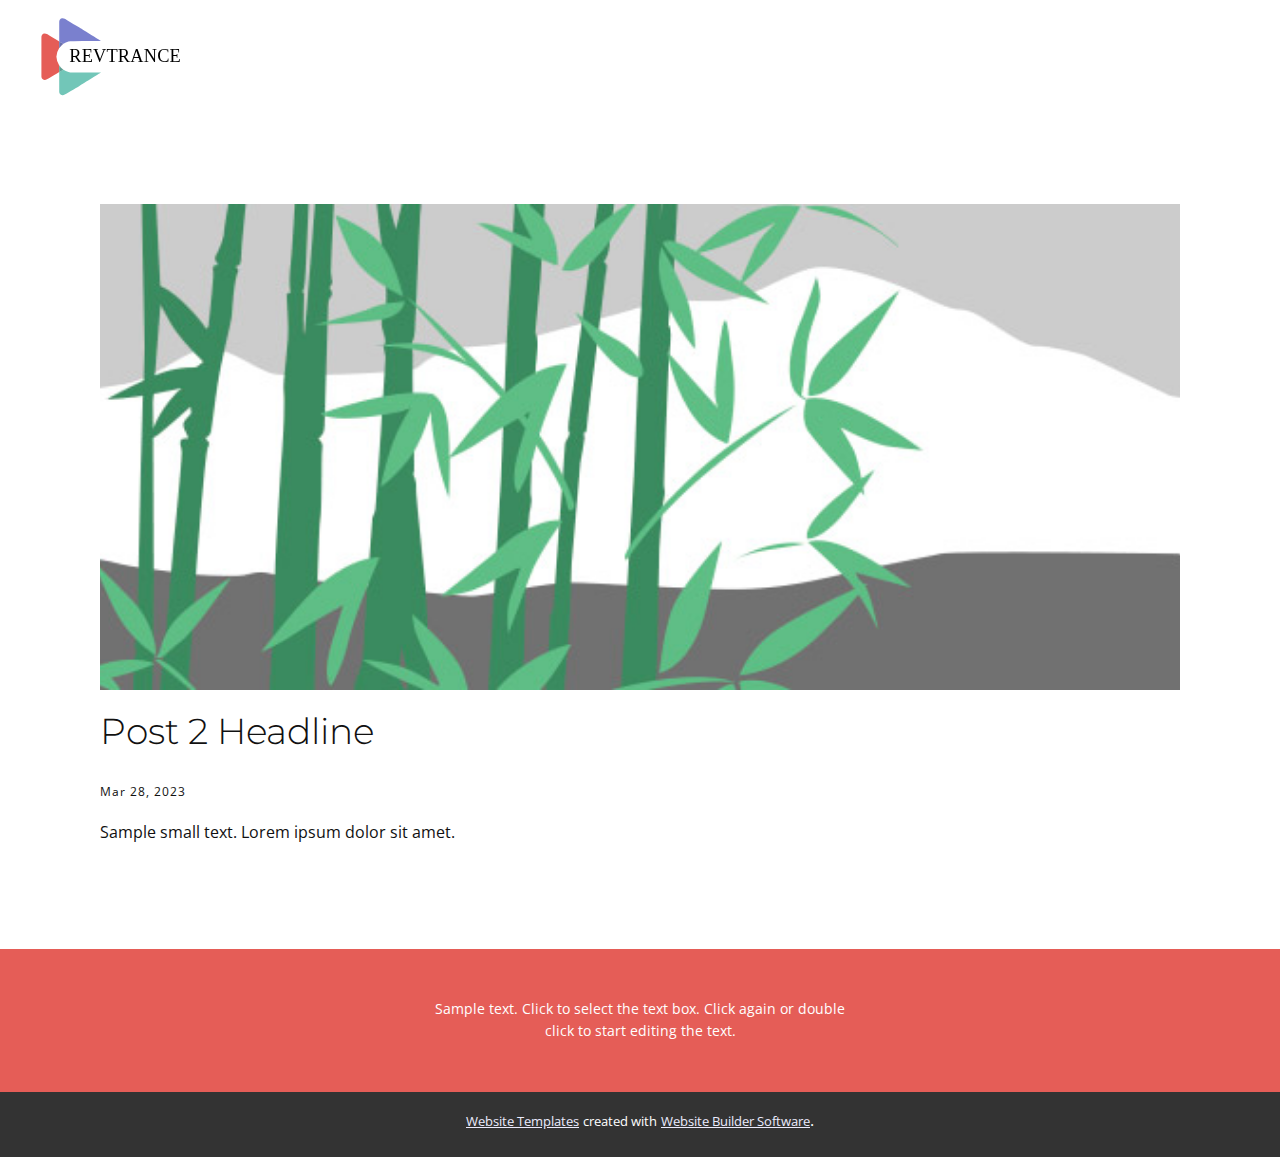
<file: blog/post-1.html>
<!DOCTYPE html>
<html style="font-size: 16px;" lang="en"><head>
    <meta name="viewport" content="width=device-width, initial-scale=1.0">
    <meta charset="utf-8">
    <meta name="keywords" content="Post 1 Headline">
    <meta name="description" content="">
    <title>Post 2 Headline</title>
    <link rel="stylesheet" href="../nicepage.css" media="screen">
<link rel="stylesheet" href="../Post-Template.css" media="screen">
    <script class="u-script" type="text/javascript" src="../jquery.js" defer=""></script>
    <script class="u-script" type="text/javascript" src="../nicepage.js" defer=""></script>
    <meta name="generator" content="Nicepage 5.7.9, nicepage.com">
    <link id="u-theme-google-font" rel="stylesheet" href="https://fonts.googleapis.com/css?family=Montserrat:100,100i,200,200i,300,300i,400,400i,500,500i,600,600i,700,700i,800,800i,900,900i|Open+Sans:300,300i,400,400i,500,500i,600,600i,700,700i,800,800i">
    
    
    <script type="application/ld+json">{
		"@context": "http://schema.org",
		"@type": "Organization",
		"name": "WebSite4475500"
}</script>
    <meta name="theme-color" content="#4345e7">
  <meta data-intl-tel-input-cdn-path="intlTelInput/"></head>
  <body class="u-body u-xl-mode" data-lang="en"><header class="u-clearfix u-header u-sticky u-header" id="sec-3cd6"><div class="u-clearfix u-sheet u-valign-middle-lg u-valign-middle-md u-valign-middle-sm u-valign-middle-xl u-sheet-1">
        <img class="u-image u-image-contain u-image-default u-preserve-proportions u-image-1" src="../images/revTrance.svg" alt="" data-image-width="295" data-image-height="150">
      </div></header>
    <section class="u-align-center u-clearfix u-section-1" id="sec-e91a">
      <div class="u-clearfix u-sheet u-valign-middle-md u-valign-middle-sm u-valign-middle-xs u-sheet-1"><!--post_details--><!--post_details_options_json--><!--{"source":""}--><!--/post_details_options_json--><!--blog_post-->
        <div class="u-container-style u-expanded-width u-post-details u-post-details-1">
          <div class="u-container-layout u-valign-middle u-container-layout-1"><!--blog_post_image-->
            <img alt="" class="u-blog-control u-expanded-width u-image u-image-default u-image-1" src="../images/68f64b9d.jpeg"><!--/blog_post_image--><!--blog_post_header-->
            <h2 class="u-blog-control u-text u-text-1">Post 2 Headline</h2><!--/blog_post_header--><!--blog_post_metadata-->
            <div class="u-blog-control u-metadata u-metadata-1"><!--blog_post_metadata_date-->
              <span class="u-meta-date u-meta-icon">Mar 28, 2023</span><!--/blog_post_metadata_date--><!--blog_post_metadata_category-->
              <!--/blog_post_metadata_category--><!--blog_post_metadata_comments-->
              <!--/blog_post_metadata_comments-->
            </div><!--/blog_post_metadata--><!--blog_post_content-->
            <div class="u-align-justify u-blog-control u-post-content u-text u-text-2 fr-view">
  Sample small text. Lorem ipsum dolor sit amet.
  </div><!--/blog_post_content-->
          </div>
        </div><!--/blog_post--><!--/post_details-->
      </div>
    </section>
    
    
    <footer class="u-align-center u-clearfix u-custom-color-2 u-footer u-footer" id="sec-f456"><div class="u-clearfix u-sheet u-sheet-1">
        <p class="u-small-text u-text u-text-variant u-text-1">Sample text. Click to select the text box. Click again or double click to start editing the text.</p>
      </div></footer>
    <section class="u-backlink u-clearfix u-grey-80">
      <a class="u-link" href="https://nicepage.com/website-templates" target="_blank">
        <span>Website Templates</span>
      </a>
      <p class="u-text">
        <span>created with</span>
      </p>
      <a class="u-link" href="" target="_blank">
        <span>Website Builder Software</span>
      </a>. 
    </section>
  
</body></html>
</file>
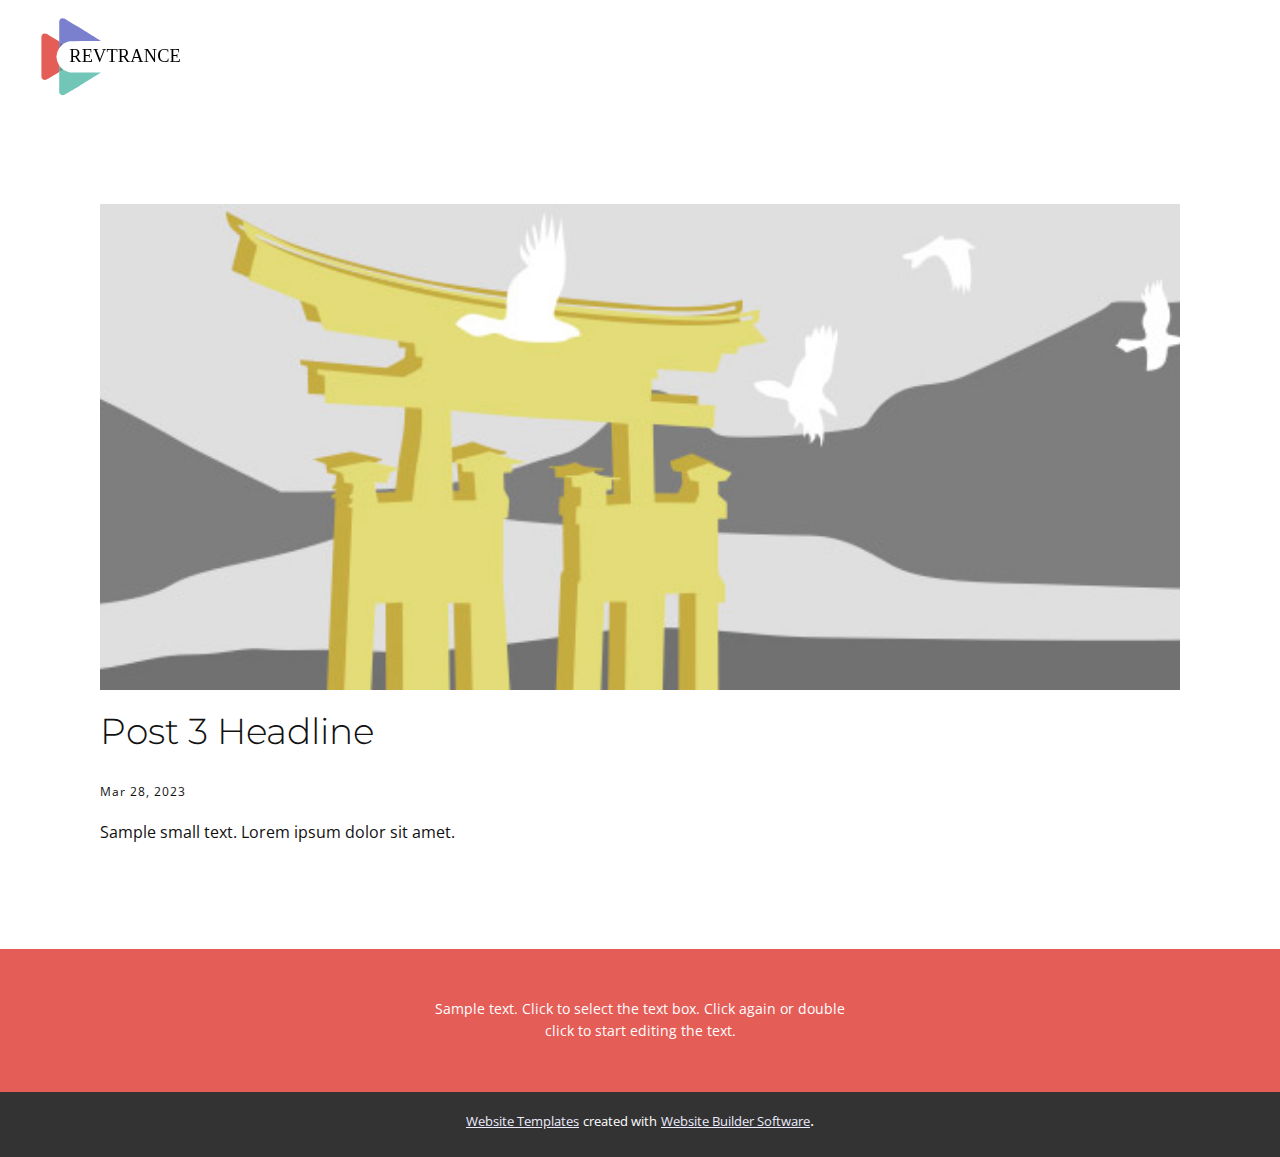
<file: blog/post-2.html>
<!DOCTYPE html>
<html style="font-size: 16px;" lang="en"><head>
    <meta name="viewport" content="width=device-width, initial-scale=1.0">
    <meta charset="utf-8">
    <meta name="keywords" content="Post 1 Headline">
    <meta name="description" content="">
    <title>Post 3 Headline</title>
    <link rel="stylesheet" href="../nicepage.css" media="screen">
<link rel="stylesheet" href="../Post-Template.css" media="screen">
    <script class="u-script" type="text/javascript" src="../jquery.js" defer=""></script>
    <script class="u-script" type="text/javascript" src="../nicepage.js" defer=""></script>
    <meta name="generator" content="Nicepage 5.7.9, nicepage.com">
    <link id="u-theme-google-font" rel="stylesheet" href="https://fonts.googleapis.com/css?family=Montserrat:100,100i,200,200i,300,300i,400,400i,500,500i,600,600i,700,700i,800,800i,900,900i|Open+Sans:300,300i,400,400i,500,500i,600,600i,700,700i,800,800i">
    
    
    <script type="application/ld+json">{
		"@context": "http://schema.org",
		"@type": "Organization",
		"name": "WebSite4475500"
}</script>
    <meta name="theme-color" content="#4345e7">
  <meta data-intl-tel-input-cdn-path="intlTelInput/"></head>
  <body class="u-body u-xl-mode" data-lang="en"><header class="u-clearfix u-header u-sticky u-header" id="sec-3cd6"><div class="u-clearfix u-sheet u-valign-middle-lg u-valign-middle-md u-valign-middle-sm u-valign-middle-xl u-sheet-1">
        <img class="u-image u-image-contain u-image-default u-preserve-proportions u-image-1" src="../images/revTrance.svg" alt="" data-image-width="295" data-image-height="150">
      </div></header>
    <section class="u-align-center u-clearfix u-section-1" id="sec-e91a">
      <div class="u-clearfix u-sheet u-valign-middle-md u-valign-middle-sm u-valign-middle-xs u-sheet-1"><!--post_details--><!--post_details_options_json--><!--{"source":""}--><!--/post_details_options_json--><!--blog_post-->
        <div class="u-container-style u-expanded-width u-post-details u-post-details-1">
          <div class="u-container-layout u-valign-middle u-container-layout-1"><!--blog_post_image-->
            <img alt="" class="u-blog-control u-expanded-width u-image u-image-default u-image-1" src="../images/8ad73f3c.jpeg"><!--/blog_post_image--><!--blog_post_header-->
            <h2 class="u-blog-control u-text u-text-1">Post 3 Headline</h2><!--/blog_post_header--><!--blog_post_metadata-->
            <div class="u-blog-control u-metadata u-metadata-1"><!--blog_post_metadata_date-->
              <span class="u-meta-date u-meta-icon">Mar 28, 2023</span><!--/blog_post_metadata_date--><!--blog_post_metadata_category-->
              <!--/blog_post_metadata_category--><!--blog_post_metadata_comments-->
              <!--/blog_post_metadata_comments-->
            </div><!--/blog_post_metadata--><!--blog_post_content-->
            <div class="u-align-justify u-blog-control u-post-content u-text u-text-2 fr-view">
  Sample small text. Lorem ipsum dolor sit amet.
  </div><!--/blog_post_content-->
          </div>
        </div><!--/blog_post--><!--/post_details-->
      </div>
    </section>
    
    
    <footer class="u-align-center u-clearfix u-custom-color-2 u-footer u-footer" id="sec-f456"><div class="u-clearfix u-sheet u-sheet-1">
        <p class="u-small-text u-text u-text-variant u-text-1">Sample text. Click to select the text box. Click again or double click to start editing the text.</p>
      </div></footer>
    <section class="u-backlink u-clearfix u-grey-80">
      <a class="u-link" href="https://nicepage.com/website-templates" target="_blank">
        <span>Website Templates</span>
      </a>
      <p class="u-text">
        <span>created with</span>
      </p>
      <a class="u-link" href="" target="_blank">
        <span>Website Builder Software</span>
      </a>. 
    </section>
  
</body></html>
</file>
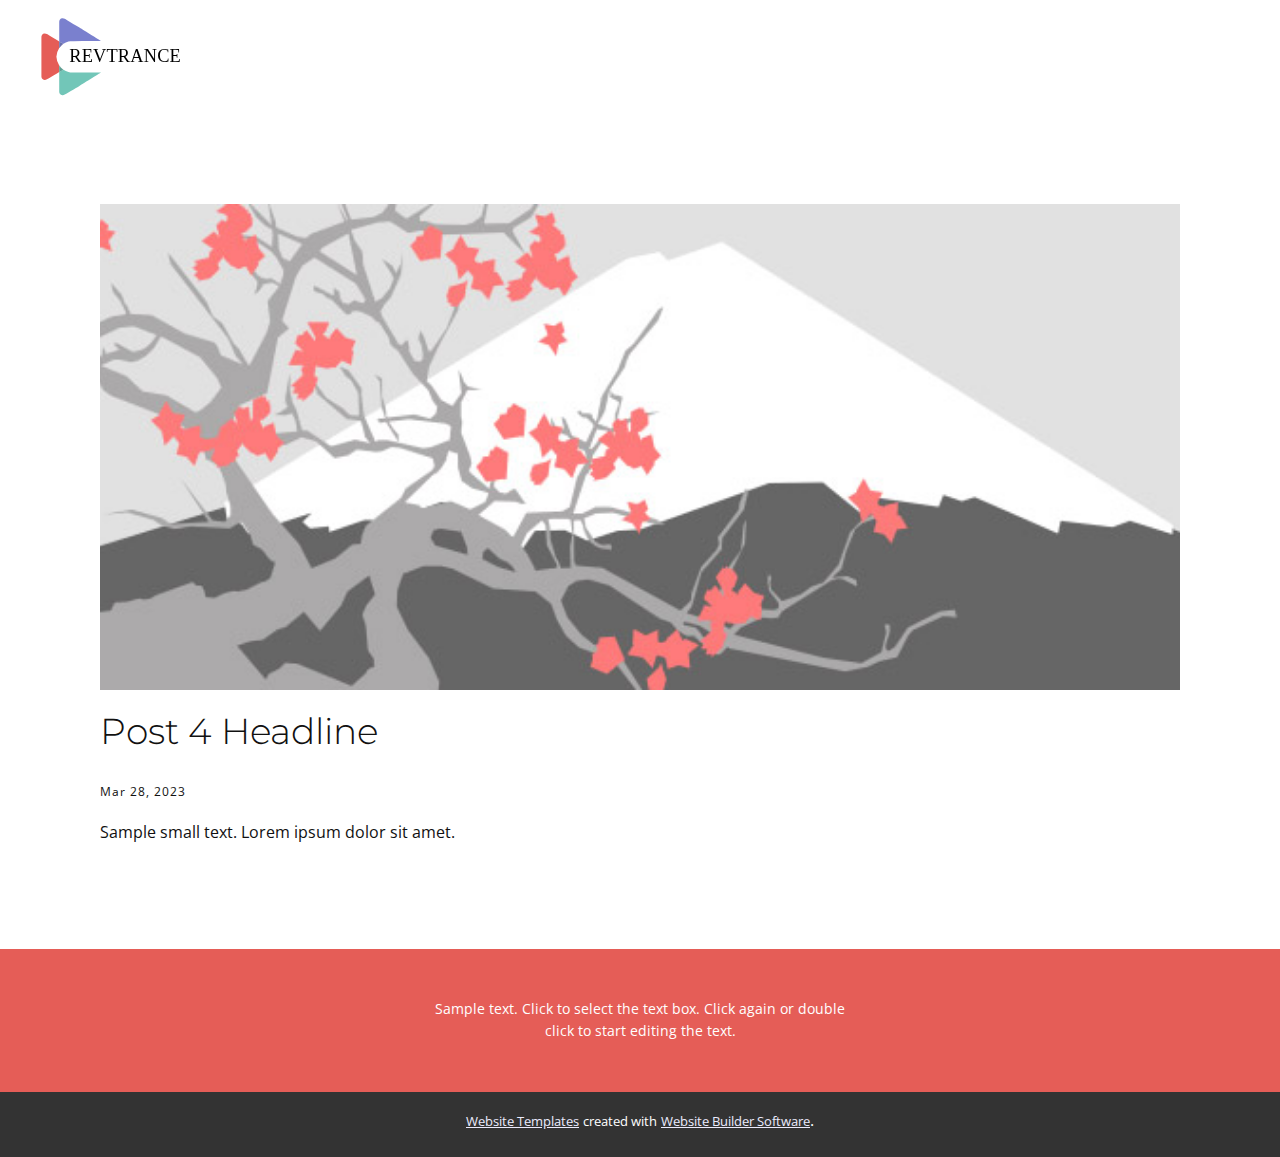
<file: blog/post-3.html>
<!DOCTYPE html>
<html style="font-size: 16px;" lang="en"><head>
    <meta name="viewport" content="width=device-width, initial-scale=1.0">
    <meta charset="utf-8">
    <meta name="keywords" content="Post 1 Headline">
    <meta name="description" content="">
    <title>Post 4 Headline</title>
    <link rel="stylesheet" href="../nicepage.css" media="screen">
<link rel="stylesheet" href="../Post-Template.css" media="screen">
    <script class="u-script" type="text/javascript" src="../jquery.js" defer=""></script>
    <script class="u-script" type="text/javascript" src="../nicepage.js" defer=""></script>
    <meta name="generator" content="Nicepage 5.7.9, nicepage.com">
    <link id="u-theme-google-font" rel="stylesheet" href="https://fonts.googleapis.com/css?family=Montserrat:100,100i,200,200i,300,300i,400,400i,500,500i,600,600i,700,700i,800,800i,900,900i|Open+Sans:300,300i,400,400i,500,500i,600,600i,700,700i,800,800i">
    
    
    <script type="application/ld+json">{
		"@context": "http://schema.org",
		"@type": "Organization",
		"name": "WebSite4475500"
}</script>
    <meta name="theme-color" content="#4345e7">
  <meta data-intl-tel-input-cdn-path="intlTelInput/"></head>
  <body class="u-body u-xl-mode" data-lang="en"><header class="u-clearfix u-header u-sticky u-header" id="sec-3cd6"><div class="u-clearfix u-sheet u-valign-middle-lg u-valign-middle-md u-valign-middle-sm u-valign-middle-xl u-sheet-1">
        <img class="u-image u-image-contain u-image-default u-preserve-proportions u-image-1" src="../images/revTrance.svg" alt="" data-image-width="295" data-image-height="150">
      </div></header>
    <section class="u-align-center u-clearfix u-section-1" id="sec-e91a">
      <div class="u-clearfix u-sheet u-valign-middle-md u-valign-middle-sm u-valign-middle-xs u-sheet-1"><!--post_details--><!--post_details_options_json--><!--{"source":""}--><!--/post_details_options_json--><!--blog_post-->
        <div class="u-container-style u-expanded-width u-post-details u-post-details-1">
          <div class="u-container-layout u-valign-middle u-container-layout-1"><!--blog_post_image-->
            <img alt="" class="u-blog-control u-expanded-width u-image u-image-default u-image-1" src="../images/0fd3416c.jpeg"><!--/blog_post_image--><!--blog_post_header-->
            <h2 class="u-blog-control u-text u-text-1">Post 4 Headline</h2><!--/blog_post_header--><!--blog_post_metadata-->
            <div class="u-blog-control u-metadata u-metadata-1"><!--blog_post_metadata_date-->
              <span class="u-meta-date u-meta-icon">Mar 28, 2023</span><!--/blog_post_metadata_date--><!--blog_post_metadata_category-->
              <!--/blog_post_metadata_category--><!--blog_post_metadata_comments-->
              <!--/blog_post_metadata_comments-->
            </div><!--/blog_post_metadata--><!--blog_post_content-->
            <div class="u-align-justify u-blog-control u-post-content u-text u-text-2 fr-view">
  Sample small text. Lorem ipsum dolor sit amet.
  </div><!--/blog_post_content-->
          </div>
        </div><!--/blog_post--><!--/post_details-->
      </div>
    </section>
    
    
    <footer class="u-align-center u-clearfix u-custom-color-2 u-footer u-footer" id="sec-f456"><div class="u-clearfix u-sheet u-sheet-1">
        <p class="u-small-text u-text u-text-variant u-text-1">Sample text. Click to select the text box. Click again or double click to start editing the text.</p>
      </div></footer>
    <section class="u-backlink u-clearfix u-grey-80">
      <a class="u-link" href="https://nicepage.com/website-templates" target="_blank">
        <span>Website Templates</span>
      </a>
      <p class="u-text">
        <span>created with</span>
      </p>
      <a class="u-link" href="" target="_blank">
        <span>Website Builder Software</span>
      </a>. 
    </section>
  
</body></html>
</file>
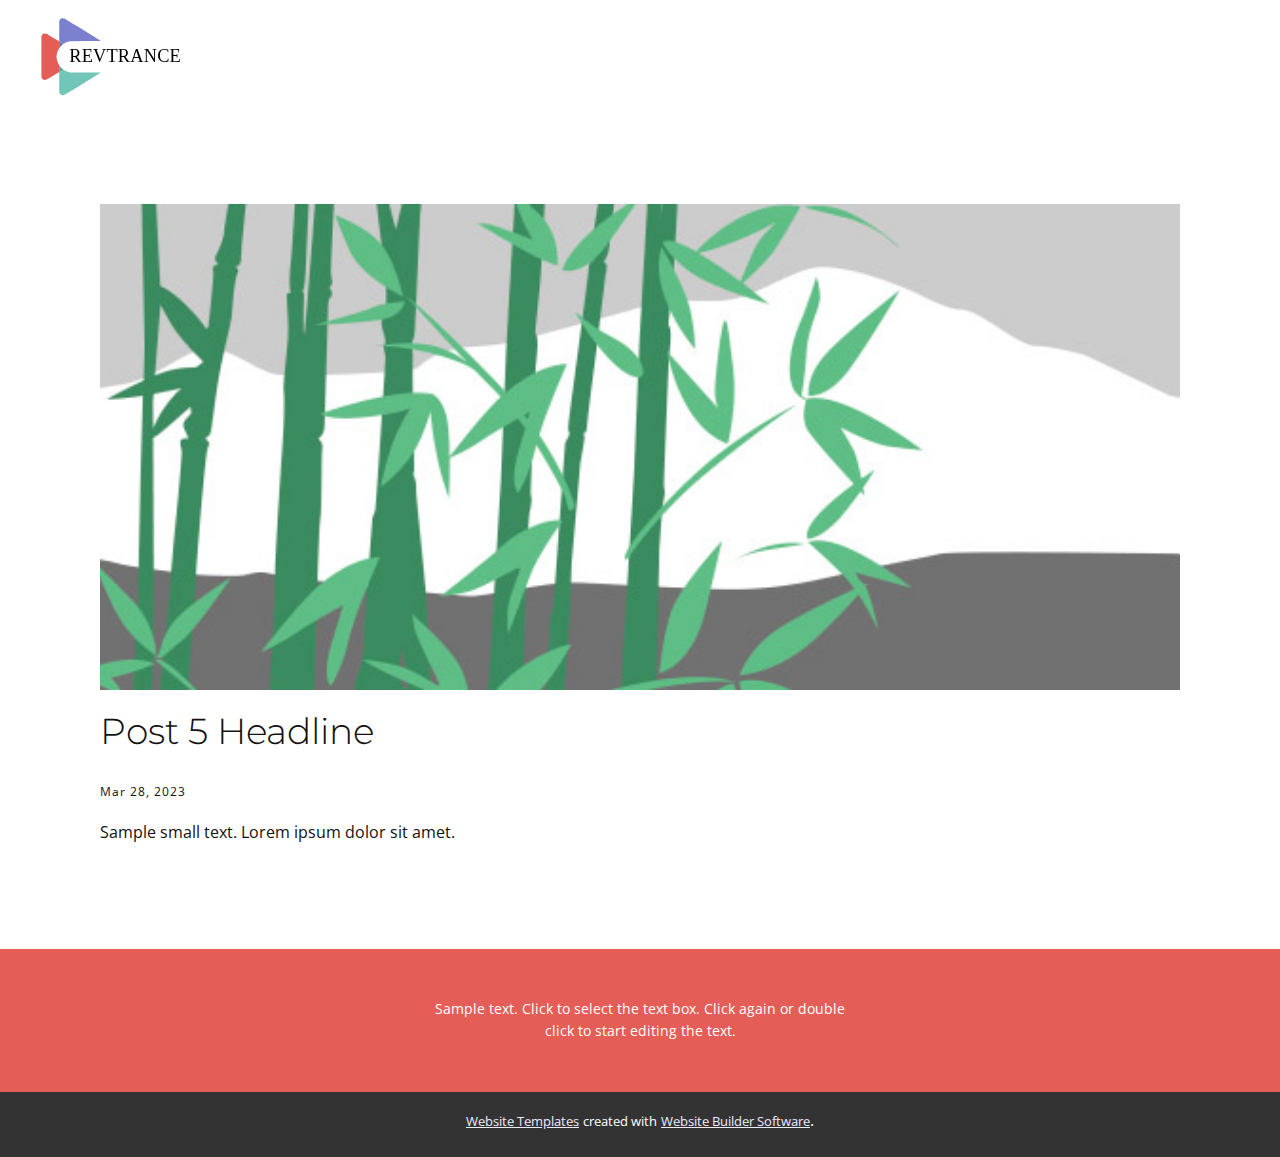
<file: blog/post-4.html>
<!DOCTYPE html>
<html style="font-size: 16px;" lang="en"><head>
    <meta name="viewport" content="width=device-width, initial-scale=1.0">
    <meta charset="utf-8">
    <meta name="keywords" content="Post 1 Headline">
    <meta name="description" content="">
    <title>Post 5 Headline</title>
    <link rel="stylesheet" href="../nicepage.css" media="screen">
<link rel="stylesheet" href="../Post-Template.css" media="screen">
    <script class="u-script" type="text/javascript" src="../jquery.js" defer=""></script>
    <script class="u-script" type="text/javascript" src="../nicepage.js" defer=""></script>
    <meta name="generator" content="Nicepage 5.7.9, nicepage.com">
    <link id="u-theme-google-font" rel="stylesheet" href="https://fonts.googleapis.com/css?family=Montserrat:100,100i,200,200i,300,300i,400,400i,500,500i,600,600i,700,700i,800,800i,900,900i|Open+Sans:300,300i,400,400i,500,500i,600,600i,700,700i,800,800i">
    
    
    <script type="application/ld+json">{
		"@context": "http://schema.org",
		"@type": "Organization",
		"name": "WebSite4475500"
}</script>
    <meta name="theme-color" content="#4345e7">
  <meta data-intl-tel-input-cdn-path="intlTelInput/"></head>
  <body class="u-body u-xl-mode" data-lang="en"><header class="u-clearfix u-header u-sticky u-header" id="sec-3cd6"><div class="u-clearfix u-sheet u-valign-middle-lg u-valign-middle-md u-valign-middle-sm u-valign-middle-xl u-sheet-1">
        <img class="u-image u-image-contain u-image-default u-preserve-proportions u-image-1" src="../images/revTrance.svg" alt="" data-image-width="295" data-image-height="150">
      </div></header>
    <section class="u-align-center u-clearfix u-section-1" id="sec-e91a">
      <div class="u-clearfix u-sheet u-valign-middle-md u-valign-middle-sm u-valign-middle-xs u-sheet-1"><!--post_details--><!--post_details_options_json--><!--{"source":""}--><!--/post_details_options_json--><!--blog_post-->
        <div class="u-container-style u-expanded-width u-post-details u-post-details-1">
          <div class="u-container-layout u-valign-middle u-container-layout-1"><!--blog_post_image-->
            <img alt="" class="u-blog-control u-expanded-width u-image u-image-default u-image-1" src="../images/68f64b9d.jpeg"><!--/blog_post_image--><!--blog_post_header-->
            <h2 class="u-blog-control u-text u-text-1">Post 5 Headline</h2><!--/blog_post_header--><!--blog_post_metadata-->
            <div class="u-blog-control u-metadata u-metadata-1"><!--blog_post_metadata_date-->
              <span class="u-meta-date u-meta-icon">Mar 28, 2023</span><!--/blog_post_metadata_date--><!--blog_post_metadata_category-->
              <!--/blog_post_metadata_category--><!--blog_post_metadata_comments-->
              <!--/blog_post_metadata_comments-->
            </div><!--/blog_post_metadata--><!--blog_post_content-->
            <div class="u-align-justify u-blog-control u-post-content u-text u-text-2 fr-view">
  Sample small text. Lorem ipsum dolor sit amet.
  </div><!--/blog_post_content-->
          </div>
        </div><!--/blog_post--><!--/post_details-->
      </div>
    </section>
    
    
    <footer class="u-align-center u-clearfix u-custom-color-2 u-footer u-footer" id="sec-f456"><div class="u-clearfix u-sheet u-sheet-1">
        <p class="u-small-text u-text u-text-variant u-text-1">Sample text. Click to select the text box. Click again or double click to start editing the text.</p>
      </div></footer>
    <section class="u-backlink u-clearfix u-grey-80">
      <a class="u-link" href="https://nicepage.com/website-templates" target="_blank">
        <span>Website Templates</span>
      </a>
      <p class="u-text">
        <span>created with</span>
      </p>
      <a class="u-link" href="" target="_blank">
        <span>Website Builder Software</span>
      </a>. 
    </section>
  
</body></html>
</file>
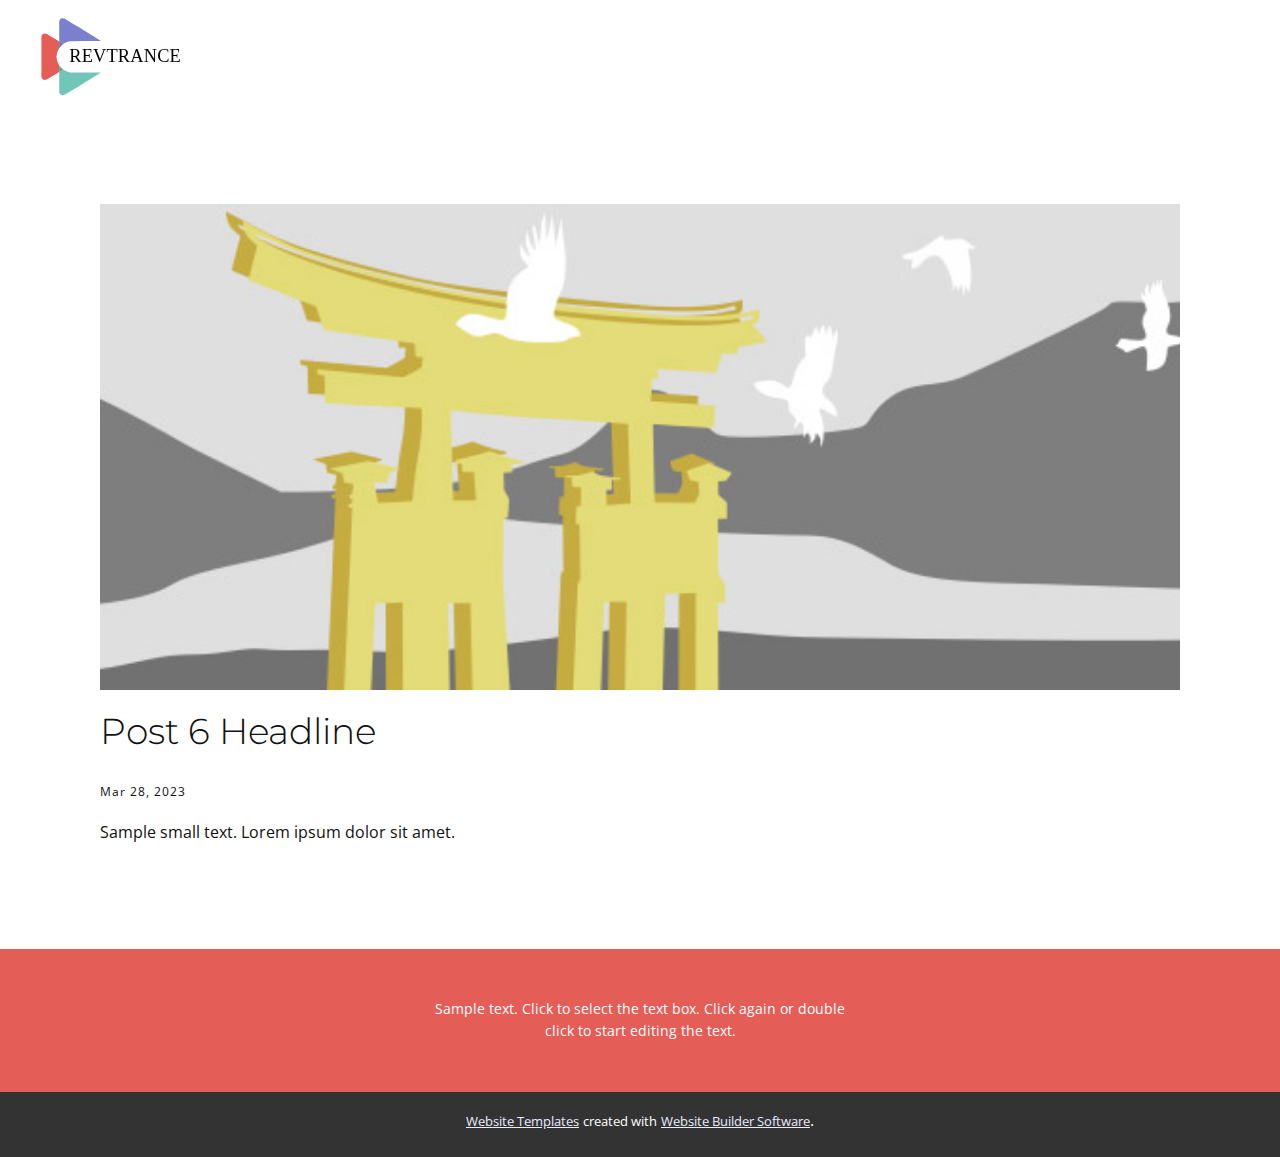
<file: blog/post-5.html>
<!DOCTYPE html>
<html style="font-size: 16px;" lang="en"><head>
    <meta name="viewport" content="width=device-width, initial-scale=1.0">
    <meta charset="utf-8">
    <meta name="keywords" content="Post 1 Headline">
    <meta name="description" content="">
    <title>Post 6 Headline</title>
    <link rel="stylesheet" href="../nicepage.css" media="screen">
<link rel="stylesheet" href="../Post-Template.css" media="screen">
    <script class="u-script" type="text/javascript" src="../jquery.js" defer=""></script>
    <script class="u-script" type="text/javascript" src="../nicepage.js" defer=""></script>
    <meta name="generator" content="Nicepage 5.7.9, nicepage.com">
    <link id="u-theme-google-font" rel="stylesheet" href="https://fonts.googleapis.com/css?family=Montserrat:100,100i,200,200i,300,300i,400,400i,500,500i,600,600i,700,700i,800,800i,900,900i|Open+Sans:300,300i,400,400i,500,500i,600,600i,700,700i,800,800i">
    
    
    <script type="application/ld+json">{
		"@context": "http://schema.org",
		"@type": "Organization",
		"name": "WebSite4475500"
}</script>
    <meta name="theme-color" content="#4345e7">
  <meta data-intl-tel-input-cdn-path="intlTelInput/"></head>
  <body class="u-body u-xl-mode" data-lang="en"><header class="u-clearfix u-header u-sticky u-header" id="sec-3cd6"><div class="u-clearfix u-sheet u-valign-middle-lg u-valign-middle-md u-valign-middle-sm u-valign-middle-xl u-sheet-1">
        <img class="u-image u-image-contain u-image-default u-preserve-proportions u-image-1" src="../images/revTrance.svg" alt="" data-image-width="295" data-image-height="150">
      </div></header>
    <section class="u-align-center u-clearfix u-section-1" id="sec-e91a">
      <div class="u-clearfix u-sheet u-valign-middle-md u-valign-middle-sm u-valign-middle-xs u-sheet-1"><!--post_details--><!--post_details_options_json--><!--{"source":""}--><!--/post_details_options_json--><!--blog_post-->
        <div class="u-container-style u-expanded-width u-post-details u-post-details-1">
          <div class="u-container-layout u-valign-middle u-container-layout-1"><!--blog_post_image-->
            <img alt="" class="u-blog-control u-expanded-width u-image u-image-default u-image-1" src="../images/8ad73f3c.jpeg"><!--/blog_post_image--><!--blog_post_header-->
            <h2 class="u-blog-control u-text u-text-1">Post 6 Headline</h2><!--/blog_post_header--><!--blog_post_metadata-->
            <div class="u-blog-control u-metadata u-metadata-1"><!--blog_post_metadata_date-->
              <span class="u-meta-date u-meta-icon">Mar 28, 2023</span><!--/blog_post_metadata_date--><!--blog_post_metadata_category-->
              <!--/blog_post_metadata_category--><!--blog_post_metadata_comments-->
              <!--/blog_post_metadata_comments-->
            </div><!--/blog_post_metadata--><!--blog_post_content-->
            <div class="u-align-justify u-blog-control u-post-content u-text u-text-2 fr-view">
  Sample small text. Lorem ipsum dolor sit amet.
  </div><!--/blog_post_content-->
          </div>
        </div><!--/blog_post--><!--/post_details-->
      </div>
    </section>
    
    
    <footer class="u-align-center u-clearfix u-custom-color-2 u-footer u-footer" id="sec-f456"><div class="u-clearfix u-sheet u-sheet-1">
        <p class="u-small-text u-text u-text-variant u-text-1">Sample text. Click to select the text box. Click again or double click to start editing the text.</p>
      </div></footer>
    <section class="u-backlink u-clearfix u-grey-80">
      <a class="u-link" href="https://nicepage.com/website-templates" target="_blank">
        <span>Website Templates</span>
      </a>
      <p class="u-text">
        <span>created with</span>
      </p>
      <a class="u-link" href="" target="_blank">
        <span>Website Builder Software</span>
      </a>. 
    </section>
  
</body></html>
</file>
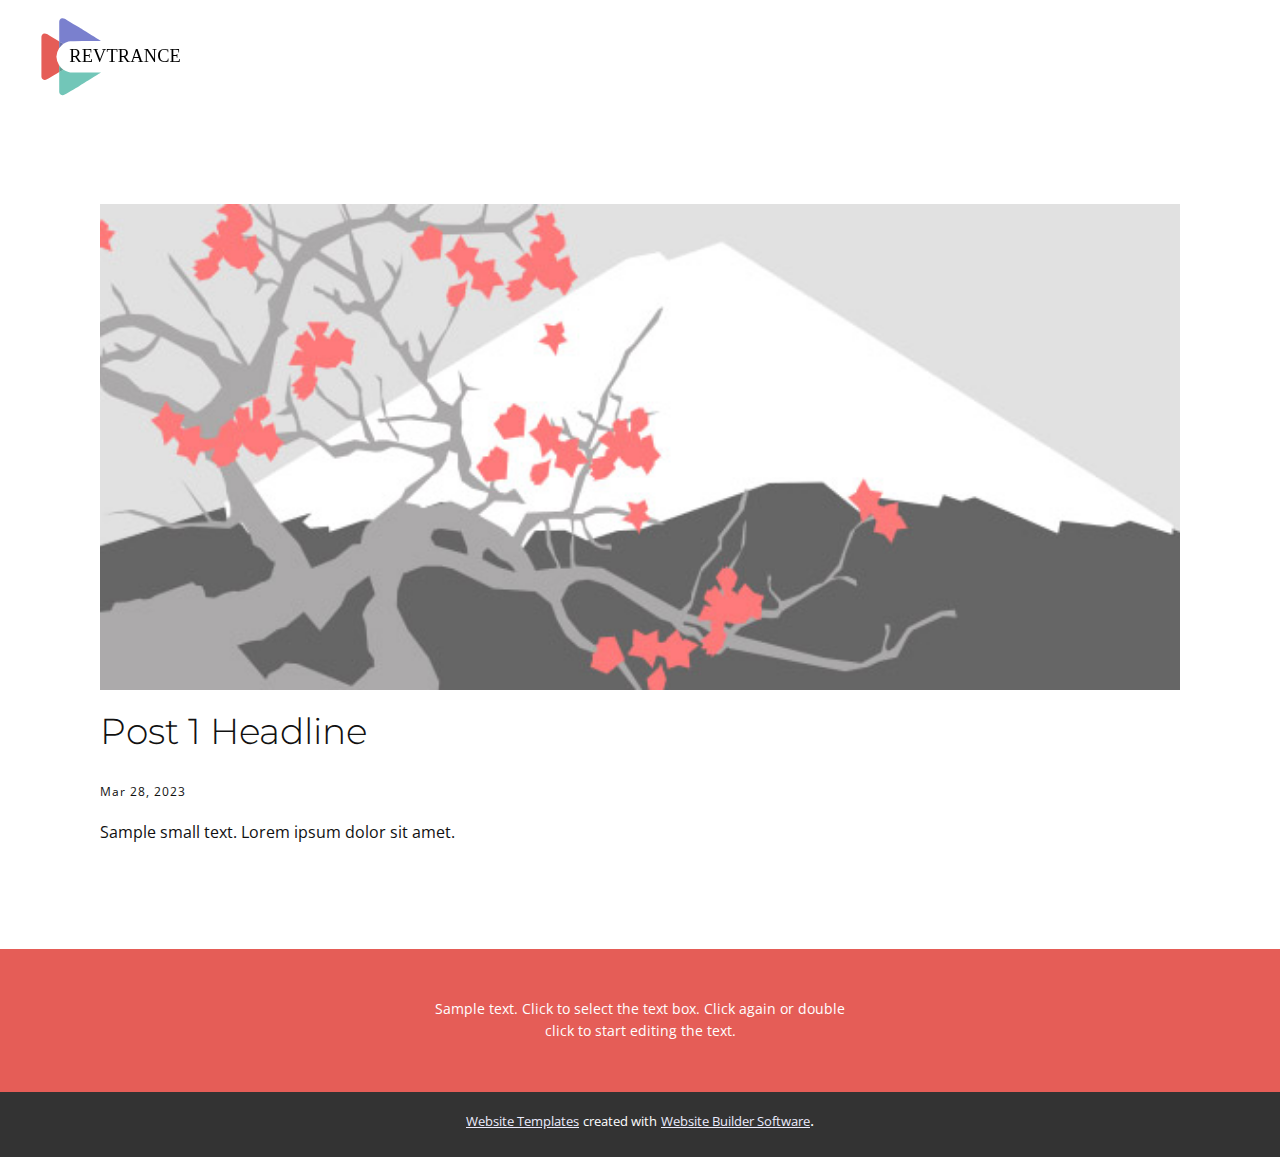
<file: blog/post.html>
<!DOCTYPE html>
<html style="font-size: 16px;" lang="en"><head>
    <meta name="viewport" content="width=device-width, initial-scale=1.0">
    <meta charset="utf-8">
    <meta name="keywords" content="Post 1 Headline">
    <meta name="description" content="">
    <title>Post 1 Headline</title>
    <link rel="stylesheet" href="../nicepage.css" media="screen">
<link rel="stylesheet" href="../Post-Template.css" media="screen">
    <script class="u-script" type="text/javascript" src="../jquery.js" defer=""></script>
    <script class="u-script" type="text/javascript" src="../nicepage.js" defer=""></script>
    <meta name="generator" content="Nicepage 5.7.9, nicepage.com">
    <link id="u-theme-google-font" rel="stylesheet" href="https://fonts.googleapis.com/css?family=Montserrat:100,100i,200,200i,300,300i,400,400i,500,500i,600,600i,700,700i,800,800i,900,900i|Open+Sans:300,300i,400,400i,500,500i,600,600i,700,700i,800,800i">
    
    
    <script type="application/ld+json">{
		"@context": "http://schema.org",
		"@type": "Organization",
		"name": "WebSite4475500"
}</script>
    <meta name="theme-color" content="#4345e7">
  <meta data-intl-tel-input-cdn-path="intlTelInput/"></head>
  <body class="u-body u-xl-mode" data-lang="en"><header class="u-clearfix u-header u-sticky u-header" id="sec-3cd6"><div class="u-clearfix u-sheet u-valign-middle-lg u-valign-middle-md u-valign-middle-sm u-valign-middle-xl u-sheet-1">
        <img class="u-image u-image-contain u-image-default u-preserve-proportions u-image-1" src="../images/revTrance.svg" alt="" data-image-width="295" data-image-height="150">
      </div></header>
    <section class="u-align-center u-clearfix u-section-1" id="sec-e91a">
      <div class="u-clearfix u-sheet u-valign-middle-md u-valign-middle-sm u-valign-middle-xs u-sheet-1"><!--post_details--><!--post_details_options_json--><!--{"source":""}--><!--/post_details_options_json--><!--blog_post-->
        <div class="u-container-style u-expanded-width u-post-details u-post-details-1">
          <div class="u-container-layout u-valign-middle u-container-layout-1"><!--blog_post_image-->
            <img alt="" class="u-blog-control u-expanded-width u-image u-image-default u-image-1" src="../images/0fd3416c.jpeg"><!--/blog_post_image--><!--blog_post_header-->
            <h2 class="u-blog-control u-text u-text-1">Post 1 Headline</h2><!--/blog_post_header--><!--blog_post_metadata-->
            <div class="u-blog-control u-metadata u-metadata-1"><!--blog_post_metadata_date-->
              <span class="u-meta-date u-meta-icon">Mar 28, 2023</span><!--/blog_post_metadata_date--><!--blog_post_metadata_category-->
              <!--/blog_post_metadata_category--><!--blog_post_metadata_comments-->
              <!--/blog_post_metadata_comments-->
            </div><!--/blog_post_metadata--><!--blog_post_content-->
            <div class="u-align-justify u-blog-control u-post-content u-text u-text-2 fr-view">
  Sample small text. Lorem ipsum dolor sit amet.
  </div><!--/blog_post_content-->
          </div>
        </div><!--/blog_post--><!--/post_details-->
      </div>
    </section>
    
    
    <footer class="u-align-center u-clearfix u-custom-color-2 u-footer u-footer" id="sec-f456"><div class="u-clearfix u-sheet u-sheet-1">
        <p class="u-small-text u-text u-text-variant u-text-1">Sample text. Click to select the text box. Click again or double click to start editing the text.</p>
      </div></footer>
    <section class="u-backlink u-clearfix u-grey-80">
      <a class="u-link" href="https://nicepage.com/website-templates" target="_blank">
        <span>Website Templates</span>
      </a>
      <p class="u-text">
        <span>created with</span>
      </p>
      <a class="u-link" href="" target="_blank">
        <span>Website Builder Software</span>
      </a>. 
    </section>
  
</body></html>
</file>
<file: games-1.css>
.u-section-1 {
  background-image: linear-gradient(0deg, rgba(0,0,0,0.25), rgba(0,0,0,0.25)), url("images/vcvv-min.jpg");
  background-position: 50% 50%;
}

.u-section-1 .u-sheet-1 {
  min-height: 748px;
}

.u-section-1 .u-text-1 {
  font-size: 4.5rem;
  text-shadow: 2px 2px 8px rgba(0,0,0,0.4);
  width: 770px;
  font-family: Allerta;
  font-weight: bold;
  margin: 140px auto 0;
}

.u-section-1 .u-btn-1 {
  border-style: solid;
  font-weight: 700;
  text-transform: uppercase;
  align-self: center;
  margin: 39px auto 0;
  padding: 10px 63px;
}

.u-section-1 .u-text-2 {
  font-size: 1.25rem;
  letter-spacing: 3px;
  margin: 126px 113px 60px;
}

@media (max-width: 1199px) {
  .u-section-1 .u-sheet-1 {
    min-height: 633px;
  }

  .u-section-1 .u-text-1 {
    font-weight: 700;
  }

  .u-section-1 .u-text-2 {
    width: auto;
    margin-left: 26px;
    margin-right: 26px;
  }
}

@media (max-width: 991px) {
  .u-section-1 .u-sheet-1 {
    min-height: 623px;
  }

  .u-section-1 .u-text-1 {
    font-size: 4.25rem;
    width: 720px;
  }

  .u-section-1 .u-text-2 {
    margin-left: 39px;
    margin-right: 39px;
  }
}

@media (max-width: 767px) {
  .u-section-1 .u-sheet-1 {
    min-height: 510px;
  }

  .u-section-1 .u-text-1 {
    font-size: 3rem;
    width: 540px;
    margin-top: 108px;
  }

  .u-section-1 .u-text-2 {
    margin-top: 47px;
    margin-left: 23px;
    margin-right: 23px;
    font-size: 1rem;
  }
}

@media (max-width: 575px) {
  .u-section-1 .u-sheet-1 {
    min-height: 480px;
  }

  .u-section-1 .u-text-1 {
    font-size: 2.25rem;
    width: 340px;
  }

  .u-section-1 .u-text-2 {
    font-size: 0.875rem;
    margin-left: 11px;
    margin-right: 11px;
  }
}.u-section-2 .u-sheet-1 {
  min-height: 1114px;
}

.u-section-2 .u-shape-1 {
  width: 228px;
  height: 228px;
  margin: 60px auto 0 30px;
}

.u-section-2 .u-shape-2 {
  width: 62px;
  height: 62px;
  margin: -110px auto 0 276px;
}

.u-section-2 .u-image-1 {
  height: 557px;
  width: 557px;
  background-image: url("images/pexels-kindel-media-7688082.jpg");
  background-position: 50% 50%;
  margin: 14px auto 0 74px;
}

.u-section-2 .u-group-1 {
  width: 527px;
  min-height: 476px;
  height: auto;
  margin: -367px 43px 0 auto;
}

.u-section-2 .u-container-layout-1 {
  padding: 40px;
}

.u-section-2 .u-text-1 {
  font-style: normal;
  font-weight: 400;
  font-size: 1.875rem;
  margin: 0;
}

.u-section-2 .u-text-2 {
  font-size: 1.25rem;
  font-weight: 300;
  margin: 30px 0 0;
}

.u-section-2 .u-image-2 {
  height: 310px;
  width: 310px;
  background-image: url("images/close-up-guy-holding-controller_23-2148243619.jpg");
  background-position: 50% 50%;
  margin: -288px auto 0 0;
}

.u-section-2 .u-text-3 {
  font-size: 3.75rem;
  font-weight: 700;
  font-family: "Open Sans", sans-serif;
  margin: -719px 43px 0 433px;
}

.u-section-2 .u-icon-1 {
  width: 171px;
  height: 149px;
  margin: 536px auto 60px 284px;
  padding: 0;
}

@media (max-width: 1199px) {
  .u-section-2 .u-sheet-1 {
    min-height: 1093px;
  }

  .u-section-2 .u-shape-1 {
    width: 193px;
    height: 193px;
    margin-top: 100px;
    margin-left: 20px;
  }

  .u-section-2 .u-image-1 {
    height: 588px;
    width: 588px;
    margin-left: 30px;
  }

  .u-section-2 .u-group-1 {
    width: 470px;
    margin-right: 0;
    height: auto;
  }

  .u-section-2 .u-image-2 {
    height: 273px;
    width: 273px;
    margin-left: 20px;
  }

  .u-section-2 .u-text-3 {
    width: auto;
    margin-right: 0;
    margin-left: 276px;
  }
}

@media (max-width: 991px) {
  .u-section-2 .u-sheet-1 {
    min-height: 1007px;
  }

  .u-section-2 .u-shape-1 {
    margin-top: 76px;
    margin-left: 0;
  }

  .u-section-2 .u-image-1 {
    margin-left: 0;
  }

  .u-section-2 .u-group-1 {
    width: 446px;
  }

  .u-section-2 .u-container-layout-1 {
    padding: 30px;
  }

  .u-section-2 .u-image-2 {
    height: 229px;
    width: 229px;
  }

  .u-section-2 .u-text-3 {
    font-size: 3.625rem;
    margin-left: 56px;
  }

  .u-section-2 .u-icon-1 {
    width: 105px;
    height: 91px;
    margin-top: 610px;
    margin-left: 206px;
  }
}

@media (max-width: 767px) {
  .u-section-2 .u-sheet-1 {
    min-height: 934px;
  }

  .u-section-2 .u-shape-1 {
    width: 167px;
    height: 167px;
    margin-top: 53px;
    margin-left: 12px;
  }

  .u-section-2 .u-shape-2 {
    width: 50px;
    height: 50px;
    margin-top: -87px;
    margin-left: 198px;
  }

  .u-section-2 .u-image-1 {
    height: 528px;
    width: 528px;
  }

  .u-section-2 .u-group-1 {
    margin-top: -319px;
    margin-right: initial;
    margin-left: initial;
    width: auto;
  }

  .u-section-2 .u-text-1 {
    font-size: 2.25rem;
  }

  .u-section-2 .u-image-2 {
    margin-right: 61px;
    margin-left: auto;
  }

  .u-section-2 .u-text-3 {
    font-size: 2.5rem;
    margin-right: 12px;
    margin-left: -12px;
  }

  .u-section-2 .u-icon-1 {
    width: 94px;
    height: 81px;
    margin-left: 177px;
  }
}

@media (max-width: 575px) {
  .u-section-2 .u-sheet-1 {
    min-height: 1014px;
  }

  .u-section-2 .u-shape-1 {
    width: 98px;
    height: 98px;
    margin-top: 55px;
  }

  .u-section-2 .u-shape-2 {
    width: 39px;
    height: 39px;
    margin-top: -53px;
    margin-left: 131px;
  }

  .u-section-2 .u-image-1 {
    width: 317px;
    height: 317px;
  }

  .u-section-2 .u-group-1 {
    min-height: 478px;
    margin-top: -119px;
    width: auto;
    margin-right: initial;
    margin-left: initial;
  }

  .u-section-2 .u-container-layout-1 {
    padding-left: 20px;
    padding-right: 20px;
  }

  .u-section-2 .u-text-1 {
    font-size: 1.5rem;
  }

  .u-section-2 .u-image-2 {
    height: 200px;
    width: 200px;
    margin-top: -75px;
    margin-right: 0;
  }

  .u-section-2 .u-text-3 {
    font-size: 1.75rem;
    margin-top: -898px;
    margin-left: 0;
    margin-right: 0;
  }

  .u-section-2 .u-icon-1 {
    width: 75px;
    height: 66px;
    margin-top: 710px;
    margin-left: 78px;
  }
} .u-section-3 {
  background-image: none;
  min-height: 878px;
}

.u-section-3 .u-image-1 {
  width: calc(((100% - 1140px) / 2) + 800px);
  left: 0;
  right: auto;
}

.u-section-3 .u-list-1 {
  grid-template-rows: repeat(3, auto);
  width: 635px;
  height: auto;
  margin: 73px calc(((100% - 1140px) / 2)) 60px auto;
}

.u-section-3 .u-repeater-1 {
  grid-template-columns: repeat(1, 100%);
  min-height: 640px;
  grid-gap: 23px;
}

.u-section-3 .u-list-item-1 {
  background-image: none;
  box-shadow: 5px 5px 10px 0 rgba(0,0,0,0.4);
}

.u-section-3 .u-container-layout-1 {
  padding: 29px 30px;
}

.u-section-3 .u-text-1 {
  font-weight: 700;
  margin: 0;
}

.u-section-3 .u-text-2 {
  font-size: 1.25rem;
  margin: 24px 0 0;
}

.u-section-3 .u-list-item-2 {
  background-image: none;
  box-shadow: 5px 5px 10px 0 rgba(0,0,0,0.4);
}

.u-section-3 .u-container-layout-2 {
  padding: 29px 30px;
}

.u-section-3 .u-text-3 {
  font-weight: 700;
  margin: 0;
}

.u-section-3 .u-text-4 {
  font-size: 1.25rem;
  margin: 24px 0 0;
}

.u-section-3 .u-list-item-3 {
  background-image: none;
  box-shadow: 5px 5px 10px 0 rgba(0,0,0,0.4);
}

.u-section-3 .u-container-layout-3 {
  padding: 29px 30px;
}

.u-section-3 .u-text-5 {
  font-weight: 700;
  margin: 0;
}

.u-section-3 .u-text-6 {
  font-size: 1.25rem;
  margin: 24px 0 0;
}

@media (max-width: 1199px) {
   .u-section-3 {
    min-height: 868px;
  }

  .u-section-3 .u-image-1 {
    width: calc(((100% - 940px) / 2) + 800px);
  }

  .u-section-3 .u-list-1 {
    grid-template-rows: auto auto auto;
    margin-top: 60px;
    margin-right: calc(((100% - 940px) / 2));
  }

  .u-section-3 .u-repeater-1 {
    grid-template-columns: 100%;
  }
}

@media (max-width: 991px) {
  .u-section-3 .u-image-1 {
    width: calc(((100% - 720px) / 2) + 800px);
  }

  .u-section-3 .u-list-1 {
    margin-right: calc(((100% - 720px) / 2));
  }
}

@media (max-width: 767px) {
   .u-section-3 {
    min-height: 1481px;
  }

  .u-section-3 .u-image-1 {
    width: 590px;
    height: 567px;
    left: auto;
    bottom: auto;
    right: auto;
    top: auto;
    margin: 1px auto 0 0;
  }

  .u-section-3 .u-list-1 {
    width: 540px;
    margin-top: 72px;
    margin-right: calc(((100% - 540px) / 2));
  }

  .u-section-3 .u-container-layout-1 {
    padding-left: 20px;
    padding-right: 20px;
  }

  .u-section-3 .u-text-2 {
    font-size: 1.125rem;
  }

  .u-section-3 .u-container-layout-2 {
    padding-left: 20px;
    padding-right: 20px;
  }

  .u-section-3 .u-text-4 {
    font-size: 1.125rem;
  }

  .u-section-3 .u-container-layout-3 {
    padding-left: 20px;
    padding-right: 20px;
  }

  .u-section-3 .u-text-6 {
    font-size: 1.125rem;
  }
}

@media (max-width: 575px) {
   .u-section-3 {
    min-height: 868px;
  }

  .u-section-3 .u-image-1 {
    width: 390px;
  }

  .u-section-3 .u-list-1 {
    width: 340px;
    margin-right: calc(((100% - 340px) / 2));
  }
} .u-section-4 {
  background-image: none;
}

.u-section-4 .u-sheet-1 {
  min-height: 1277px;
}

.u-section-4 .u-shape-1 {
  height: 609px;
  background-image: none;
  margin: 366px 0 0;
}

.u-section-4 .u-image-1 {
  width: 914px;
  height: 609px;
  margin: -842px 95px 0 auto;
}

.u-section-4 .u-slider-1 {
  width: 1010px;
  min-height: 625px;
  height: auto;
  margin: -149px auto 59px;
}

.u-section-4 .u-carousel-indicators-1 {
  position: absolute;
  top: auto;
  bottom: 28px;
}

.u-section-4 .u-carousel-item-1 {
  background-image: none;
}

.u-section-4 .u-container-layout-1 {
  padding: 0;
}

.u-section-4 .u-text-1 {
  font-weight: 700;
  margin: 58px auto 0 60px;
}

.u-section-4 .u-text-2 {
  font-size: 1.25rem;
  margin: 23px 60px 0;
}

.u-section-4 .u-text-3 {
  font-size: 1.25rem;
  margin: 22px 90px 0 194px;
}

.u-section-4 .u-image-2 {
  width: 222px;
  height: 202px;
  margin: -192px auto 0 -19px;
}

.u-section-4 .u-text-4 {
  font-size: 1.25rem;
  margin: 23px 90px 0 194px;
}

.u-section-4 .u-image-3 {
  width: 114px;
  height: 104px;
  margin: -183px auto 0 42px;
}

.u-section-4 .u-carousel-control-1 {
  width: 40px;
  height: 40px;
  background-image: none;
  left: 0;
  right: auto;
  position: absolute;
}

.u-section-4 .u-carousel-control-2 {
  width: 40px;
  height: 40px;
  background-image: none;
  left: auto;
  position: absolute;
  right: 0;
}

@media (max-width: 1199px) {
  .u-section-4 .u-sheet-1 {
    min-height: 1310px;
  }

  .u-section-4 .u-shape-1 {
    height: 842px;
    margin-top: 133px;
    margin-right: initial;
    margin-left: initial;
  }

  .u-section-4 .u-image-1 {
    width: 820px;
    margin-right: auto;
  }

  .u-section-4 .u-slider-1 {
    min-height: 668px;
    width: 820px;
    margin-bottom: 50px;
  }

  .u-section-4 .u-text-2 {
    margin-right: 0;
  }

  .u-section-4 .u-text-3 {
    width: auto;
    margin-right: 0;
    margin-left: 156px;
  }

  .u-section-4 .u-image-2 {
    width: 197px;
    height: 179px;
    margin-top: -154px;
    margin-left: -12px;
  }

  .u-section-4 .u-text-4 {
    width: auto;
    margin-top: 7px;
    margin-right: 0;
    margin-left: 156px;
  }

  .u-section-4 .u-image-3 {
    width: 106px;
    height: 96px;
    margin-top: -145px;
  }
}

@media (max-width: 991px) {
  .u-section-4 .u-sheet-1 {
    min-height: 1454px;
  }

  .u-section-4 .u-shape-1 {
    margin-top: 64px;
    margin-right: initial;
    margin-left: initial;
  }

  .u-section-4 .u-image-1 {
    height: 535px;
    width: 640px;
  }

  .u-section-4 .u-slider-1 {
    min-height: 884px;
    width: 640px;
    margin-top: -75px;
    margin-bottom: 46px;
  }

  .u-section-4 .u-text-1 {
    width: auto;
    margin-left: 53px;
  }

  .u-section-4 .u-text-2 {
    width: auto;
    margin-right: 60px;
    margin-left: 53px;
  }

  .u-section-4 .u-text-3 {
    margin-right: 60px;
    margin-left: 159px;
  }

  .u-section-4 .u-image-2 {
    margin-top: -222px;
    margin-left: 0;
  }

  .u-section-4 .u-text-4 {
    margin-top: 74px;
    margin-right: 60px;
    margin-left: 159px;
  }

  .u-section-4 .u-image-3 {
    height: 97px;
    margin-top: -251px;
    margin-left: 53px;
  }
}

@media (max-width: 767px) {
  .u-section-4 .u-sheet-1 {
    min-height: 1975px;
  }

  .u-section-4 .u-shape-1 {
    margin-top: 52px;
    margin-right: initial;
    margin-left: initial;
  }

  .u-section-4 .u-image-1 {
    width: 462px;
    height: 451px;
  }

  .u-section-4 .u-slider-1 {
    min-height: 1437px;
    width: 462px;
    margin-top: 0;
    margin-bottom: 36px;
  }

  .u-section-4 .u-container-layout-1 {
    padding-left: 55px;
    padding-right: 55px;
  }

  .u-section-4 .u-text-1 {
    margin-left: 0;
    margin-right: 0;
  }

  .u-section-4 .u-text-2 {
    margin-left: 0;
    margin-right: 0;
  }

  .u-section-4 .u-text-3 {
    margin-top: 156px;
    margin-right: 0;
    margin-left: 39px;
  }

  .u-section-4 .u-image-2 {
    margin-top: -469px;
    margin-left: auto;
  }

  .u-section-4 .u-text-4 {
    margin-top: 439px;
    margin-right: 0;
    margin-left: 39px;
  }

  .u-section-4 .u-image-3 {
    margin-top: -552px;
    margin-left: auto;
  }
}

@media (max-width: 575px) {
  .u-section-4 .u-sheet-1 {
    min-height: 2305px;
  }

  .u-section-4 .u-image-1 {
    width: 317px;
    height: 332px;
    margin-right: 0;
  }

  .u-section-4 .u-slider-1 {
    min-height: 1901px;
    width: 317px;
    margin-right: 0;
    margin-bottom: 20px;
  }

  .u-section-4 .u-container-layout-1 {
    padding-left: 31px;
    padding-right: 31px;
  }

  .u-section-4 .u-text-2 {
    margin-right: 19px;
  }

  .u-section-4 .u-text-3 {
    margin-top: 148px;
    margin-right: 23px;
    margin-left: 15px;
  }

  .u-section-4 .u-image-2 {
    width: 190px;
    height: 174px;
    margin-top: -613px;
    margin-right: 30px;
  }

  .u-section-4 .u-text-4 {
    margin-top: 609px;
    margin-right: 23px;
    margin-left: 15px;
  }

  .u-section-4 .u-image-3 {
    width: 104px;
    height: 95px;
    margin-top: -735px;
    margin-right: 68px;
  }
} .u-section-5 {
  background-image: none;
}

.u-section-5 .u-sheet-1 {
  min-height: 707px;
}

.u-section-5 .u-layout-wrap-1 {
  margin-top: 0;
  margin-bottom: 50px;
}

.u-section-5 .u-image-1 {
  background-image: url("images/Contactus-rafiki.svg");
  min-height: 657px;
  background-position: 50% 50%;
}

.u-section-5 .u-container-layout-1 {
  padding: 30px;
}

.u-section-5 .u-layout-cell-2 {
  background-image: none;
  min-height: 657px;
}

.u-section-5 .u-container-layout-2 {
  padding: 30px;
}

.u-section-5 .u-text-1 {
  font-size: 2.25rem;
  text-transform: none;
  font-weight: 500;
  margin: 0;
}

.u-section-5 .u-form-1 {
  height: 334px;
  margin: 32px -60px 0 0;
}

.u-section-5 .u-input-2 {
  background-image: url("[data-uri]") !important;
  background-repeat: no-repeat;
  background-size: 20px;
  background-position: 97% center;
  cursor: auto;
}

.u-section-5 .u-btn-1 {
  background-image: none;
  border-style: solid;
}

.u-section-5 .u-text-2 {
  margin: 32px 209px 0 0;
}

.u-section-5 .u-social-icons-1 {
  white-space: nowrap;
  height: 32px;
  min-height: 16px;
  width: 188px;
  min-width: 124px;
  margin: 29px auto 0 0;
}

.u-section-5 .u-icon-1 {
  height: 100%;
}

.u-section-5 .u-icon-2 {
  height: 100%;
}

.u-section-5 .u-icon-3 {
  height: 100%;
}

.u-section-5 .u-icon-4 {
  height: 100%;
}

@media (max-width: 1199px) {
  .u-section-5 .u-sheet-1 {
    min-height: 703px;
  }

  .u-section-5 .u-layout-wrap-1 {
    margin-top: 34px;
  }

  .u-section-5 .u-image-1 {
    min-height: 542px;
  }

  .u-section-5 .u-layout-cell-2 {
    min-height: 542px;
  }

  .u-section-5 .u-form-1 {
    margin-right: initial;
    margin-left: initial;
  }

  .u-section-5 .u-text-2 {
    margin-right: 102px;
  }
}

@media (max-width: 991px) {
  .u-section-5 .u-sheet-1 {
    min-height: 738px;
  }

  .u-section-5 .u-layout-wrap-1 {
    margin-top: 0;
  }

  .u-section-5 .u-image-1 {
    min-height: 415px;
  }

  .u-section-5 .u-layout-cell-2 {
    min-height: 100px;
  }

  .u-section-5 .u-text-2 {
    margin-right: 0;
  }
}

@media (max-width: 767px) {
  .u-section-5 .u-sheet-1 {
    min-height: 1335px;
  }

  .u-section-5 .u-layout-wrap-1 {
    margin-bottom: 49px;
  }

  .u-section-5 .u-image-1 {
    min-height: 667px;
  }

  .u-section-5 .u-container-layout-1 {
    padding-left: 10px;
    padding-right: 10px;
  }

  .u-section-5 .u-layout-cell-2 {
    min-height: 619px;
  }

  .u-section-5 .u-container-layout-2 {
    padding-left: 10px;
    padding-right: 10px;
  }
}

@media (max-width: 575px) {
  .u-section-5 .u-sheet-1 {
    min-height: 1105px;
  }

  .u-section-5 .u-layout-wrap-1 {
    margin-bottom: 1px;
  }

  .u-section-5 .u-image-1 {
    min-height: 452px;
  }

  .u-section-5 .u-layout-cell-2 {
    min-height: 652px;
  }

  .u-section-5 .u-text-1 {
    font-size: 1.5rem;
  }
}
</file>
<file: Page-4.css>
.u-section-1 {
  min-height: 639px;
}

.u-section-1 .u-slider-1 {
  min-height: 603px;
  height: auto;
  margin: 0 0 36px;
}

.u-section-1 .u-carousel-indicators-1 {
  position: absolute;
  width: 32px;
  height: 10px;
  top: auto;
  bottom: 211px;
}

.u-section-1 .u-image-1 {
  background-image: linear-gradient(0deg, rgba(0,0,0,0.25), rgba(0,0,0,0.25)), url("images/fd-min.jpg");
  background-position: 50% 50%;
}

.u-section-1 .u-container-layout-1 {
  padding: 30px;
}

.u-section-1 .u-group-1 {
  width: 1077px;
  min-height: 346px;
  animation-duration: 1000ms;
  margin: 0 auto;
}

.u-section-1 .u-container-layout-2 {
  padding: 30px;
}

.u-section-1 .u-text-1 {
  font-weight: 700;
  line-height: 1.3;
  font-size: 5rem;
  text-transform: uppercase;
  margin: 0;
}

.u-section-1 .u-text-2 {
  font-size: 1.125rem;
  margin: 20px 0 0;
}

.u-section-1 .u-btn-1 {
  border-style: solid;
  padding: 0;
}

.u-section-1 .u-image-2 {
  background-image: linear-gradient(0deg, rgba(0,0,0,0.5), rgba(0,0,0,0.5)), url("images/hgtfr-min.jpg");
  background-position: 50% 50%;
  margin-bottom: 791px;
}

.u-section-1 .u-container-layout-3 {
  padding: 30px;
}

.u-section-1 .u-group-2 {
  width: 1077px;
  min-height: 308px;
  animation-duration: 1000ms;
  margin: 0 auto;
}

.u-section-1 .u-container-layout-4 {
  padding: 30px;
}

.u-section-1 .u-text-3 {
  font-weight: 700;
  line-height: 1.3;
  font-size: 5rem;
  text-transform: uppercase;
  margin: 0;
}

.u-section-1 .u-text-4 {
  font-size: 1.125rem;
  margin: 20px 0 0;
}

.u-section-1 .u-btn-2 {
  border-style: solid;
  padding: 0;
}

.u-section-1 .u-carousel-control-1 {
  width: 59px;
  height: 59px;
}

.u-section-1 .u-carousel-control-2 {
  width: 59px;
  height: 59px;
}

@media (max-width: 1199px) {
  .u-section-1 .u-slider-1 {
    margin-right: initial;
    margin-left: initial;
  }

  .u-section-1 .u-carousel-indicators-1 {
    bottom: 160px;
  }

  .u-section-1 .u-group-1 {
    width: 880px;
    min-height: 330px;
    margin-top: 108px;
  }

  .u-section-1 .u-text-1 {
    font-size: 4.6875rem;
  }

  .u-section-1 .u-group-2 {
    width: 880px;
    min-height: 330px;
    margin-top: 108px;
  }

  .u-section-1 .u-text-3 {
    font-size: 4.6875rem;
  }
}

@media (max-width: 991px) {
  .u-section-1 .u-group-1 {
    width: 720px;
    min-height: 358px;
    margin-top: 63px;
  }

  .u-section-1 .u-group-2 {
    width: 720px;
    min-height: 358px;
    margin-top: 63px;
  }
}

@media (max-width: 767px) {
   .u-section-1 {
    min-height: 590px;
  }

  .u-section-1 .u-slider-1 {
    min-height: 590px;
    margin-right: initial;
    margin-left: initial;
  }

  .u-section-1 .u-carousel-indicators-1 {
    bottom: 163px;
  }

  .u-section-1 .u-container-layout-1 {
    padding-left: 10px;
    padding-right: 10px;
  }

  .u-section-1 .u-group-1 {
    width: 540px;
  }

  .u-section-1 .u-container-layout-2 {
    padding-left: 10px;
    padding-right: 10px;
  }

  .u-section-1 .u-text-1 {
    font-size: 3.75rem;
  }

  .u-section-1 .u-container-layout-3 {
    padding-left: 10px;
    padding-right: 10px;
  }

  .u-section-1 .u-group-2 {
    width: 540px;
  }

  .u-section-1 .u-container-layout-4 {
    padding-left: 10px;
    padding-right: 10px;
  }

  .u-section-1 .u-text-3 {
    font-size: 3.75rem;
  }
}

@media (max-width: 575px) {
   .u-section-1 {
    min-height: 586px;
  }

  .u-section-1 .u-slider-1 {
    min-height: 585px;
    margin-top: 1px;
    margin-right: initial;
    margin-left: initial;
  }

  .u-section-1 .u-carousel-indicators-1 {
    bottom: 165px;
  }

  .u-section-1 .u-group-1 {
    width: 340px;
    margin-top: 42px;
  }

  .u-section-1 .u-text-1 {
    font-size: 2.25rem;
  }

  .u-section-1 .u-group-2 {
    width: 340px;
    margin-top: 42px;
  }

  .u-section-1 .u-text-3 {
    font-size: 2.25rem;
  }
}.u-section-2 .u-sheet-1 {
  min-height: 579px;
}

.u-section-2 .u-gallery-1 {
  height: 296px;
  grid-template-columns: repeat(4, auto);
  margin-top: -123px;
  margin-bottom: 0;
  margin-left: 0;
  grid-gap: 20px;
}

.u-section-2 .u-gallery-inner-1 {
  grid-template-columns: repeat(4, auto);
  grid-gap: 0px;
}

.u-section-2 .u-over-slide-1 {
  background-image: linear-gradient(0deg, rgba(0,0,0,0.4), rgba(0,0,0,0.4));
  transition-duration: 0.75s;
  padding: 20px;
}

.u-section-2 .u-over-slide-2 {
  background-image: linear-gradient(0deg, rgba(0,0,0,0.4), rgba(0,0,0,0.4));
  transition-duration: 0.75s;
  padding: 20px;
}

.u-section-2 .u-back-image-3 {
  object-position: 0% 50%;
}

.u-section-2 .u-over-slide-3 {
  background-image: linear-gradient(0deg, rgba(0,0,0,0.4), rgba(0,0,0,0.4));
  transition-duration: 0.75s;
  padding: 20px;
}

.u-section-2 .u-over-slide-4 {
  background-image: linear-gradient(0deg, rgba(0,0,0,0.4), rgba(0,0,0,0.4));
  transition-duration: 0.75s;
  padding: 20px;
}

.u-section-2 .u-layout-wrap-1 {
  margin-top: 45px;
  margin-bottom: 62px;
}

.u-section-2 .u-layout-cell-1 {
  min-height: 229px;
}

.u-section-2 .u-container-layout-1 {
  padding: 30px;
}

.u-section-2 .u-text-1 {
  font-size: 1.875rem;
  font-weight: 700;
  margin: 0;
}

.u-section-2 .u-layout-cell-2 {
  min-height: 229px;
}

.u-section-2 .u-container-layout-2 {
  padding: 30px;
}

.u-section-2 .u-text-2 {
  font-size: 1.125rem;
  letter-spacing: 0px;
  line-height: 1.8;
  margin: 3px 0 0;
}

.u-section-2 .u-btn-1 {
  border-style: solid;
  padding: 0;
}

.u-section-2 .u-btn-2 {
  letter-spacing: 1px;
  font-size: 0.875rem;
  text-transform: uppercase;
  font-weight: 400;
  border-style: none;
  background-image: none;
  margin: 23px auto 0 0;
  padding: 14px 30px;
}

@media (max-width: 1199px) {
  .u-section-2 .u-sheet-1 {
    min-height: 487px;
  }

  .u-section-2 .u-gallery-1 {
    height: 244px;
    margin-left: initial;
  }

  .u-section-2 .u-layout-cell-1 {
    min-height: 189px;
  }

  .u-section-2 .u-layout-cell-2 {
    min-height: 189px;
  }
}

@media (max-width: 991px) {
  .u-section-2 .u-sheet-1 {
    min-height: 902px;
  }

  .u-section-2 .u-gallery-1 {
    height: 748px;
    margin-left: initial;
  }

  .u-section-2 .u-gallery-inner-1 {
    grid-template-columns: repeat(2, auto);
  }

  .u-section-2 .u-layout-cell-1 {
    min-height: 100px;
  }

  .u-section-2 .u-layout-cell-2 {
    min-height: 100px;
  }
}

@media (max-width: 767px) {
  .u-section-2 .u-sheet-1 {
    min-height: 2498px;
  }

  .u-section-2 .u-gallery-1 {
    height: 2244px;
    margin-left: initial;
  }

  .u-section-2 .u-gallery-inner-1 {
    grid-template-columns: repeat(1, auto);
  }

  .u-section-2 .u-container-layout-1 {
    padding-left: 10px;
    padding-right: 10px;
  }

  .u-section-2 .u-container-layout-2 {
    padding-left: 10px;
    padding-right: 10px;
  }
}

@media (max-width: 575px) {
  .u-section-2 .u-sheet-1 {
    min-height: 1667px;
  }

  .u-section-2 .u-gallery-1 {
    height: 1413px;
    margin-left: initial;
  }

  .u-section-2 .u-text-1 {
    font-size: 1.5rem;
  }
} .u-section-3 {
  background-image: none;
  min-height: 794px;
}

.u-section-3 .u-list-1 {
  width: calc(((100% - 1140px) / 2) + 648px);
  left: auto;
  right: 0;
  margin-bottom: 0;
}

.u-section-3 .u-repeater-1 {
  grid-template-columns: repeat(2, 50%);
  grid-gap: 0px;
}

.u-section-3 .u-image-1 {
  background-image: linear-gradient(0deg, rgba(0,0,0,0.6), rgba(0,0,0,0.6)), url("images/truck-vehicle-with-trailers-background_342744-1297.jpg?version=");
  background-position: 50% 50%;
}

.u-section-3 .u-container-layout-1 {
  padding: 30px;
}

.u-section-3 .u-text-1 {
  text-transform: capitalize;
  letter-spacing: normal;
  margin: 0;
}

.u-section-3 .u-icon-1 {
  height: 122px;
  width: 122px;
  color: rgb(241, 154, 14) !important;
  margin: 30px auto 0;
}

.u-section-3 .u-image-2 {
  background-image: linear-gradient(0deg, rgba(0,0,0,0.6), rgba(0,0,0,0.6)), url("images/two-colleagues-factory_1303-14331.jpg?version=");
  background-position: 50% 50%;
}

.u-section-3 .u-container-layout-2 {
  padding: 30px;
}

.u-section-3 .u-text-2 {
  text-transform: capitalize;
  letter-spacing: normal;
  margin: 0;
}

.u-section-3 .u-icon-2 {
  height: 122px;
  width: 122px;
  color: rgb(241, 154, 14) !important;
  margin: 30px auto 0;
}

.u-section-3 .u-image-3 {
  background-image: linear-gradient(0deg, rgba(0,0,0,0.6), rgba(0,0,0,0.6)), url("images/8e075c3d-6d19-3aa0-6b3f-c73b145fc018.jpg");
  background-position: 50% 50%;
}

.u-section-3 .u-container-layout-3 {
  padding: 30px;
}

.u-section-3 .u-text-3 {
  text-transform: capitalize;
  letter-spacing: normal;
  margin: 0;
}

.u-section-3 .u-icon-3 {
  height: 122px;
  width: 122px;
  color: rgb(241, 154, 14) !important;
  margin: 30px auto 0;
}

.u-section-3 .u-image-4 {
  background-image: linear-gradient(0deg, rgba(0,0,0,0.6), rgba(0,0,0,0.6)), url("images/close-up-woman-holding-box-with-service-delivery-holding-board_1150-8870-20.jpg");
  background-position: 50% 50%;
}

.u-section-3 .u-container-layout-4 {
  padding: 30px;
}

.u-section-3 .u-text-4 {
  text-transform: capitalize;
  letter-spacing: normal;
  margin: 0;
}

.u-section-3 .u-icon-4 {
  height: 122px;
  width: 122px;
  color: rgb(241, 154, 14) !important;
  margin: 30px auto 0;
}

.u-section-3 .u-group-1 {
  min-height: 737px;
  width: 492px;
  margin: 29px auto 29px calc(((100% - 1140px) / 2));
}

.u-section-3 .u-container-layout-5 {
  padding: 30px;
}

.u-section-3 .u-text-5 {
  text-transform: uppercase;
  font-family: Montserrat, sans-serif;
  font-weight: 300;
  letter-spacing: normal;
  margin: 0 1px 0 0;
}

.u-section-3 .u-text-6 {
  font-size: 3.75rem;
  margin: 10px 0 0;
}

.u-section-3 .u-text-7 {
  margin: 21px 0 0;
}

.u-section-3 .u-text-8 {
  font-size: 0.875rem;
  margin: 20px 0 0;
}

.u-section-3 .u-btn-1 {
  border-style: solid;
  padding: 0;
}

.u-section-3 .u-btn-2 {
  background-image: none;
  border-style: none;
  text-transform: uppercase;
  font-size: 0.875rem;
  margin: 20px auto 0 0;
}

@media (max-width: 1199px) {
   .u-section-3 {
    min-height: 726px;
  }

  .u-section-3 .u-list-1 {
    width: calc(((100% - 940px) / 2) + 565px);
    height: auto;
    min-height: 726px;
    left: auto;
    bottom: auto;
    right: auto;
    top: auto;
    margin: 0 0 0 auto;
  }

  .u-section-3 .u-text-1 {
    text-transform: none;
  }

  .u-section-3 .u-image-2 {
    background-size: auto;
  }

  .u-section-3 .u-text-2 {
    text-transform: none;
  }

  .u-section-3 .u-image-3 {
    background-size: auto;
  }

  .u-section-3 .u-text-3 {
    text-transform: none;
  }

  .u-section-3 .u-image-4 {
    background-size: auto;
  }

  .u-section-3 .u-text-4 {
    text-transform: none;
  }

  .u-section-3 .u-group-1 {
    min-height: 652px;
    width: 375px;
    margin-top: -689px;
    margin-bottom: 37px;
    margin-left: calc(((100% - 940px) / 2));
  }

  .u-section-3 .u-text-5 {
    font-weight: 400;
  }

  .u-section-3 .u-text-6 {
    font-size: 3rem;
  }
}

@media (max-width: 991px) {
   .u-section-3 {
    min-height: 1299px;
  }

  .u-section-3 .u-list-1 {
    width: 720px;
    margin-top: 60px;
    margin-right: auto;
  }

  .u-section-3 .u-group-1 {
    min-height: 443px;
    width: 720px;
    margin-top: -1179px;
    margin-left: auto;
    margin-bottom: 343px;
  }
}

@media (max-width: 767px) {
   .u-section-3 {
    min-height: 1771px;
  }

  .u-section-3 .u-list-1 {
    width: 540px;
    min-height: 1176px;
    margin-top: 545px;
  }

  .u-section-3 .u-repeater-1 {
    grid-template-columns: repeat(1, 100%);
  }

  .u-section-3 .u-container-layout-1 {
    padding-left: 10px;
    padding-right: 10px;
  }

  .u-section-3 .u-image-2 {
    background-position: 50% 0%;
  }

  .u-section-3 .u-container-layout-2 {
    padding-left: 10px;
    padding-right: 10px;
  }

  .u-section-3 .u-image-3 {
    background-position: 50% 0%;
  }

  .u-section-3 .u-container-layout-3 {
    padding-left: 10px;
    padding-right: 10px;
  }

  .u-section-3 .u-container-layout-4 {
    padding-left: 10px;
    padding-right: 10px;
  }

  .u-section-3 .u-group-1 {
    min-height: 475px;
    width: 540px;
    margin-top: -1671px;
    margin-bottom: 276px;
  }

  .u-section-3 .u-container-layout-5 {
    padding: 20px 10px;
  }
}

@media (max-width: 575px) {
   .u-section-3 {
    min-height: 1882px;
  }

  .u-section-3 .u-list-1 {
    width: 340px;
    margin-top: 50px;
    min-height: 726px;
  }

  .u-section-3 .u-image-3 {
    background-position: 94.8% 0%;
  }

  .u-section-3 .u-group-1 {
    min-height: 579px;
    width: 340px;
    margin-top: -1782px;
    margin-bottom: 647px;
  }

  .u-section-3 .u-text-5 {
    margin-right: 0;
  }

  .u-section-3 .u-text-6 {
    font-size: 2.8125rem;
  }
}.u-section-4 .u-sheet-1 {
  min-height: 610px;
}

.u-section-4 .u-text-1 {
  text-transform: none;
  font-weight: 600;
  letter-spacing: normal;
  text-decoration: none solid rgb(17, 17, 17);
  font-size: 2.25rem;
  margin: 68px 278px 0 0;
}

.u-section-4 .u-text-2 {
  line-height: 1.8;
  margin: 20px 407px 0 0;
}

.u-section-4 .u-shape-1 {
  width: 464px;
  height: 20px;
  margin: 20px auto 0 0;
}

.u-section-4 .u-list-1 {
  margin: 30px auto 60px 0;
}

.u-section-4 .u-repeater-1 {
  grid-template-columns: repeat(3, calc(33.3333% - 6.66667px));
  min-height: 225px;
  grid-gap: 10px;
}

.u-section-4 .u-container-layout-1 {
  padding: 30px 30px 30px 0;
}

.u-section-4 .u-text-3 {
  line-height: 1.8;
  font-weight: 600;
  margin: 0 2px 0 0;
}

.u-section-4 .u-container-layout-2 {
  padding: 30px 30px 30px 0;
}

.u-section-4 .u-text-4 {
  line-height: 1.8;
  font-weight: 600;
  margin: 0 2px 0 0;
}

.u-section-4 .u-container-layout-3 {
  padding: 30px 30px 30px 0;
}

.u-section-4 .u-text-5 {
  line-height: 1.8;
  font-weight: 600;
  margin: 0 2px 0 0;
}

@media (max-width: 1199px) {
  .u-section-4 .u-sheet-1 {
    min-height: 571px;
  }

  .u-section-4 .u-text-1 {
    margin-right: 78px;
  }

  .u-section-4 .u-text-2 {
    margin-right: 207px;
  }

  .u-section-4 .u-list-1 {
    margin-right: initial;
    margin-left: initial;
  }

  .u-section-4 .u-text-3 {
    margin-right: 0;
  }

  .u-section-4 .u-text-4 {
    margin-right: 0;
  }

  .u-section-4 .u-text-5 {
    margin-right: 0;
  }
}

@media (max-width: 991px) {
  .u-section-4 .u-sheet-1 {
    min-height: 812px;
  }

  .u-section-4 .u-text-1 {
    margin-right: 0;
  }

  .u-section-4 .u-text-2 {
    margin-right: 0;
  }

  .u-section-4 .u-repeater-1 {
    grid-template-columns: repeat(2, calc(50% - 5px));
  }
}

@media (max-width: 767px) {
  .u-section-4 .u-repeater-1 {
    grid-template-columns: repeat(1, 100%);
  }

  .u-section-4 .u-container-layout-1 {
    padding-right: 10px;
    padding-bottom: 20px;
  }

  .u-section-4 .u-container-layout-2 {
    padding-right: 10px;
    padding-bottom: 20px;
  }

  .u-section-4 .u-container-layout-3 {
    padding-right: 10px;
    padding-bottom: 20px;
  }
}

@media (max-width: 575px) {
  .u-section-4 .u-text-1 {
    font-size: 1.875rem;
  }

  .u-section-4 .u-shape-1 {
    width: 340px;
  }
}.u-section-5 .u-sheet-1 {
  min-height: 1117px;
}

.u-section-5 .u-image-1 {
  width: 401px;
  height: 512px;
  object-position: 50% 100%;
  filter: brightness(0.85);
  margin: 60px 273px 0 auto;
}

.u-section-5 .u-image-2 {
  width: 350px;
  height: 319px;
  margin: -367px auto 0 0;
}

.u-section-5 .u-image-3 {
  width: 350px;
  height: 454px;
  margin: -140px auto 0 210px;
}

.u-section-5 .u-image-4 {
  width: 363px;
  height: 325px;
  margin: -713px 0 0 auto;
}

.u-section-5 .u-group-1 {
  min-height: 498px;
  width: 545px;
  background-image: none;
  margin: 35px 0 60px auto;
}

.u-section-5 .u-container-layout-1 {
  padding: 29px 60px;
}

.u-section-5 .u-icon-1 {
  height: 64px;
  width: 64px;
  color: rgb(241, 154, 14) !important;
  margin: 0 auto 0 0;
}

.u-section-5 .u-text-1 {
  text-transform: none;
  font-weight: 500;
  font-size: 2.25rem;
  margin: 35px 0 0;
}

.u-section-5 .u-text-2 {
  font-size: 1.125rem;
  margin: 20px 0 0;
}

.u-section-5 .u-text-3 {
  margin: 20px 0 0;
}

.u-section-5 .u-btn-1 {
  border-style: solid;
  padding: 0;
}

.u-section-5 .u-btn-2 {
  border-style: solid;
  letter-spacing: 1px;
  font-size: 0.875rem;
  text-transform: uppercase;
  font-weight: 400;
  background-image: none;
  margin: 27px auto 0 0;
}

@media (max-width: 1199px) {
  .u-section-5 .u-sheet-1 {
    min-height: 1114px;
  }

  .u-section-5 .u-image-1 {
    width: 439px;
    height: 583px;
    margin-top: 56px;
    margin-right: 171px;
  }

  .u-section-5 .u-image-2 {
    width: 295px;
    height: 328px;
    object-position: 75.07% 50%;
    margin-top: -413px;
  }

  .u-section-5 .u-image-3 {
    width: 353px;
    height: 457px;
    margin-top: -93px;
    margin-left: 80px;
  }

  .u-section-5 .u-image-4 {
    width: 287px;
    height: 304px;
    margin-top: -817px;
  }

  .u-section-5 .u-group-1 {
    min-height: 597px;
    width: 451px;
    margin-top: 56px;
    margin-bottom: 56px;
  }

  .u-section-5 .u-container-layout-1 {
    padding-left: 30px;
    padding-right: 30px;
  }

  .u-section-5 .u-btn-2 {
    padding: 14px 30px;
  }
}

@media (max-width: 991px) {
  .u-section-5 .u-sheet-1 {
    min-height: 1395px;
  }

  .u-section-5 .u-image-1 {
    width: 322px;
    height: 483px;
    margin-top: 55px;
    margin-right: auto;
    margin-left: 306px;
  }

  .u-section-5 .u-image-2 {
    width: 284px;
    height: 300px;
    margin-top: -231px;
  }

  .u-section-5 .u-image-3 {
    margin-top: -85px;
    margin-left: 64px;
  }

  .u-section-5 .u-image-4 {
    width: 268px;
    height: 268px;
    margin-top: -639px;
  }

  .u-section-5 .u-group-1 {
    min-height: 590px;
    width: 414px;
    margin: 143px auto 55px 306px;
  }

  .u-section-5 .u-container-layout-1 {
    padding-top: 23px;
    padding-bottom: 23px;
  }
}

@media (max-width: 767px) {
  .u-section-5 .u-sheet-1 {
    min-height: 1749px;
  }

  .u-section-5 .u-image-1 {
    width: 367px;
    height: 497px;
    margin-right: 55px;
    margin-left: auto;
  }

  .u-section-5 .u-image-2 {
    width: 422px;
    height: 321px;
    margin-top: 35px;
  }

  .u-section-5 .u-image-3 {
    margin-top: -127px;
    margin-right: 0;
    margin-left: auto;
  }

  .u-section-5 .u-image-4 {
    margin-top: -1003px;
  }

  .u-section-5 .u-group-1 {
    min-height: 599px;
    width: 430px;
    margin-top: 592px;
    margin-left: 0;
  }

  .u-section-5 .u-container-layout-1 {
    padding-right: 35px;
    padding-left: 45px;
  }

  .u-section-5 .u-icon-1 {
    margin-right: 302px;
  }
}

@media (max-width: 575px) {
  .u-section-5 .u-sheet-1 {
    min-height: 1665px;
  }

  .u-section-5 .u-image-1 {
    width: 260px;
    height: 329px;
    margin-top: 47px;
    margin-right: auto;
    margin-left: 0;
  }

  .u-section-5 .u-image-2 {
    width: 285px;
    height: 245px;
    margin-top: 107px;
  }

  .u-section-5 .u-image-3 {
    width: 280px;
    height: 369px;
    margin-top: -45px;
  }

  .u-section-5 .u-image-4 {
    width: 237px;
    height: 229px;
    margin-top: -825px;
  }

  .u-section-5 .u-group-1 {
    min-height: 645px;
    width: 293px;
    margin-top: 517px;
    margin-bottom: 47px;
  }

  .u-section-5 .u-container-layout-1 {
    padding: 20px;
  }

  .u-section-5 .u-icon-1 {
    margin-right: 256px;
  }

  .u-section-5 .u-text-1 {
    font-size: 1.875rem;
  }
} .u-section-6 {
  background-image: none;
  min-height: 1277px;
}

.u-section-6 .u-text-1 {
  font-size: 3.75rem;
  text-transform: none;
  font-weight: 600;
  margin: 70px 324px 0;
}

.u-section-6 .u-text-2 {
  margin: 15px 324px 0;
}

.u-section-6 .u-layout-wrap-1 {
  margin-top: 55px;
  margin-bottom: 0;
}

.u-section-6 .u-image-1 {
  min-height: 676px;
  background-image: linear-gradient(0deg, rgba(0,0,0,0.2), rgba(0,0,0,0.2)), url("images/ef-min.jpg");
  background-position: 50% 50%;
}

.u-section-6 .u-container-layout-1 {
  padding: 40px 60px;
}

.u-section-6 .u-line-1 {
  width: 246px;
  height: 3px;
  transform-origin: right center;
  margin: 0 auto 0 0;
}

.u-section-6 .u-text-3 {
  font-size: 1.5rem;
  line-height: 1.5;
  margin: 30px 326px 0 0;
}

.u-section-6 .u-layout-cell-2 {
  min-height: 676px;
}

.u-section-6 .u-container-layout-2 {
  padding: 30px;
}

.u-section-6 .u-text-4 {
  text-transform: uppercase;
  margin: 0;
}

.u-section-6 .u-text-5 {
  margin-top: 20px;
  margin-bottom: 0;
  margin-left: 0;
  font-weight: 700;
  background-image: none;
}

.u-section-6 .u-text-6 {
  margin: 29px 0 0;
}

.u-section-6 .u-btn-1 {
  border-style: solid;
  padding: 0;
}

.u-section-6 .u-btn-2 {
  border-style: none;
  letter-spacing: 1px;
  font-size: 0.875rem;
  background-image: none;
  font-weight: 400;
  text-transform: uppercase;
  margin: 30px auto 0 0;
  padding: 14px 30px;
}

.u-section-6 .u-image-2 {
  min-height: 375px;
  background-image: url("images/8e075c3d-6d19-3aa0-6b3f-c73b145fc018.jpg");
  background-position: 50% 50%;
}

.u-section-6 .u-layout-cell-4 {
  min-height: 375px;
}

.u-section-6 .u-container-layout-4 {
  padding: 30px;
}

.u-section-6 .u-icon-1 {
  height: 64px;
  width: 64px;
  margin: 0 auto 0 0;
}

.u-section-6 .u-text-7 {
  font-size: 1.5rem;
  font-style: italic;
  margin: 20px 0 0;
}

.u-section-6 .u-text-8 {
  font-weight: 700;
  margin: 20px 103px 0 0;
}

.u-section-6 .u-btn-3 {
  border-style: solid;
  padding: 0;
}

.u-section-6 .u-image-3 {
  min-height: 375px;
  background-image: url("images/close-up-woman-holding-box-with-service-delivery-holding-board_1150-8870.jpg");
  background-position: 50% 50%;
}

.u-section-6 .u-container-layout-5 {
  padding: 30px;
}

@media (max-width: 1199px) {
   .u-section-6 {
    min-height: 1115px;
  }

  .u-section-6 .u-text-1 {
    margin-left: 224px;
    margin-right: 224px;
  }

  .u-section-6 .u-text-2 {
    margin-left: 224px;
    margin-right: 224px;
  }

  .u-section-6 .u-image-1 {
    min-height: 557px;
  }

  .u-section-6 .u-text-3 {
    margin-right: 193px;
  }

  .u-section-6 .u-layout-cell-2 {
    min-height: 557px;
  }

  .u-section-6 .u-text-5 {
    font-size: 2.25rem;
  }

  .u-section-6 .u-image-2 {
    min-height: 309px;
  }

  .u-section-6 .u-layout-cell-4 {
    min-height: 309px;
  }

  .u-section-6 .u-text-8 {
    margin-right: 36px;
  }

  .u-section-6 .u-image-3 {
    min-height: 309px;
  }
}

@media (max-width: 991px) {
   .u-section-6 {
    min-height: 938px;
  }

  .u-section-6 .u-text-1 {
    font-size: 3.4375rem;
    margin-left: 114px;
    margin-right: 114px;
  }

  .u-section-6 .u-text-2 {
    margin-left: 114px;
    margin-right: 114px;
  }

  .u-section-6 .u-image-1 {
    min-height: 427px;
  }

  .u-section-6 .u-container-layout-1 {
    padding: 30px;
  }

  .u-section-6 .u-text-3 {
    margin-right: 106px;
  }

  .u-section-6 .u-layout-cell-2 {
    min-height: 100px;
  }

  .u-section-6 .u-text-5 {
    font-size: 1.5rem;
  }

  .u-section-6 .u-image-2 {
    min-height: 237px;
  }

  .u-section-6 .u-layout-cell-4 {
    min-height: 100px;
  }

  .u-section-6 .u-text-7 {
    font-size: 1.25rem;
  }

  .u-section-6 .u-text-8 {
    margin-right: 0;
  }

  .u-section-6 .u-image-3 {
    min-height: 237px;
  }
}

@media (max-width: 767px) {
   .u-section-6 {
    min-height: 1762px;
  }

  .u-section-6 .u-text-1 {
    font-size: 2.8125rem;
    width: auto;
    margin-left: 61px;
    margin-right: 61px;
  }

  .u-section-6 .u-text-2 {
    width: 486px;
    margin-left: auto;
    margin-right: auto;
  }

  .u-section-6 .u-image-1 {
    min-height: 480px;
  }

  .u-section-6 .u-container-layout-1 {
    padding-left: 50px;
    padding-right: 50px;
  }

  .u-section-6 .u-container-layout-2 {
    padding-left: 50px;
    padding-right: 50px;
  }

  .u-section-6 .u-image-2 {
    min-height: 533px;
  }

  .u-section-6 .u-container-layout-4 {
    padding-left: 50px;
    padding-right: 50px;
  }

  .u-section-6 .u-image-3 {
    min-height: 533px;
  }

  .u-section-6 .u-container-layout-5 {
    padding-left: 10px;
    padding-right: 10px;
  }
}

@media (max-width: 575px) {
   .u-section-6 {
    min-height: 1812px;
  }

  .u-section-6 .u-text-1 {
    font-size: 2rem;
    width: 340px;
    margin-left: auto;
    margin-right: auto;
  }

  .u-section-6 .u-text-2 {
    width: 340px;
  }

  .u-section-6 .u-layout-wrap-1 {
    margin-top: 36px;
  }

  .u-section-6 .u-image-1 {
    min-height: 306px;
  }

  .u-section-6 .u-text-3 {
    margin-right: 0;
  }

  .u-section-6 .u-layout-cell-2 {
    min-height: 405px;
  }

  .u-section-6 .u-image-2 {
    min-height: 304px;
  }

  .u-section-6 .u-layout-cell-4 {
    min-height: 353px;
  }

  .u-section-6 .u-image-3 {
    min-height: 304px;
  }
} .u-section-7 {
  background-image: none;
}

.u-section-7 .u-sheet-1 {
  min-height: 1150px;
}

.u-section-7 .u-text-1 {
  text-transform: none;
  font-weight: 700;
  margin: 60px 57px 0;
}

.u-section-7 .u-text-2 {
  font-style: italic;
  width: 833px;
  margin: 23px auto 0;
}

.u-section-7 .u-shape-1 {
  height: 233px;
  background-image: none;
  margin-top: 163px;
  margin-bottom: 0;
}

.u-section-7 .u-layout-wrap-1 {
  width: 974px;
  margin: -347px auto 60px;
}

.u-section-7 .u-image-1 {
  min-height: 601px;
  background-image: url("images/sdsd-min.jpg");
  background-position: 50% 50%;
}

.u-section-7 .u-layout-cell-2 {
  min-height: 413px;
}

.u-section-7 .u-container-layout-2 {
  padding: 0;
}

.u-section-7 .u-text-3 {
  text-transform: none;
  font-weight: 600;
  margin: 0;
}

.u-section-7 .u-text-4 {
  font-style: italic;
  line-height: 1.8;
  margin: 20px 0 0;
}

.u-section-7 .u-social-icons-1 {
  white-space: nowrap;
  height: 22px;
  min-height: 16px;
  width: 124px;
  min-width: 106px;
  margin: 30px auto 0 0;
}

.u-section-7 .u-icon-1 {
  height: 100%;
}

.u-section-7 .u-icon-2 {
  height: 100%;
}

.u-section-7 .u-icon-3 {
  height: 100%;
}

.u-section-7 .u-layout-cell-3 {
  min-height: 413px;
}

.u-section-7 .u-container-layout-3 {
  padding-left: 0;
  padding-right: 30px;
}

.u-section-7 .u-text-5 {
  text-transform: none;
  font-weight: 600;
  margin: 0;
}

.u-section-7 .u-text-6 {
  line-height: 2;
  margin: 20px 0 0;
}

.u-section-7 .u-text-7 {
  font-size: 0.875rem;
  margin: 20px 0 0;
}

.u-section-7 .u-btn-1 {
  border-style: solid;
  padding: 0;
}

.u-section-7 .u-btn-2 {
  border-style: solid;
  letter-spacing: 1px;
  font-size: 0.875rem;
  text-transform: uppercase;
  font-weight: 400;
  background-image: none;
  margin: 30px auto 0 0;
}

@media (max-width: 1199px) {
  .u-section-7 .u-sheet-1 {
    min-height: 1115px;
  }

  .u-section-7 .u-text-1 {
    margin-left: 0;
    margin-right: 0;
  }

  .u-section-7 .u-layout-wrap-1 {
    width: 833px;
  }

  .u-section-7 .u-image-1 {
    min-height: 580px;
  }

  .u-section-7 .u-layout-cell-2 {
    min-height: 399px;
  }

  .u-section-7 .u-layout-cell-3 {
    min-height: 399px;
  }
}

@media (max-width: 991px) {
  .u-section-7 .u-sheet-1 {
    min-height: 680px;
  }

  .u-section-7 .u-text-2 {
    width: 720px;
  }

  .u-section-7 .u-layout-wrap-1 {
    width: 622px;
  }

  .u-section-7 .u-image-1 {
    min-height: 501px;
  }

  .u-section-7 .u-layout-cell-2 {
    min-height: 353px;
  }

  .u-section-7 .u-layout-cell-3 {
    min-height: 353px;
  }
}

@media (max-width: 767px) {
  .u-section-7 .u-sheet-1 {
    min-height: 1283px;
  }

  .u-section-7 .u-text-2 {
    width: 540px;
  }

  .u-section-7 .u-shape-1 {
    margin-top: 103px;
  }

  .u-section-7 .u-layout-wrap-1 {
    width: 462px;
    margin-top: -287px;
  }

  .u-section-7 .u-image-1 {
    min-height: 385px;
  }

  .u-section-7 .u-layout-cell-2 {
    min-height: 250px;
  }

  .u-section-7 .u-container-layout-3 {
    padding-right: 10px;
  }
}

@media (max-width: 575px) {
  .u-section-7 .u-sheet-1 {
    min-height: 1270px;
  }

  .u-section-7 .u-text-2 {
    width: 340px;
  }

  .u-section-7 .u-shape-1 {
    height: 115px;
  }

  .u-section-7 .u-layout-wrap-1 {
    width: 294px;
    margin-top: -169px;
  }

  .u-section-7 .u-image-1 {
    min-height: 263px;
  }

  .u-section-7 .u-layout-cell-2 {
    min-height: 306px;
  }
} .u-section-8 {
  background-image: linear-gradient(0deg, rgba(0,0,0,0.55), rgba(0,0,0,0.55)), url("images/fgg-min.jpg");
  background-position: 50% 50%;
}

.u-section-8 .u-sheet-1 {
  min-height: 693px;
}

.u-section-8 .u-text-1 {
  width: 770px;
  background-image: none;
  text-transform: none;
  font-weight: 700;
  font-size: 3rem;
  margin: 60px auto 0;
}

.u-section-8 .u-line-1 {
  width: 65px;
  height: 5px;
  transform-origin: right center;
  margin: 30px auto 0;
}

.u-section-8 .u-text-2 {
  width: 672px;
  font-size: 1.125rem;
  margin: 20px auto 0;
}

.u-section-8 .u-layout-wrap-1 {
  width: 1140px;
  margin: 35px 0 0;
}

.u-section-8 .u-layout-cell-1 {
  min-height: 318px;
}

.u-section-8 .u-container-layout-1 {
  padding: 30px 20px;
}

.u-section-8 .u-icon-1 {
  height: 80px;
  width: 80px;
  background-image: none;
  margin: 0 auto;
}

.u-section-8 .u-text-3 {
  text-transform: none;
  font-size: 1.25rem;
  font-weight: 400;
  font-family: "Open Sans", sans-serif;
  margin: 30px -1px 0;
}

.u-section-8 .u-text-4 {
  margin: 20px -1px 0;
}

.u-section-8 .u-layout-cell-2 {
  min-height: 318px;
}

.u-section-8 .u-container-layout-2 {
  padding: 30px 20px;
}

.u-section-8 .u-icon-2 {
  height: 80px;
  width: 80px;
  background-image: none;
  margin: 0 auto;
}

.u-section-8 .u-text-5 {
  text-transform: none;
  font-size: 1.25rem;
  font-weight: 400;
  font-family: "Open Sans", sans-serif;
  margin: 30px -1px 0;
}

.u-section-8 .u-btn-1 {
  border-style: none;
  background-image: none;
  align-self: center;
  text-decoration: underline !important;
  font-weight: 700;
  margin: 20px auto 0;
  padding: 0;
}

.u-section-8 .u-btn-2 {
  border-style: none;
  background-image: none;
  text-decoration: underline !important;
  font-weight: 700;
  margin: 0 auto;
  padding: 0;
}

.u-section-8 .u-layout-cell-3 {
  min-height: 318px;
}

.u-section-8 .u-container-layout-3 {
  padding: 30px 20px;
}

.u-section-8 .u-icon-3 {
  height: 80px;
  width: 80px;
  background-image: none;
  margin: 0 auto;
}

.u-section-8 .u-text-6 {
  text-transform: none;
  font-size: 1.25rem;
  font-weight: 400;
  font-family: "Open Sans", sans-serif;
  margin: 30px -1px 0;
}

.u-section-8 .u-text-7 {
  margin: 20px -1px 0;
}

.u-section-8 .u-text-8 {
  font-size: 0.875rem;
  width: 529px;
  margin: 30px auto 60px;
}

.u-section-8 .u-btn-3 {
  border-style: solid;
  padding: 0;
}

@media (max-width: 1199px) {
  .u-section-8 .u-sheet-1 {
    min-height: 515px;
  }

  .u-section-8 .u-layout-wrap-1 {
    width: 940px;
  }

  .u-section-8 .u-layout-cell-1 {
    min-height: 262px;
  }

  .u-section-8 .u-text-3 {
    margin-left: 0;
    margin-right: 0;
  }

  .u-section-8 .u-text-4 {
    margin-left: 0;
    margin-right: 0;
  }

  .u-section-8 .u-layout-cell-2 {
    min-height: 262px;
  }

  .u-section-8 .u-text-5 {
    margin-left: 0;
    margin-right: 0;
  }

  .u-section-8 .u-layout-cell-3 {
    min-height: 262px;
  }

  .u-section-8 .u-text-6 {
    margin-left: 0;
    margin-right: 0;
  }

  .u-section-8 .u-text-7 {
    margin-left: 0;
    margin-right: 0;
  }
}

@media (max-width: 991px) {
  .u-section-8 .u-sheet-1 {
    min-height: 353px;
  }

  .u-section-8 .u-text-1 {
    width: 720px;
  }

  .u-section-8 .u-layout-wrap-1 {
    width: 720px;
  }

  .u-section-8 .u-layout-cell-1 {
    min-height: 100px;
  }

  .u-section-8 .u-layout-cell-2 {
    min-height: 100px;
  }

  .u-section-8 .u-layout-cell-3 {
    min-height: 100px;
  }
}

@media (max-width: 767px) {
  .u-section-8 .u-sheet-1 {
    min-height: 453px;
  }

  .u-section-8 .u-text-1 {
    width: 540px;
  }

  .u-section-8 .u-text-2 {
    width: 540px;
  }

  .u-section-8 .u-layout-wrap-1 {
    width: 540px;
  }

  .u-section-8 .u-container-layout-1 {
    padding-left: 10px;
    padding-right: 10px;
  }

  .u-section-8 .u-container-layout-2 {
    padding-left: 10px;
    padding-right: 10px;
  }

  .u-section-8 .u-container-layout-3 {
    padding-left: 10px;
    padding-right: 10px;
  }
}

@media (max-width: 575px) {
  .u-section-8 .u-text-1 {
    width: 340px;
  }

  .u-section-8 .u-text-2 {
    width: 340px;
  }

  .u-section-8 .u-layout-wrap-1 {
    width: 340px;
  }

  .u-section-8 .u-text-8 {
    width: 340px;
  }
} .u-section-9 {
  background-image: linear-gradient(0deg, rgba(0,0,0,0.55), rgba(0,0,0,0.55)), url("[data-uri]");
  background-position: 50% 50%;
}

.u-section-9 .u-sheet-1 {
  min-height: 800px;
}

.u-section-9 .u-text-1 {
  font-size: 6rem;
  font-weight: 700;
  margin: 60px auto 0;
}

.u-section-9 .u-text-2 {
  margin: 30px auto 0;
}

.u-section-9 .u-btn-1 {
  background-image: none;
  text-transform: uppercase;
  font-weight: 700;
  margin: 40px auto 60px;
}

@media (max-width: 1199px) {
  .u-section-9 .u-sheet-1 {
    min-height: 660px;
  }
}

@media (max-width: 991px) {
  .u-section-9 .u-sheet-1 {
    min-height: 506px;
  }
}

@media (max-width: 767px) {
  .u-section-9 .u-sheet-1 {
    min-height: 380px;
  }
}

@media (max-width: 575px) {
  .u-section-9 .u-sheet-1 {
    min-height: 239px;
  }

  .u-section-9 .u-text-1 {
    font-size: 3.75rem;
  }
}.u-section-10 .u-sheet-1 {
  min-height: 400px;
}

.u-section-10 .u-layout-wrap-1 {
  margin-top: 60px;
  margin-bottom: 60px;
  position: relative;
}

.u-section-10 .u-image-1 {
  min-height: 400px;
  background-image: url("[data-uri]");
}

.u-section-10 .u-container-layout-1 {
  padding: 30px;
}

.u-section-10 .u-layout-cell-2 {
  min-height: 400px;
}

.u-section-10 .u-container-layout-2 {
  padding: 30px;
}

.u-section-10 .u-text-1 {
  margin: 0 auto;
}

.u-section-10 .u-text-2 {
  margin: 20px auto 0;
}

@media (max-width: 1199px) {
  .u-section-10 .u-image-1 {
    min-height: 330px;
  }

  .u-section-10 .u-layout-cell-2 {
    min-height: 330px;
  }
}

@media (max-width: 991px) {
  .u-section-10 .u-image-1 {
    min-height: 253px;
  }

  .u-section-10 .u-layout-cell-2 {
    min-height: 100px;
  }
}

@media (max-width: 767px) {
  .u-section-10 .u-image-1 {
    min-height: 380px;
  }

  .u-section-10 .u-container-layout-1 {
    padding-left: 10px;
    padding-right: 10px;
  }

  .u-section-10 .u-container-layout-2 {
    padding-left: 10px;
    padding-right: 10px;
  }
}

@media (max-width: 575px) {
  .u-section-10 .u-image-1 {
    min-height: 239px;
  }
}
</file>
<file: Blog-Template.css>
.u-section-1 .u-sheet-1 {
  min-height: 561px;
}

.u-section-1 .u-repeater-1 {
  margin-top: 60px;
  margin-bottom: 60px;
  min-height: 441px;
  grid-template-columns: calc(33.3333% - 15px) calc(33.3333% - 15px) calc(33.3333% - 15px);
  height: auto;
  grid-gap: 22px;
}

.u-section-1 .u-repeater-item-1 {
  background-image: none;
}

.u-section-1 .u-container-layout-1 {
  padding: 30px 20px;
}

.u-section-1 .u-text-1 {
  margin-top: 0;
  margin-bottom: 0;
}

.u-section-1 .u-image-1 {
  height: 222px;
  margin-top: 17px;
  margin-bottom: 0;
}

.u-section-1 .u-text-2 {
  margin-top: 20px;
  margin-bottom: 0;
}

.u-section-1 .u-btn-1 {
  background-image: none;
  border-style: none none solid;
  margin: 17px auto 0 0;
  padding: 0;
}

.u-section-1 .u-container-layout-2 {
  padding: 30px 20px;
}

.u-section-1 .u-text-3 {
  margin-top: 0;
  margin-bottom: 0;
}

.u-section-1 .u-image-2 {
  height: 222px;
  margin-top: 17px;
  margin-bottom: 0;
}

.u-section-1 .u-text-4 {
  margin-top: 20px;
  margin-bottom: 0;
}

.u-section-1 .u-btn-2 {
  background-image: none;
  border-style: none none solid;
  margin: 17px auto 0 0;
  padding: 0;
}

.u-section-1 .u-container-layout-3 {
  padding: 30px 20px;
}

.u-section-1 .u-text-5 {
  margin-top: 0;
  margin-bottom: 0;
}

.u-section-1 .u-image-3 {
  height: 222px;
  margin-top: 17px;
  margin-bottom: 0;
}

.u-section-1 .u-text-6 {
  margin-top: 20px;
  margin-bottom: 0;
}

.u-section-1 .u-btn-3 {
  background-image: none;
  border-style: none none solid;
  margin: 17px auto 0 0;
  padding: 0;
}

@media (max-width: 1199px) {
  .u-section-1 .u-sheet-1 {
    min-height: 484px;
  }

  .u-section-1 .u-repeater-1 {
    min-height: 364px;
    grid-template-columns: repeat(3, calc(33.333333333333336% - 15px));
  }
}

@media (max-width: 991px) {
  .u-section-1 .u-sheet-1 {
    min-height: 956px;
  }

  .u-section-1 .u-repeater-1 {
    min-height: 836px;
    grid-template-columns: repeat(2, calc(50% - 11.25px));
  }
}

@media (max-width: 767px) {
  .u-section-1 .u-repeater-1 {
    grid-template-columns: 100%;
  }

  .u-section-1 .u-container-layout-1 {
    padding-left: 10px;
    padding-right: 10px;
  }

  .u-section-1 .u-image-1 {
    height: 278px;
  }

  .u-section-1 .u-container-layout-2 {
    padding-left: 10px;
    padding-right: 10px;
  }

  .u-section-1 .u-image-2 {
    height: 278px;
  }

  .u-section-1 .u-container-layout-3 {
    padding-left: 10px;
    padding-right: 10px;
  }

  .u-section-1 .u-image-3 {
    height: 278px;
  }
}
</file>
<file: Post-Template.css>
.u-section-1 .u-sheet-1 {
  min-height: 835px;
}

.u-section-1 .u-post-details-1 {
  min-height: 375px;
  margin-top: 60px;
  margin-bottom: -10px;
}

.u-section-1 .u-container-layout-1 {
  padding: 30px;
}

.u-section-1 .u-image-1 {
  height: 486px;
  margin-top: 0;
  margin-bottom: 0;
  margin-left: 0;
}

.u-section-1 .u-text-1 {
  margin-top: 20px;
  margin-bottom: 0;
  margin-left: 0;
}

.u-section-1 .u-metadata-1 {
  margin-top: 30px;
  margin-bottom: 0;
  margin-left: 0;
}

.u-section-1 .u-text-2 {
  margin-bottom: 0;
  margin-top: 20px;
  margin-left: 0;
}

@media (max-width: 1199px) {
  .u-section-1 .u-image-1 {
    margin-left: initial;
  }
}

@media (max-width: 991px) {
  .u-section-1 .u-sheet-1 {
    min-height: 782px;
  }

  .u-section-1 .u-post-details-1 {
    margin-bottom: 60px;
  }

  .u-section-1 .u-image-1 {
    height: 423px;
    margin-left: initial;
  }
}

@media (max-width: 767px) {
  .u-section-1 .u-sheet-1 {
    min-height: 722px;
  }

  .u-section-1 .u-container-layout-1 {
    padding-left: 10px;
    padding-right: 10px;
  }

  .u-section-1 .u-image-1 {
    height: 354px;
    margin-top: 9px;
    margin-left: initial;
  }
}

@media (max-width: 575px) {
  .u-section-1 .u-sheet-1 {
    min-height: 835px;
  }

  .u-section-1 .u-post-details-1 {
    margin-bottom: -10px;
  }

  .u-section-1 .u-container-layout-1 {
    padding-left: 30px;
    padding-right: 30px;
  }

  .u-section-1 .u-image-1 {
    height: 486px;
    margin-top: 0;
    margin-left: initial;
  }
}
</file>
